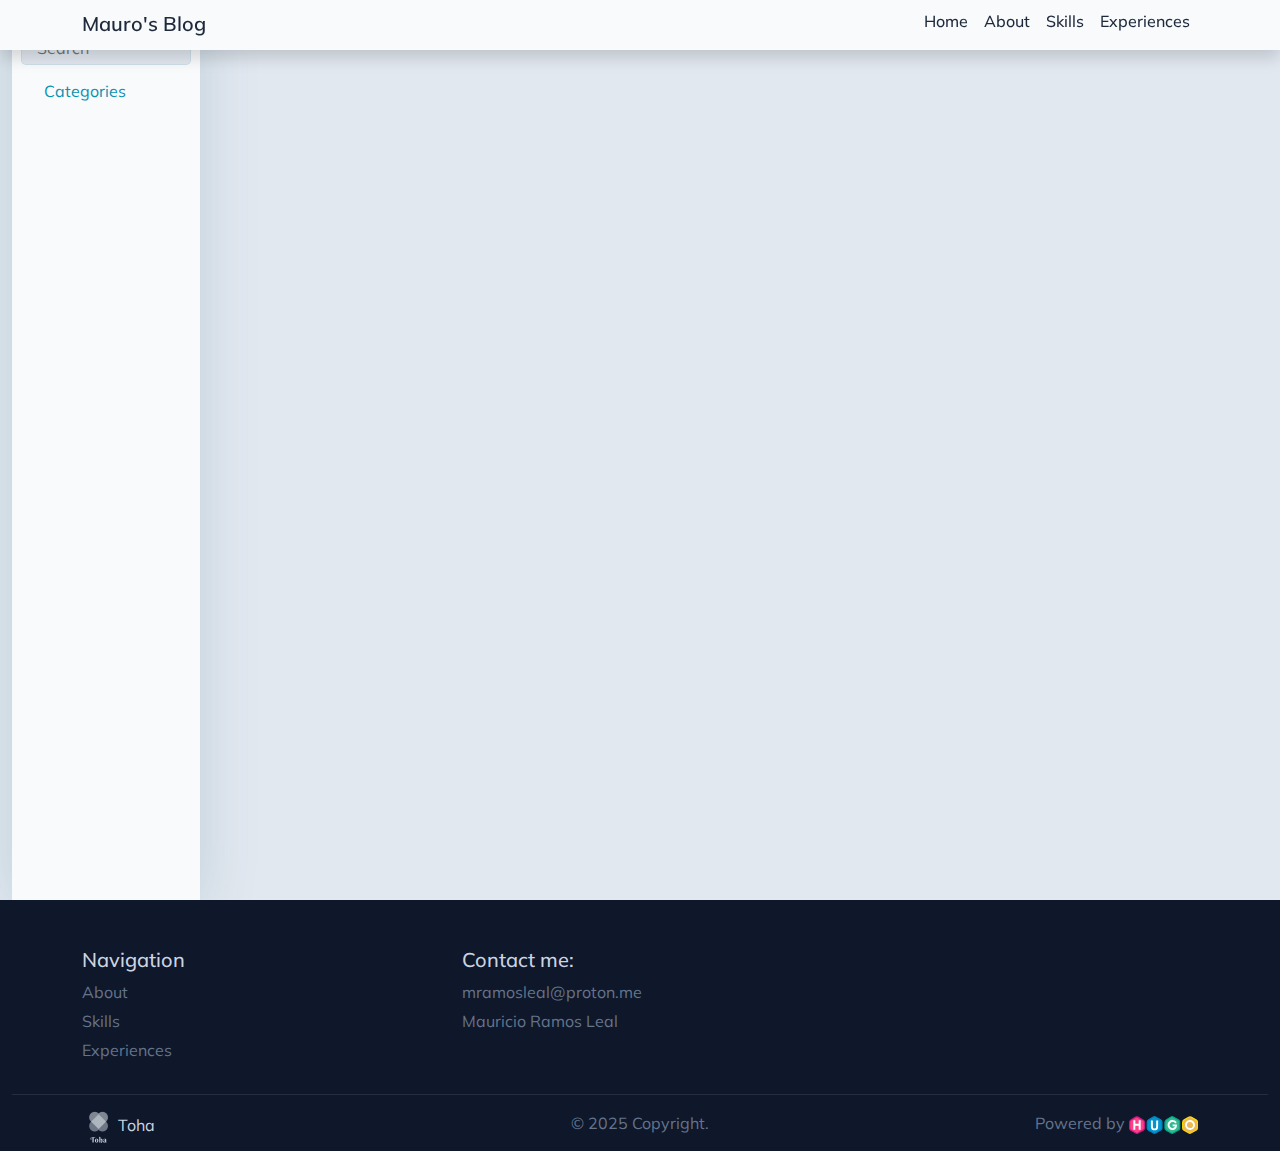
<file: categories/page/1/index.html>
<!doctype html><html lang=en><head><title>https://ramosmauricio.github.io/categories/</title>
<link rel=canonical href=https://ramosmauricio.github.io/categories/><meta name=robots content="noindex"><meta charset=utf-8><meta http-equiv=refresh content="0; url=https://ramosmauricio.github.io/categories/"></head></html>
</file>
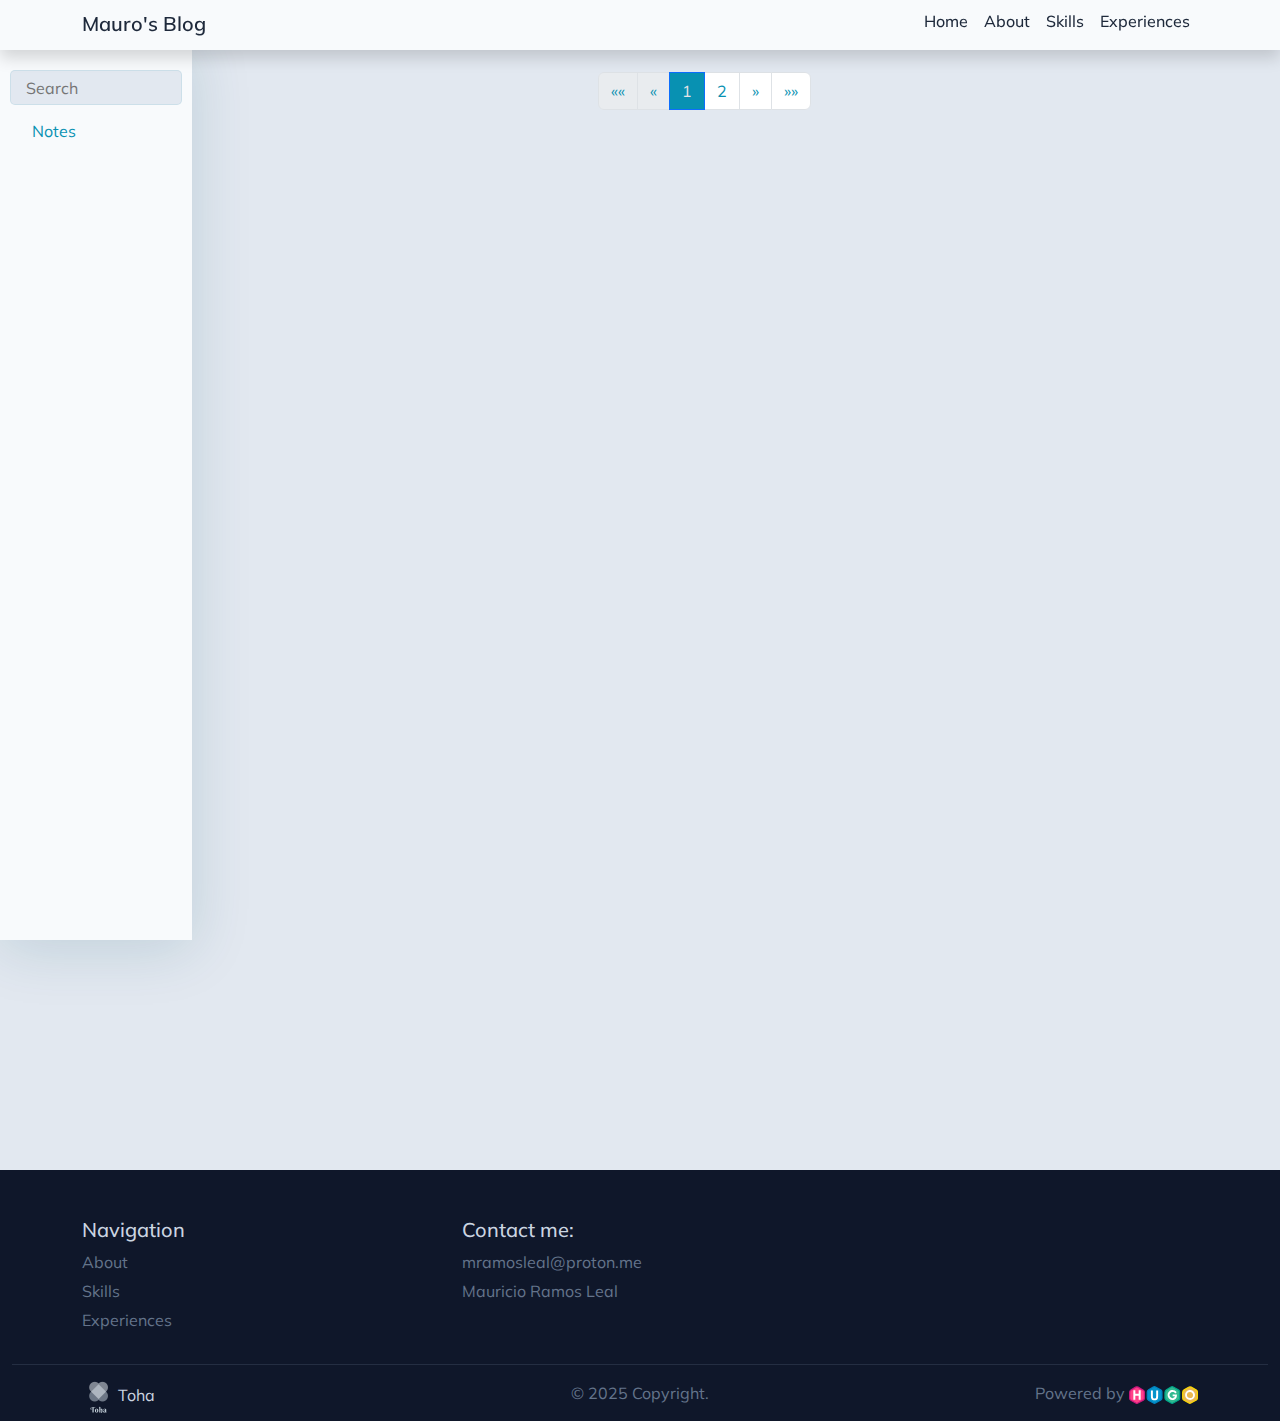
<file: notes/page/1/index.html>
<!doctype html><html lang=en><head><title>https://ramosmauricio.github.io/notes/</title><link rel=canonical href=https://ramosmauricio.github.io/notes/><meta name=robots content="noindex"><meta charset=utf-8><meta http-equiv=refresh content="0; url=https://ramosmauricio.github.io/notes/"></head></html>
</file>
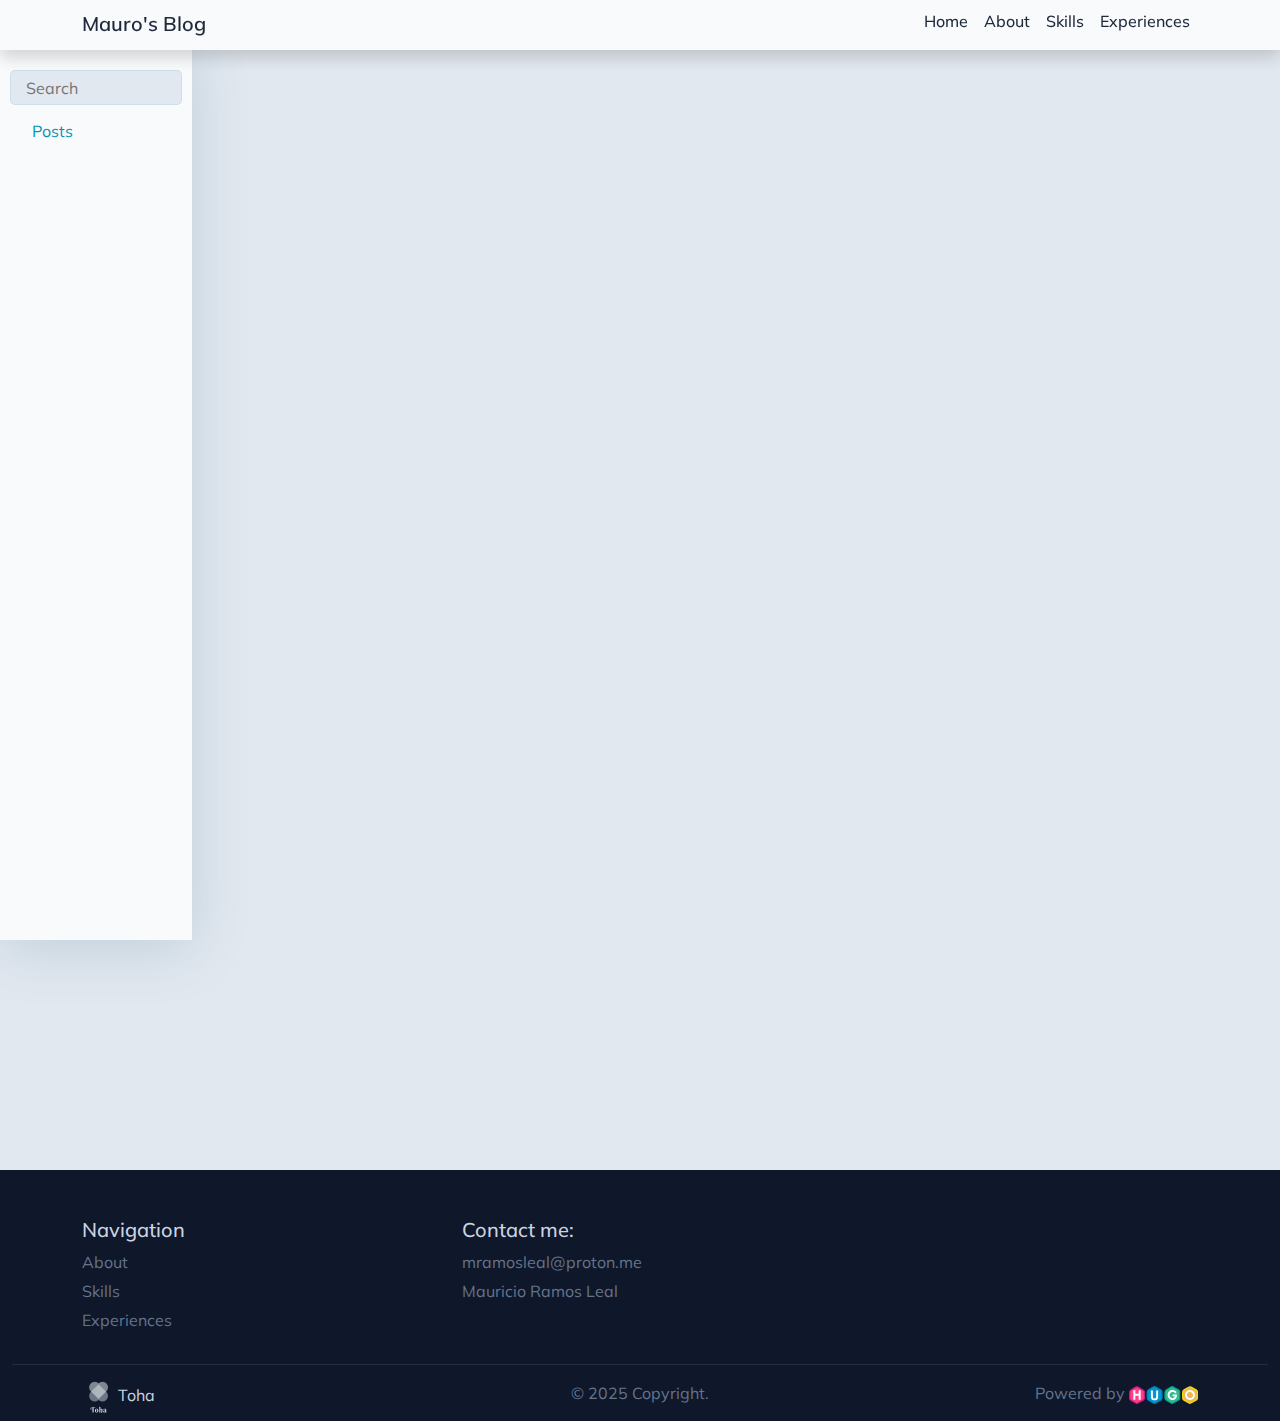
<file: posts/page/1/index.html>
<!doctype html><html><head><title>https://ramosmauricio.github.io/posts/</title><link rel=canonical href=https://ramosmauricio.github.io/posts/><meta name=robots content="noindex"><meta charset=utf-8><meta http-equiv=refresh content="0; url=https://ramosmauricio.github.io/posts/"></head></html>
</file>
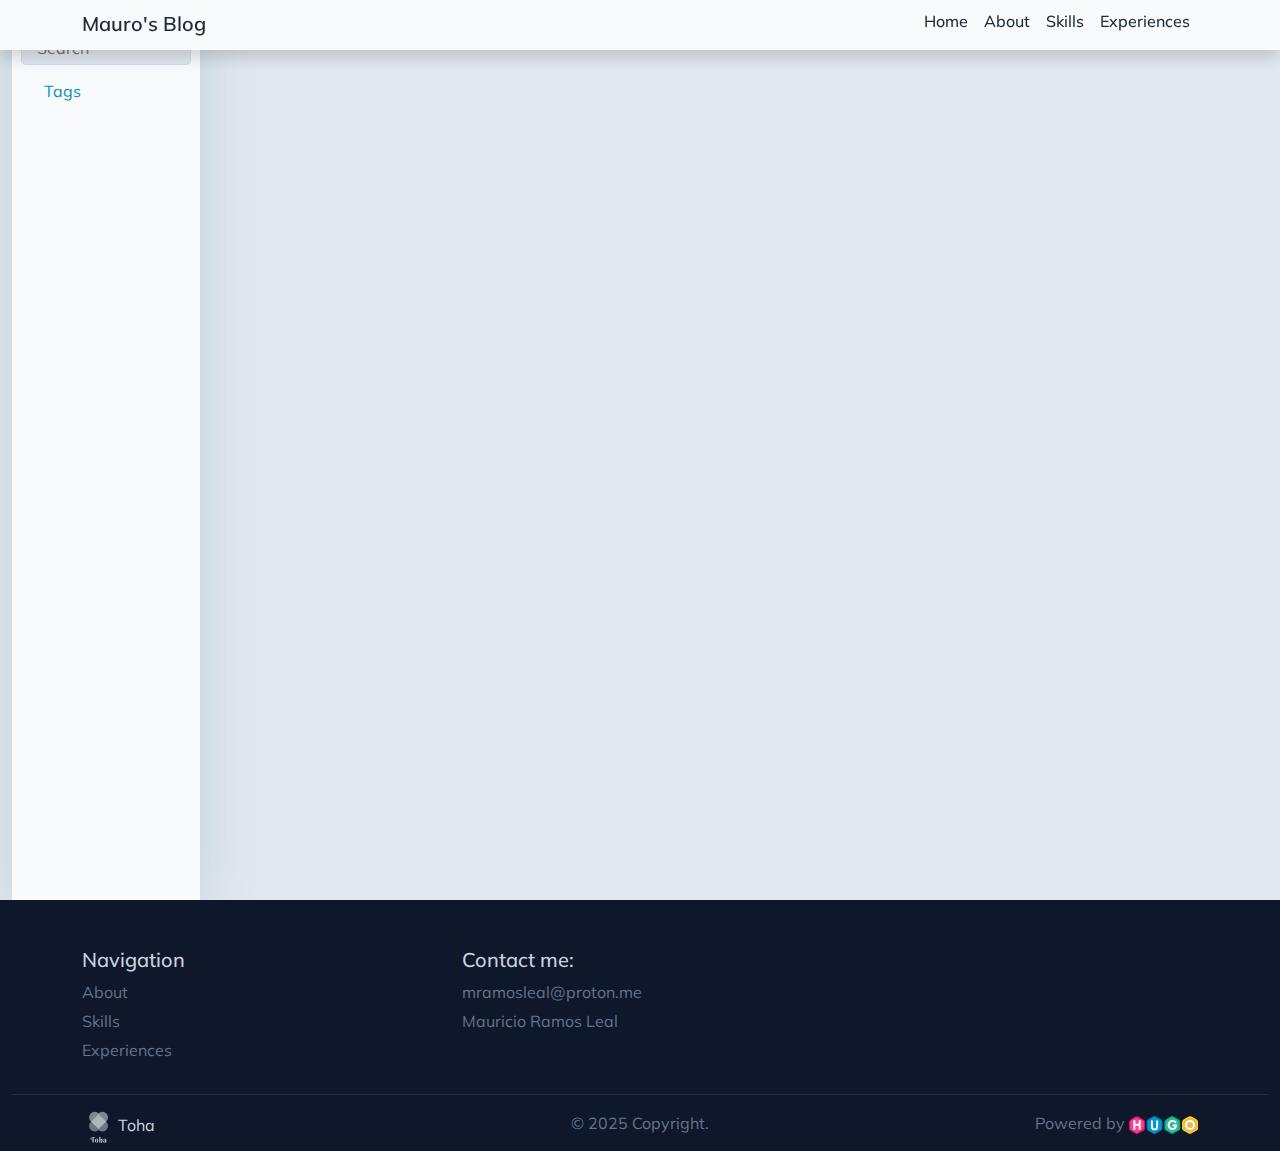
<file: tags/page/1/index.html>
<!doctype html><html lang=en><head><title>https://ramosmauricio.github.io/tags/</title>
<link rel=canonical href=https://ramosmauricio.github.io/tags/><meta name=robots content="noindex"><meta charset=utf-8><meta http-equiv=refresh content="0; url=https://ramosmauricio.github.io/tags/"></head></html>
</file>
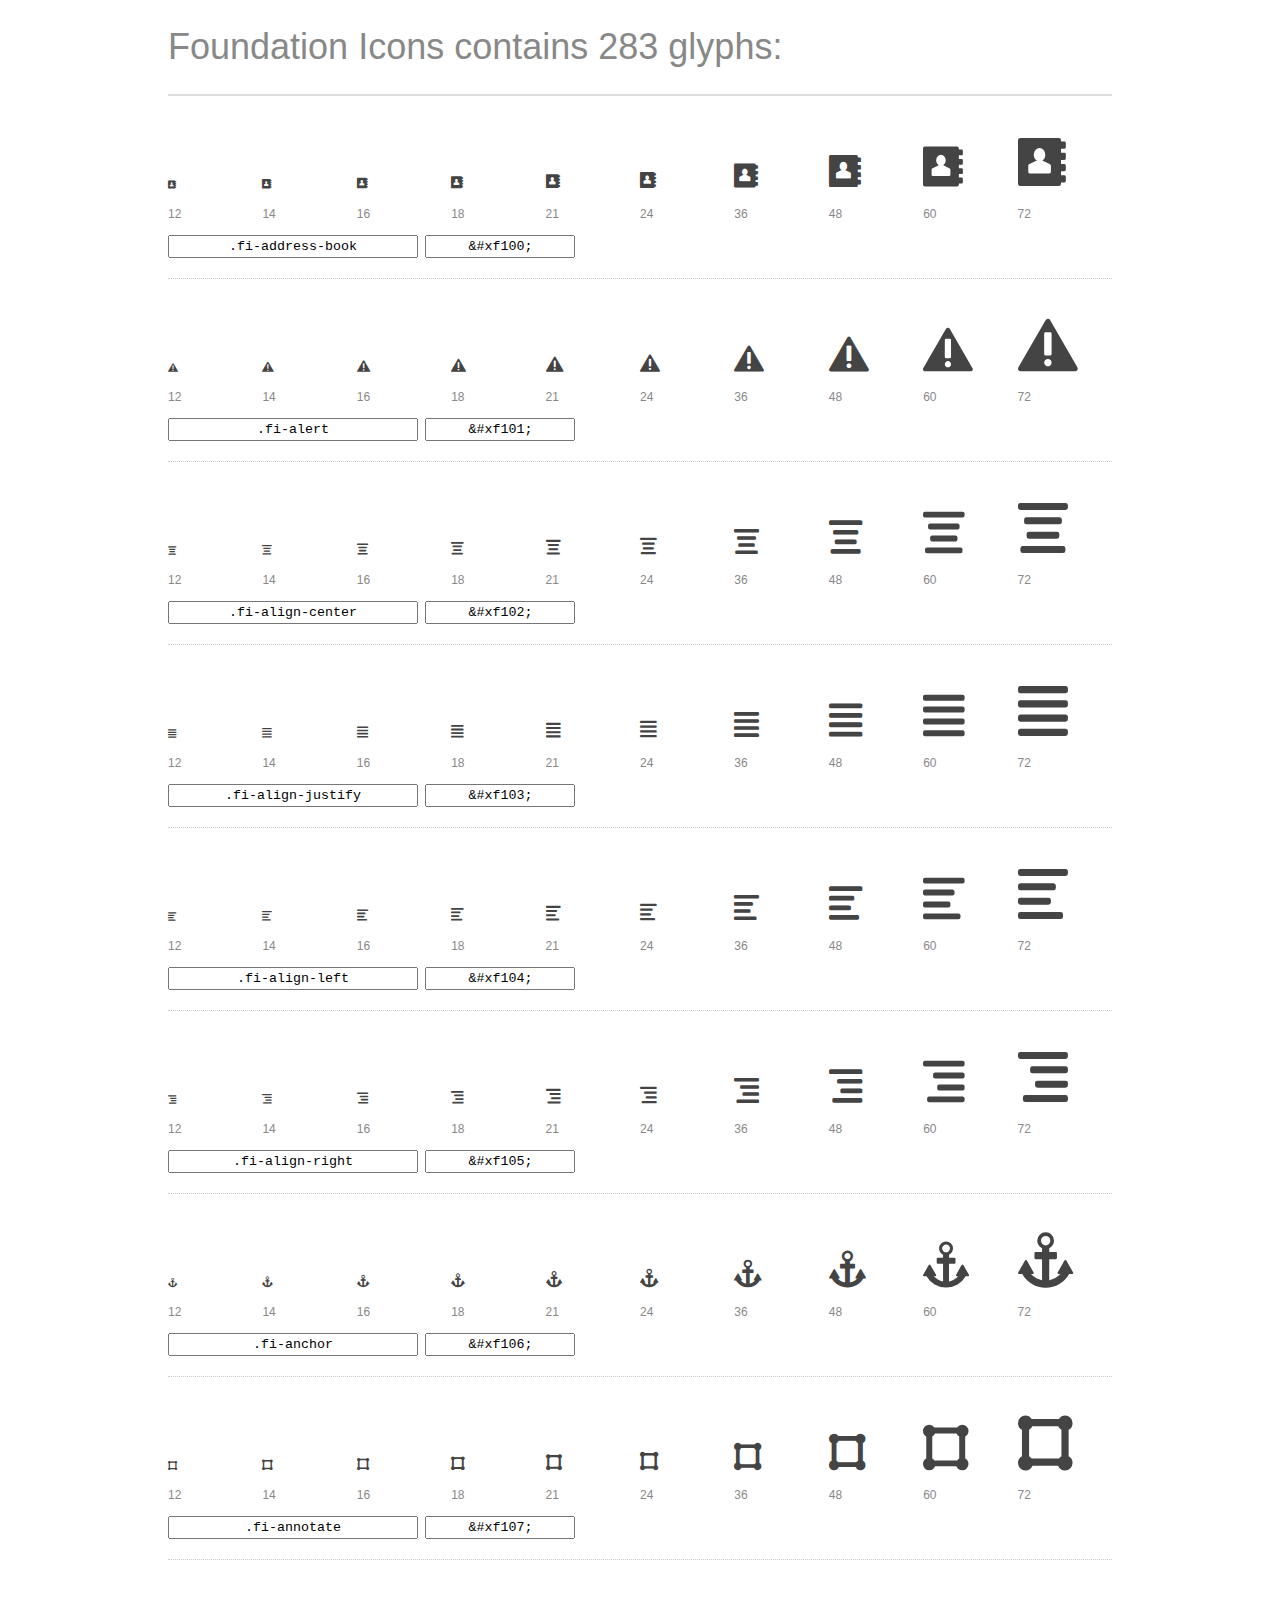
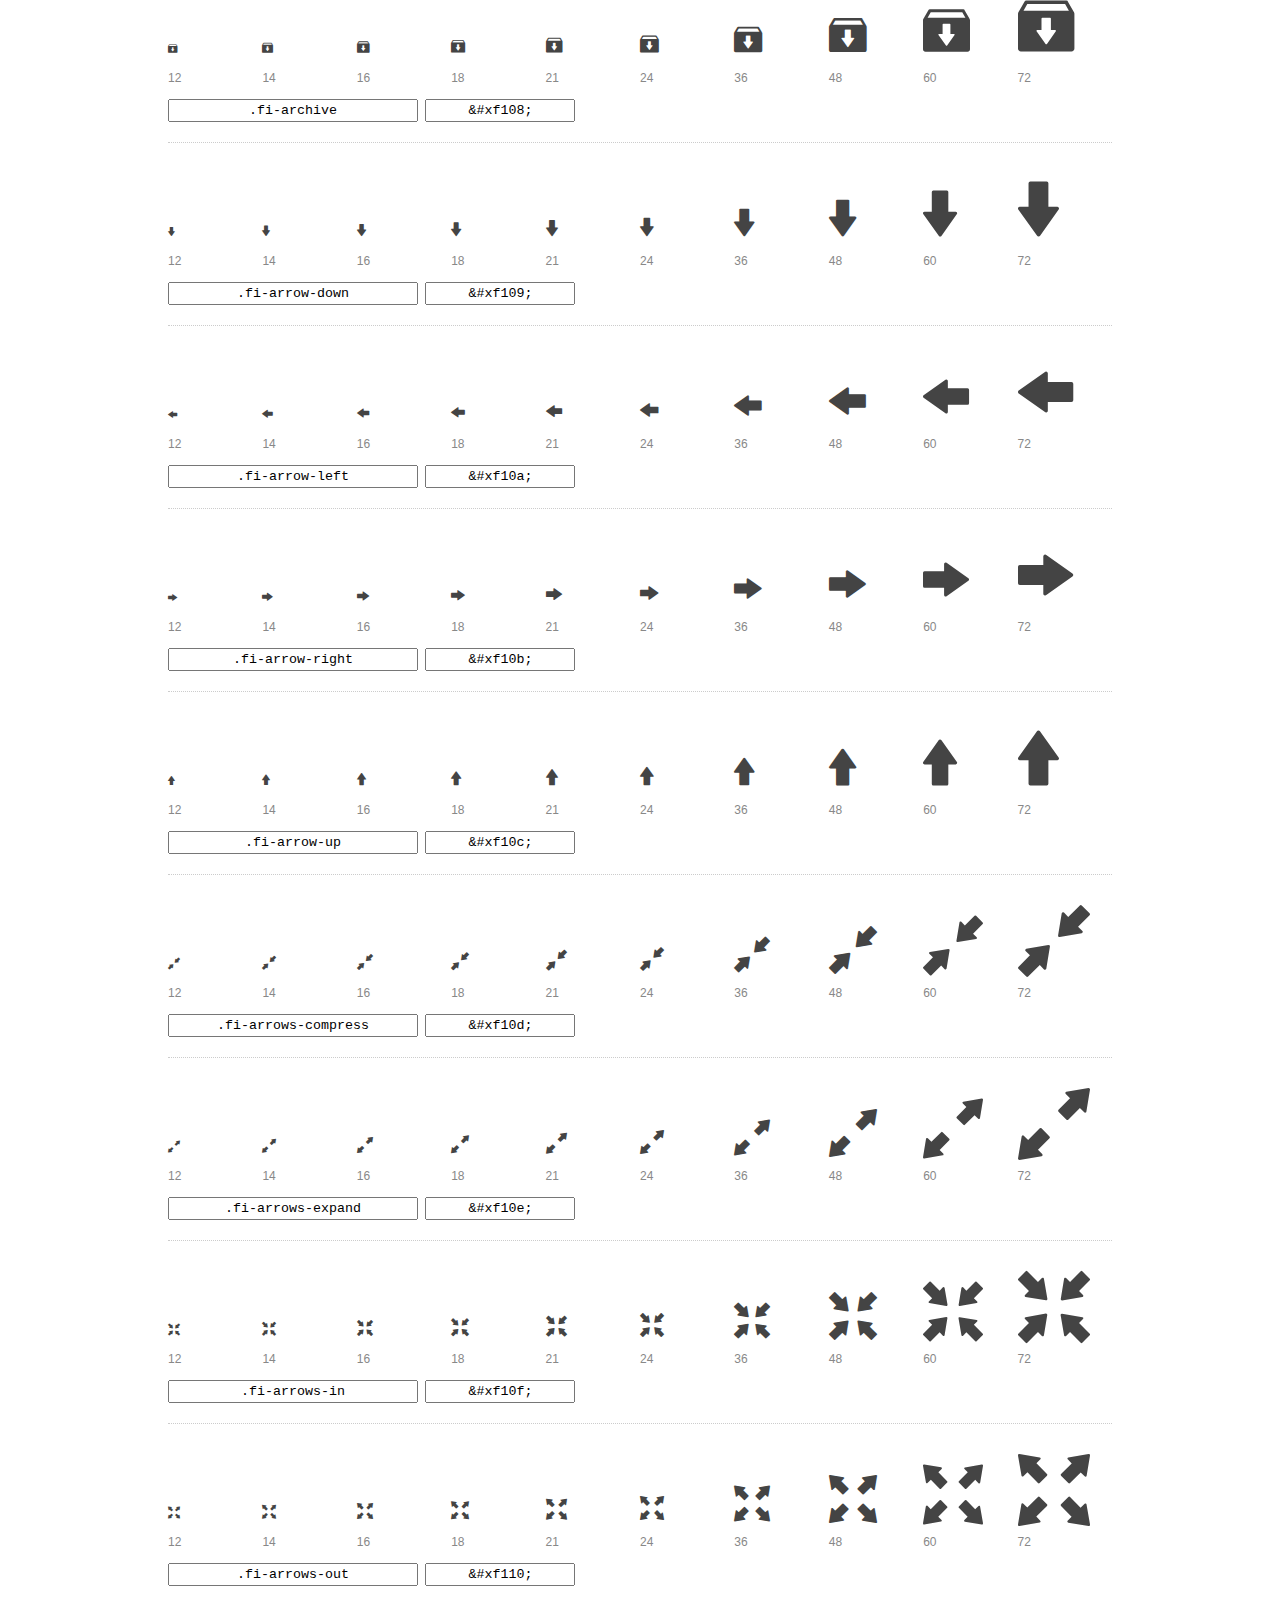
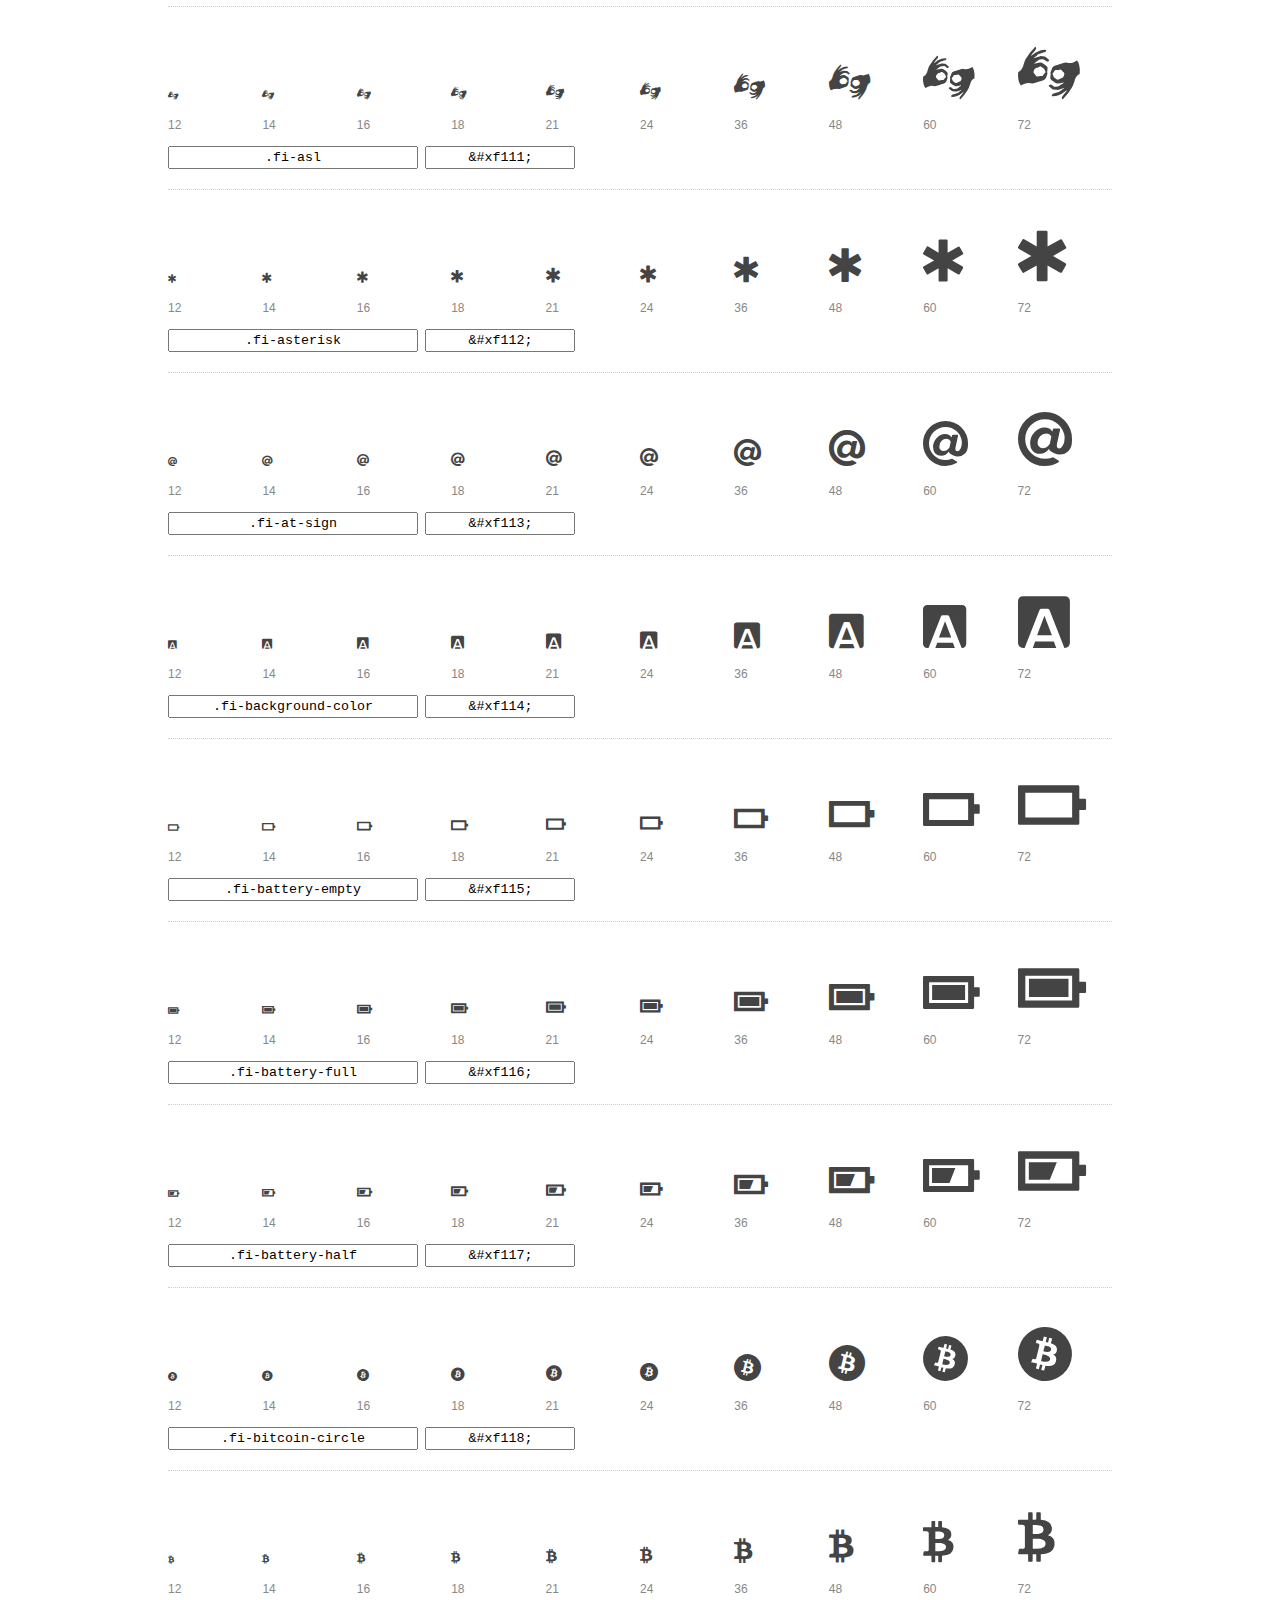
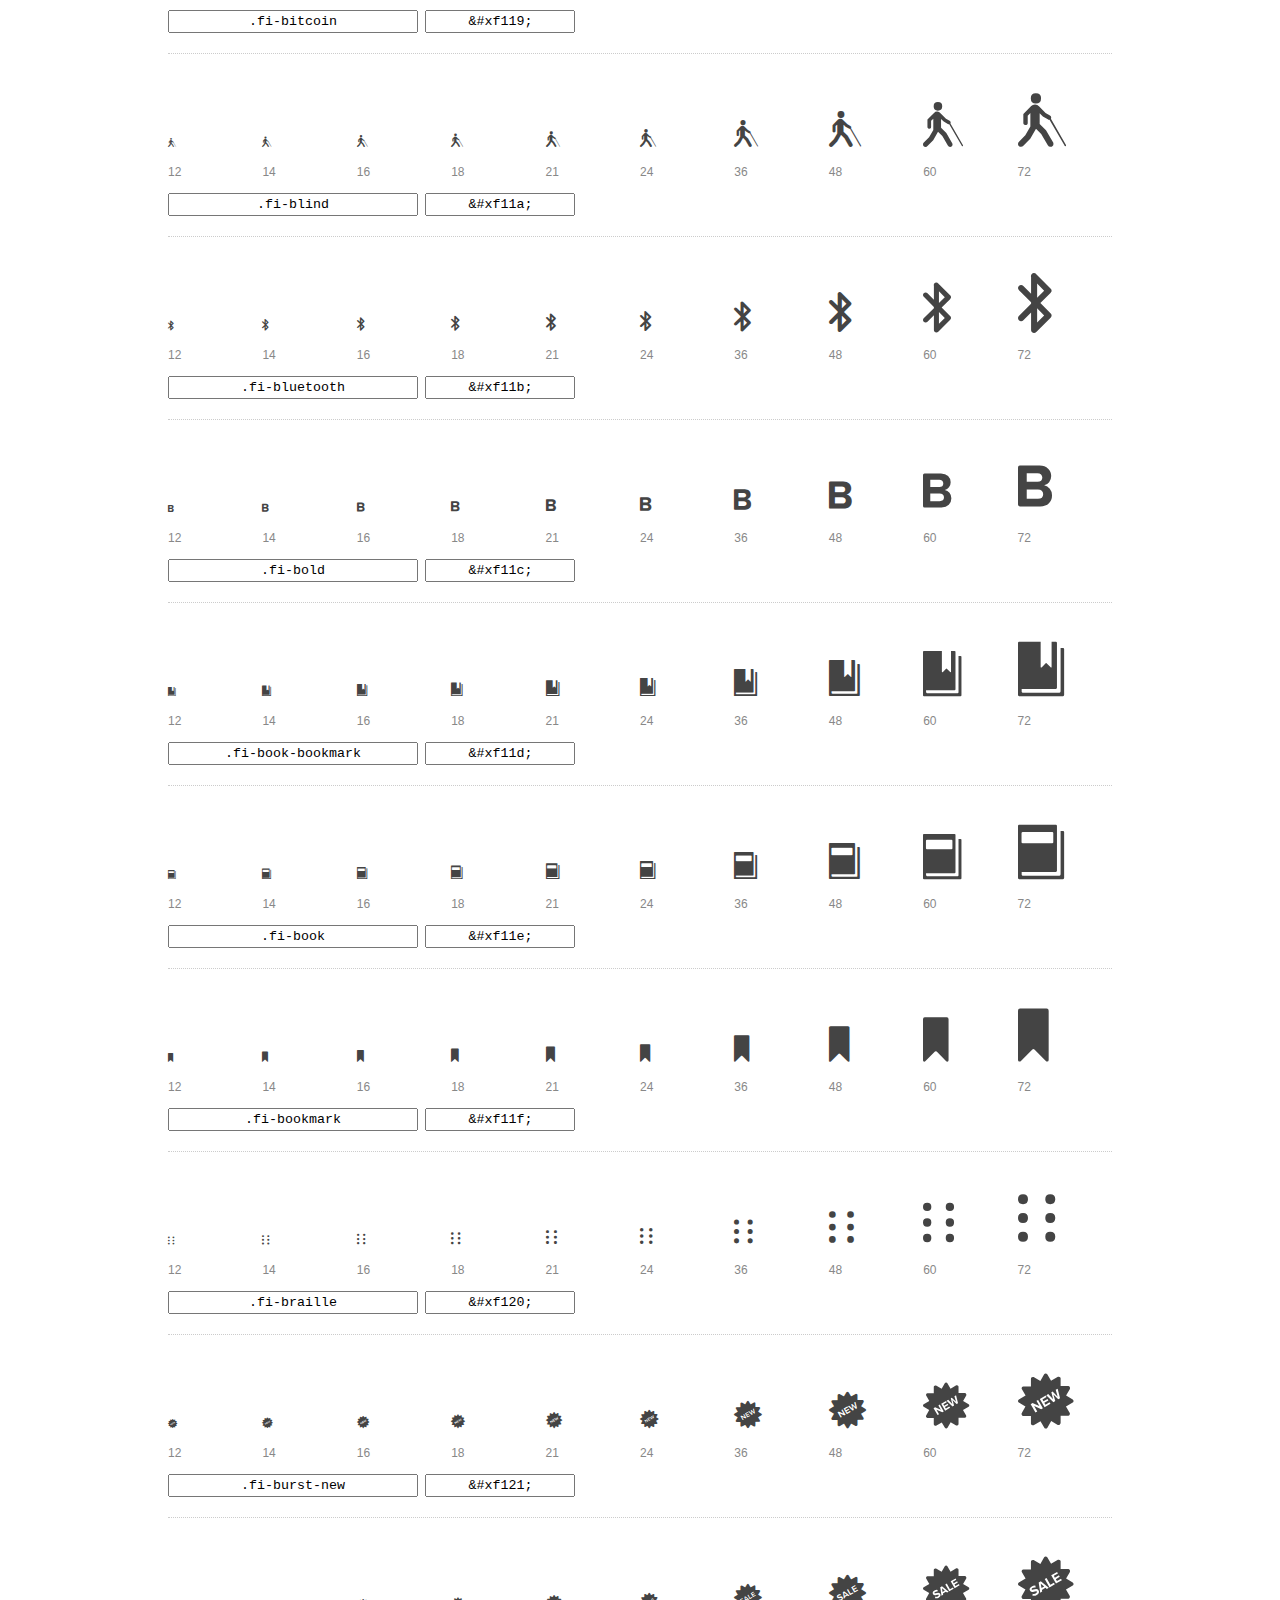
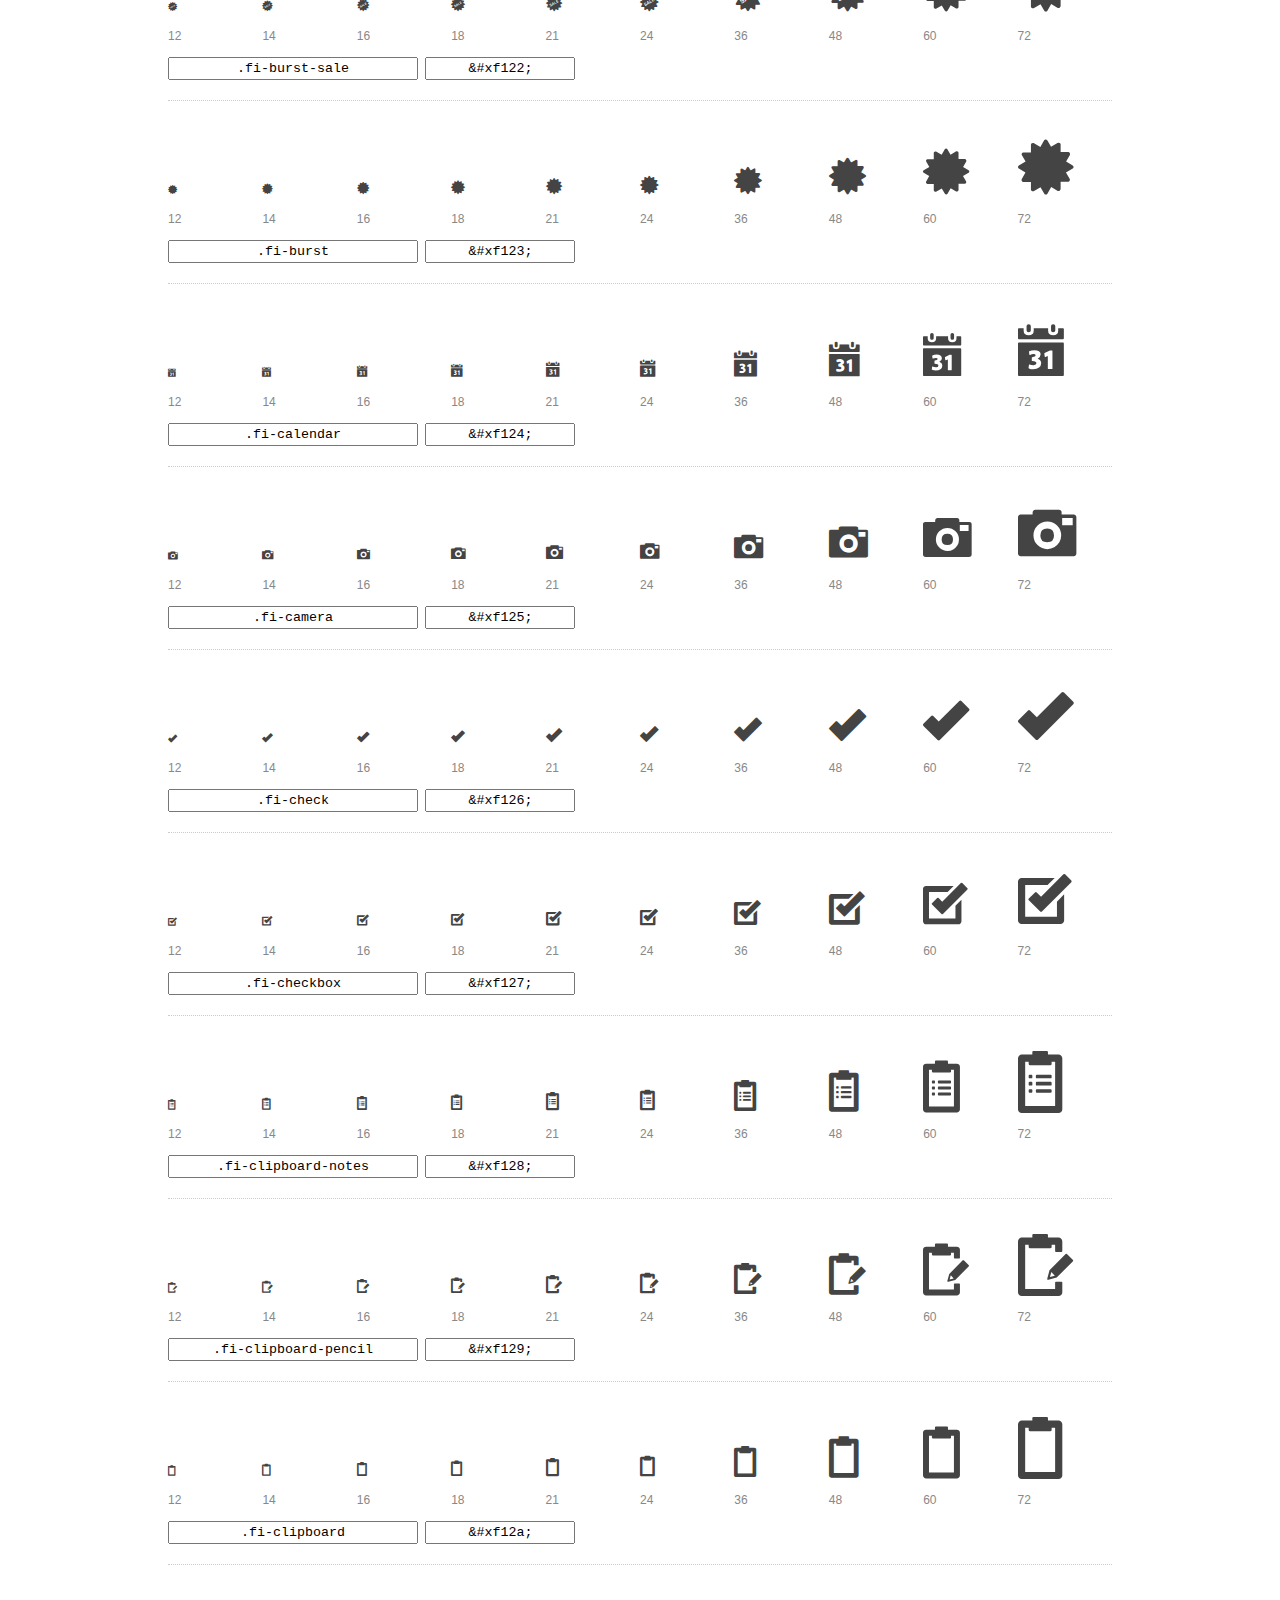
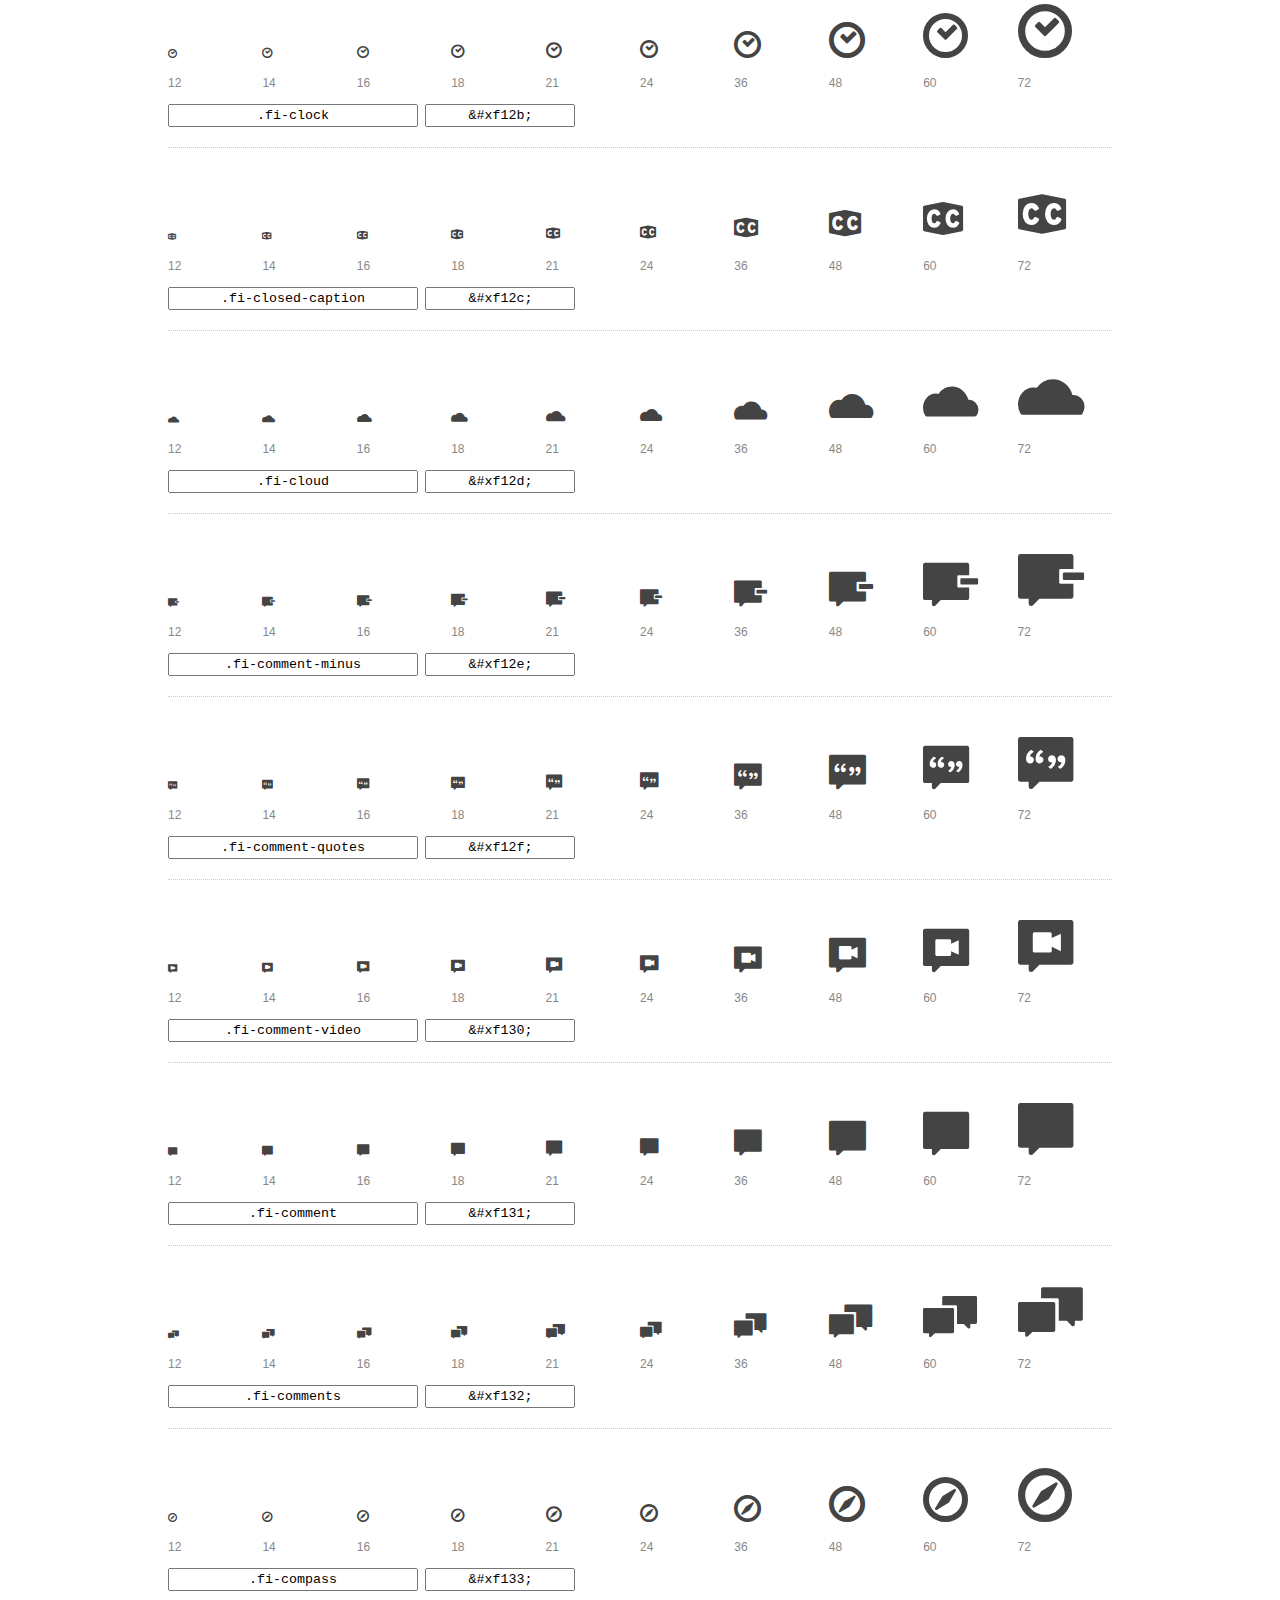
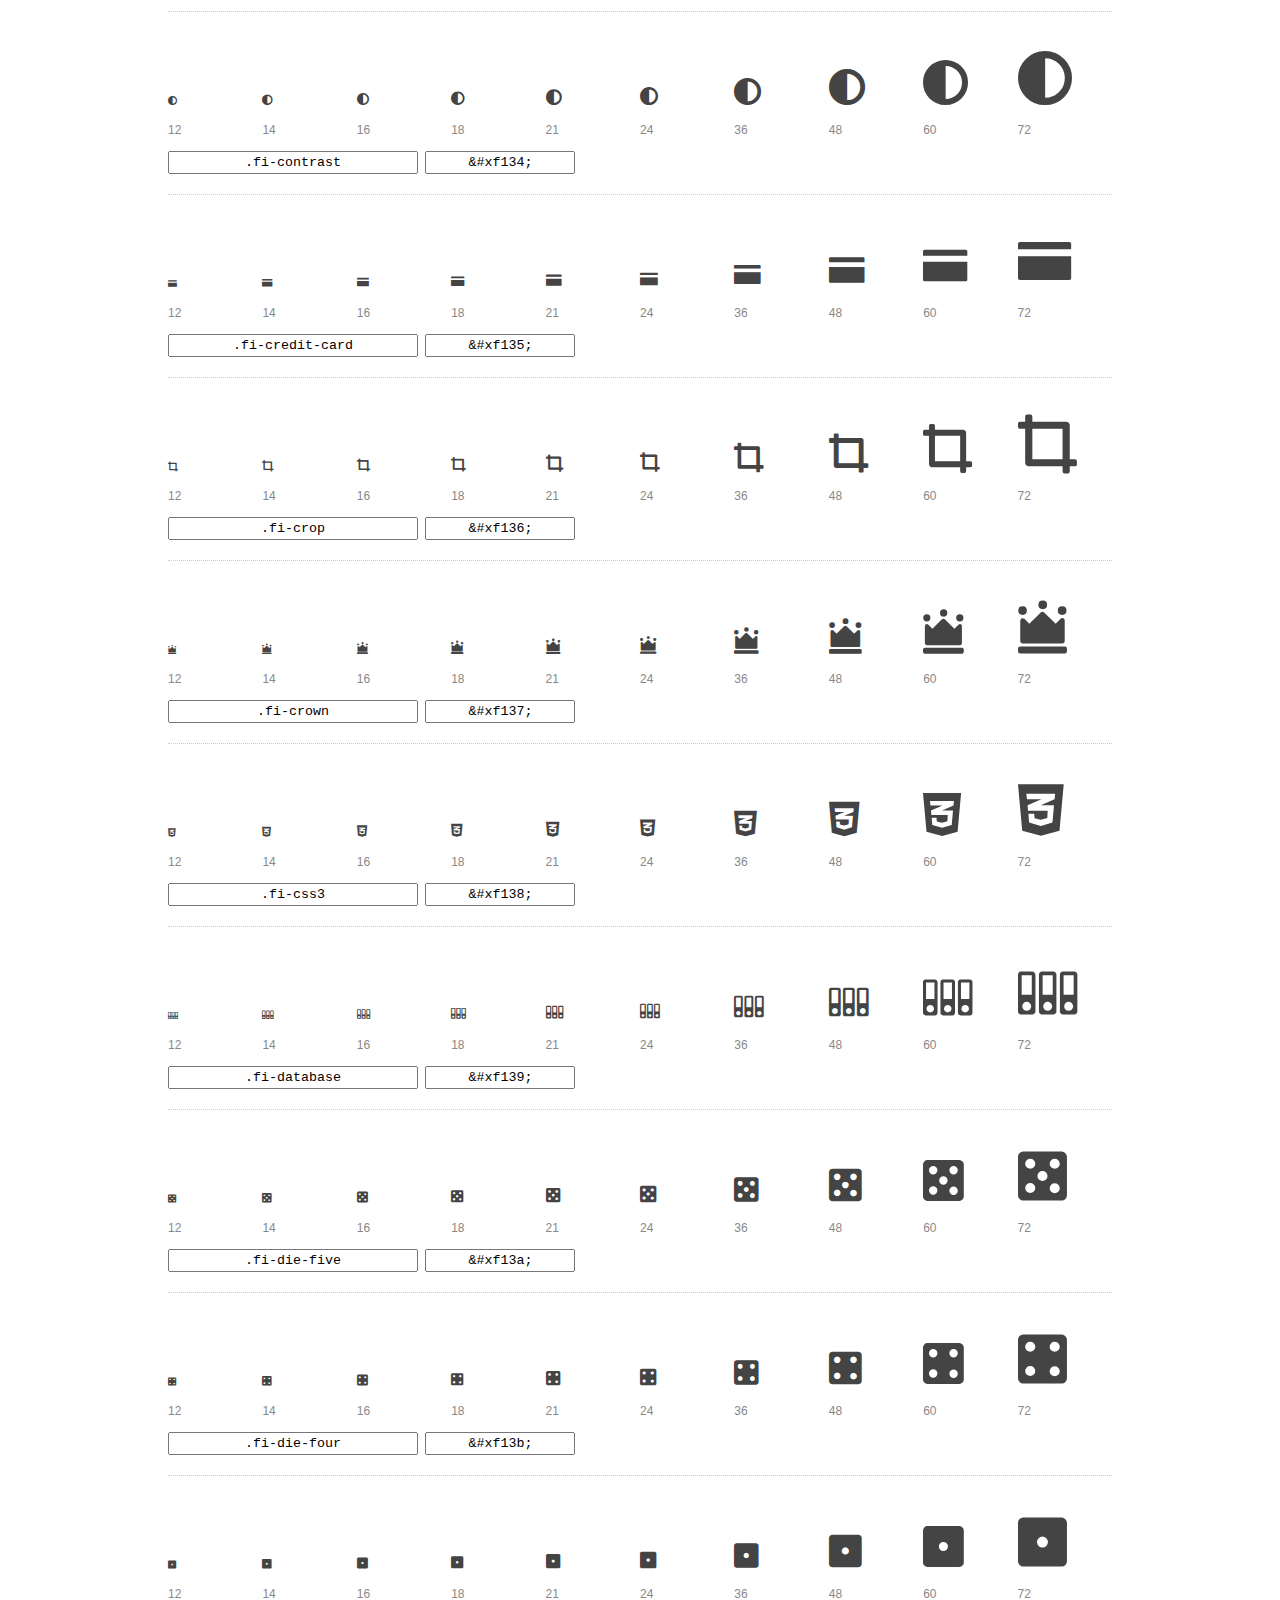
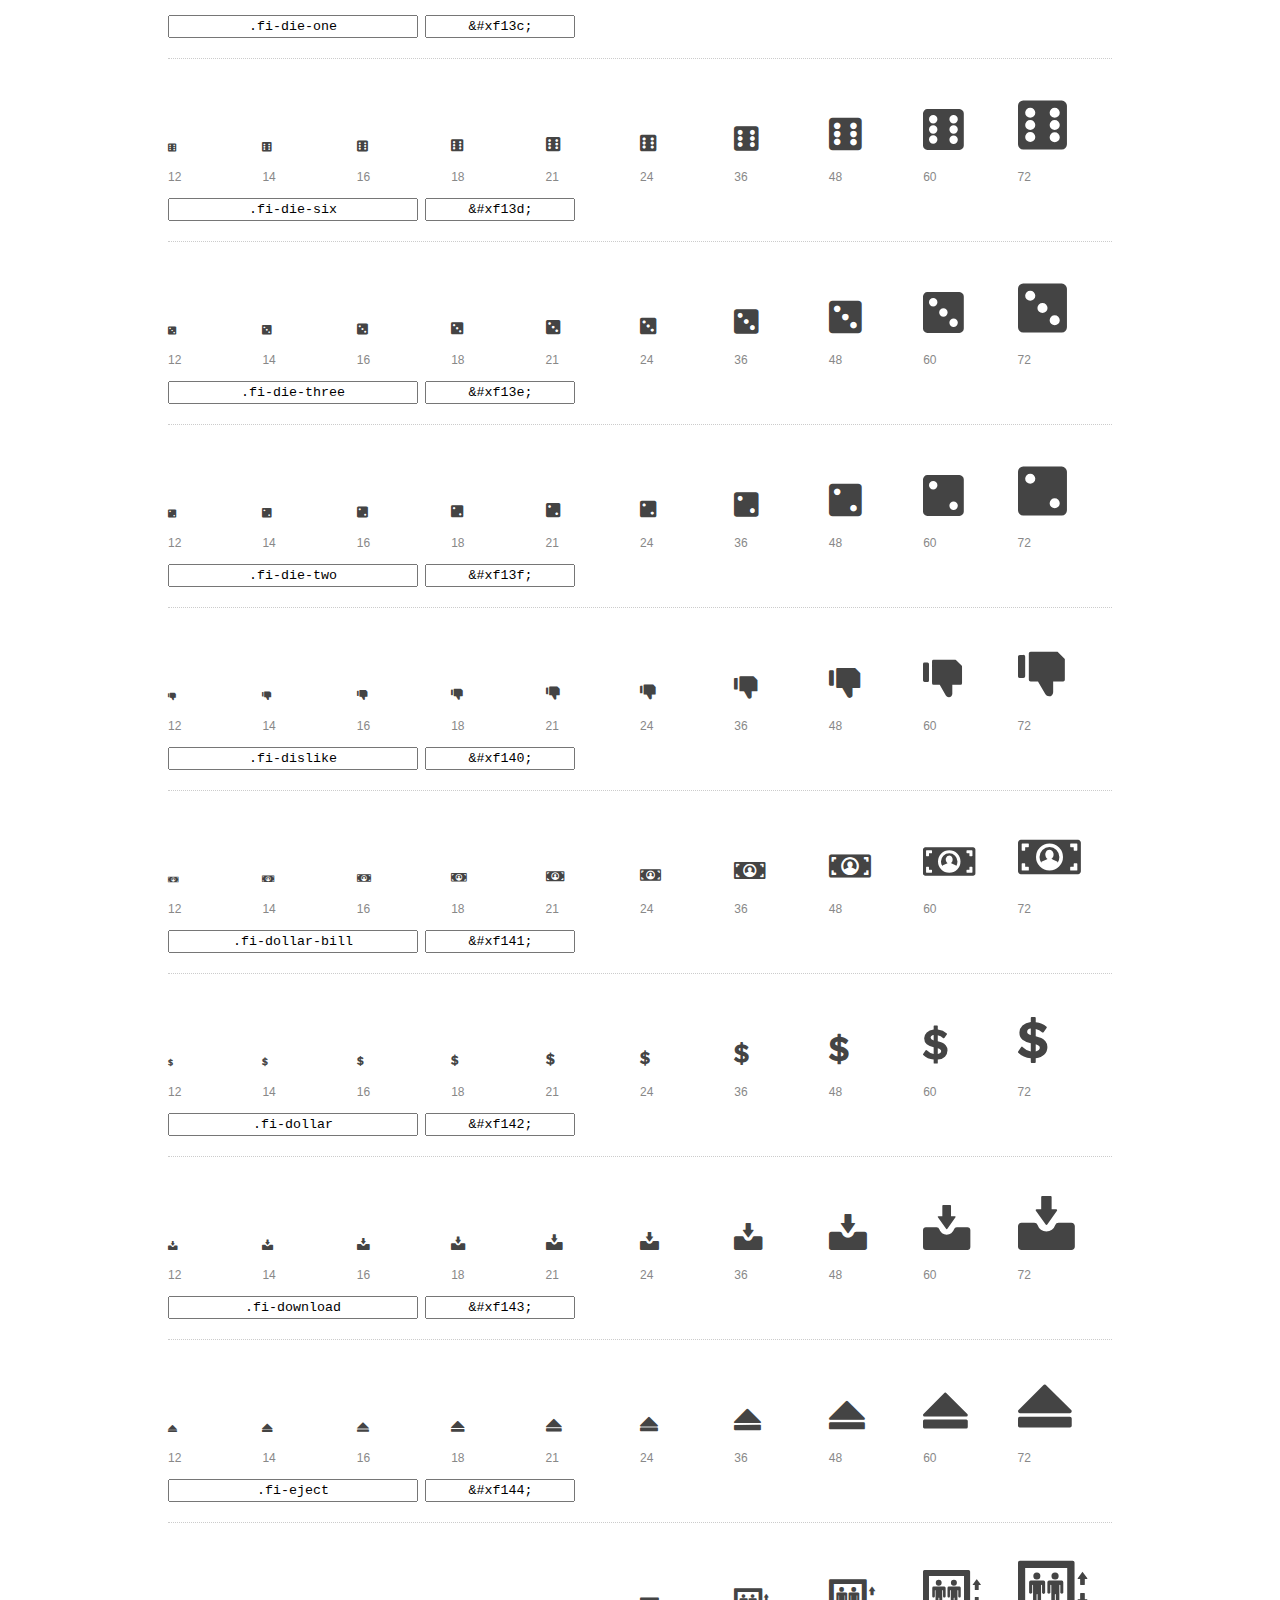
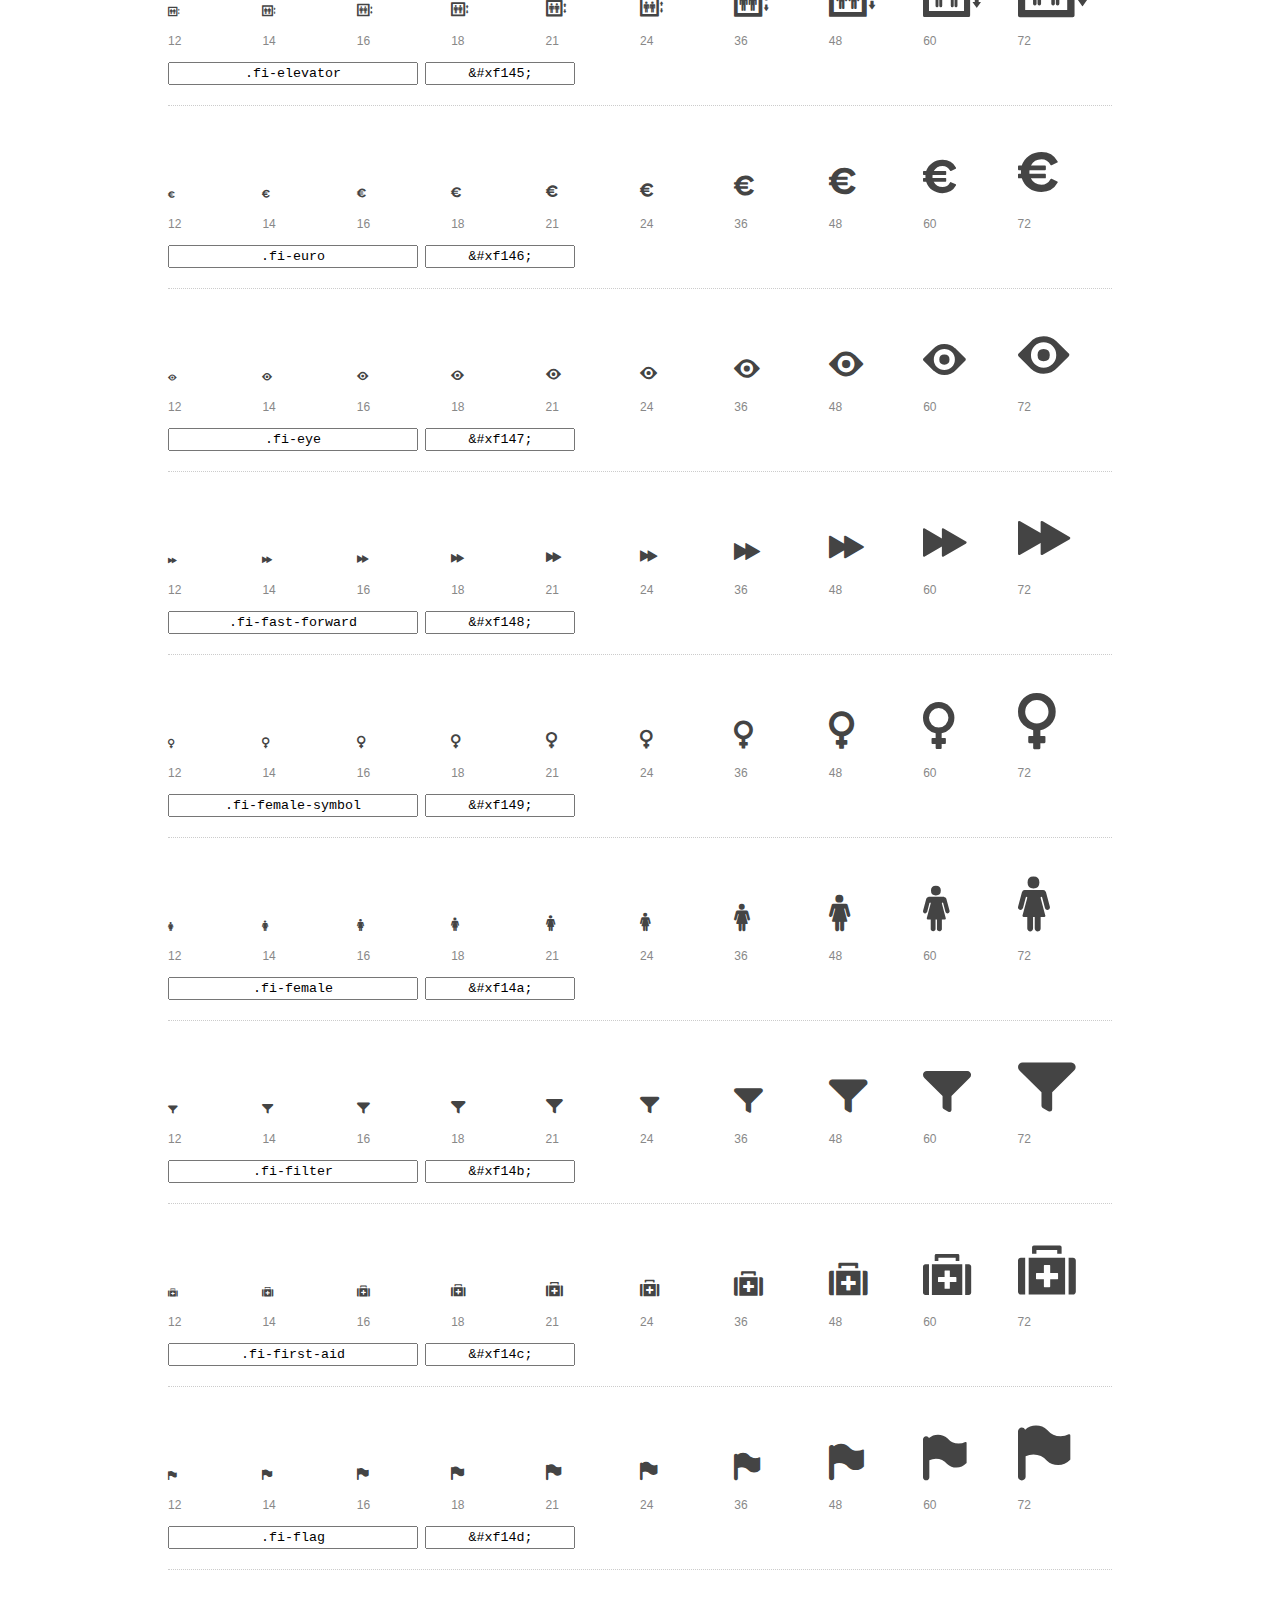
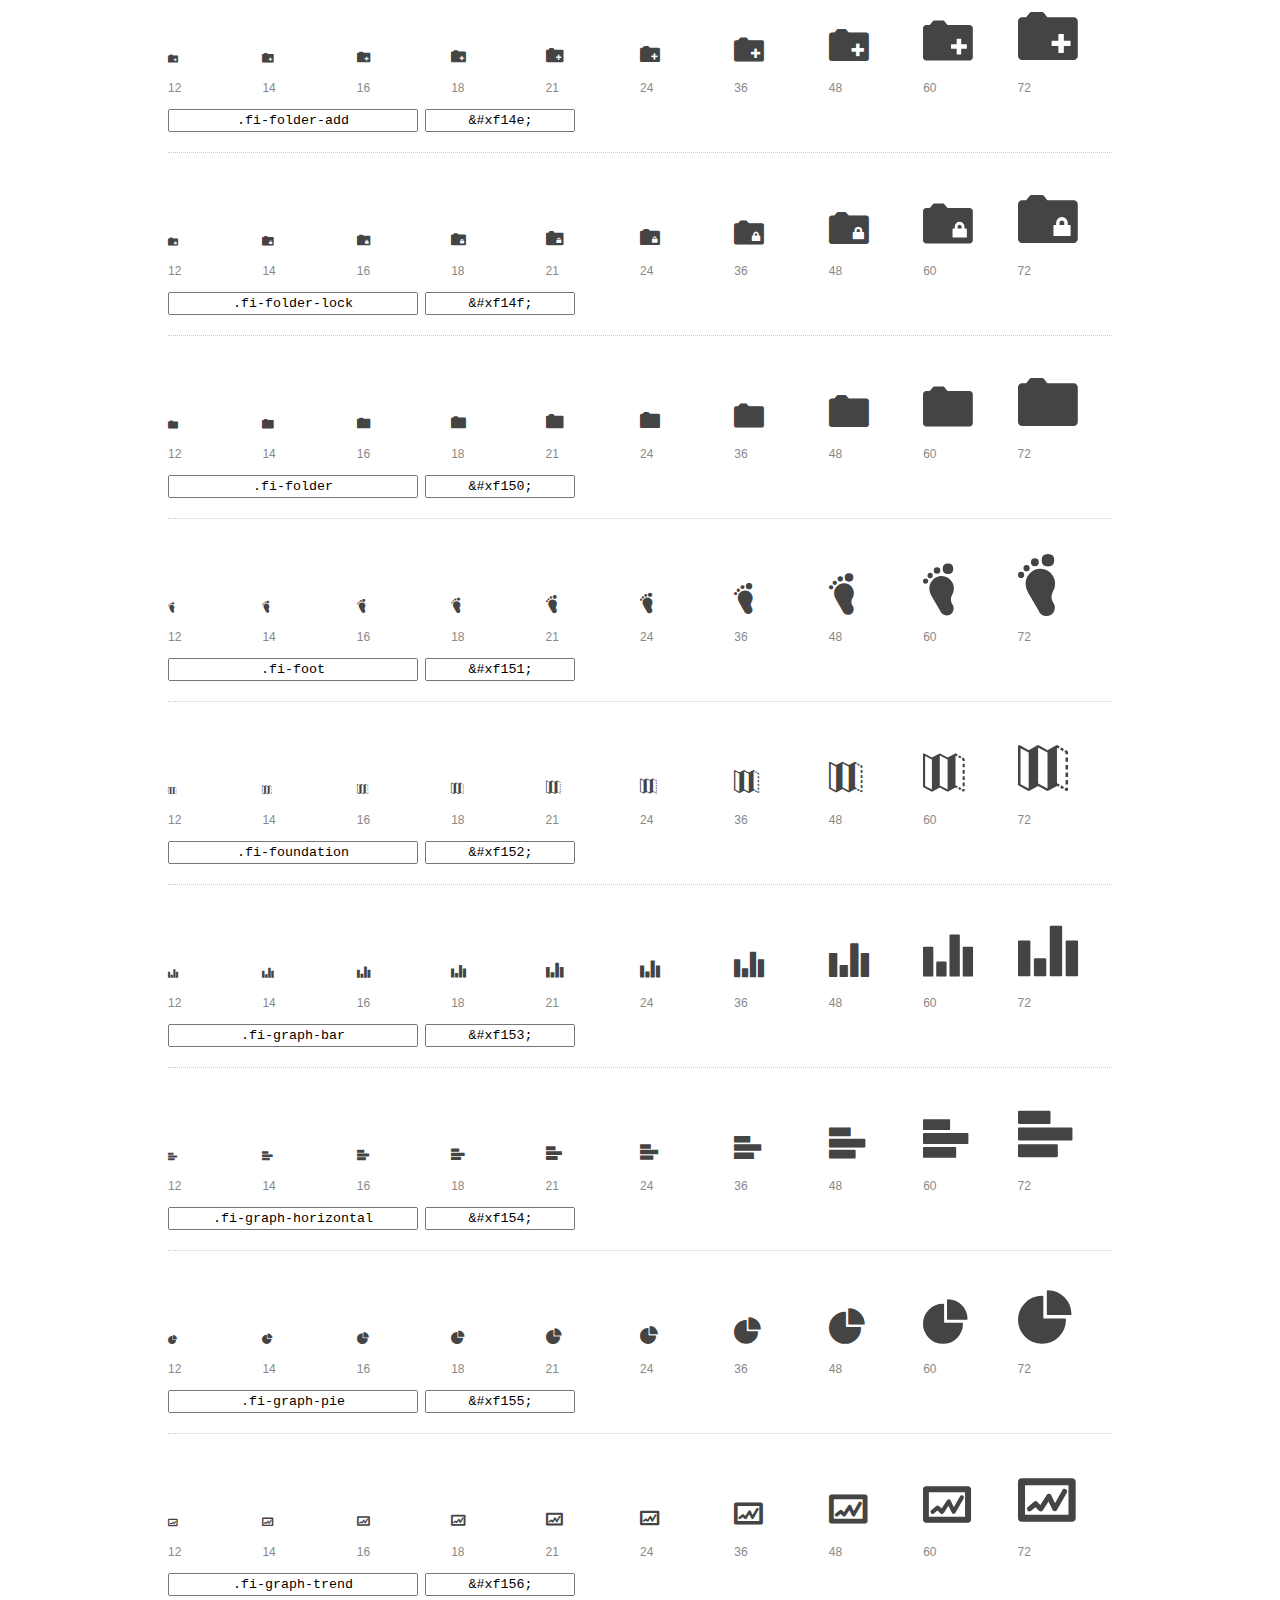
<file: foundation-icons/preview.html>
<!DOCTYPE html>
<html>
  <head>
    <title>Foundation Icons glyphs preview</title>
    <link rel="stylesheet" href="foundation-icons.css" />

    <style>
      * {
        -moz-box-sizing: border-box;
        -webkit-box-sizing: border-box;
        box-sizing: border-box;
        margin: 0;
        padding: 0;
      }

      body {
        background: #fff;
        color: #444;
        font: 16px/1.5 "Helvetica Neue", Helvetica, Arial, sans-serif;
      }

      a, 
      a:visited {
        color: #888;
        text-decoration: underline;
      }
      a:hover, 
      a:focus { color: #000; }

      h1 {
        border-bottom: 2px solid #ddd;
        color: #888;
        font-size: 36px;
        font-weight: 300;
        margin-bottom: 20px;
        padding: 20px 0;
      }

      .container {
        margin: 0 auto;
        min-width: 880px;
        padding: 0 40px;
        width: 80%;
      }

      .glyph {
        border-bottom: 1px dotted #ccc;
        padding: 10px 0 20px;
        margin-bottom: 20px;
      }

      .preview-glyphs { vertical-align: bottom; } 

      .preview-scale { 
        color: #888;
        font-size: 12px; 
        margin-top: 5px;
      }

      .step {
        display: inline-block;
        line-height: 1;
        width: 10%;
      }

      
      .size-12 { font-size: 12px; }
      
      .size-14 { font-size: 14px; }
      
      .size-16 { font-size: 16px; }
      
      .size-18 { font-size: 18px; }
      
      .size-21 { font-size: 21px; }
      
      .size-24 { font-size: 24px; }
      
      .size-36 { font-size: 36px; }
      
      .size-48 { font-size: 48px; }
      
      .size-60 { font-size: 60px; }
      
      .size-72 { font-size: 72px; }
      

      .usage { margin-top: 10px; }

      .usage input {
        font-family: monospace;
        margin-right: 3px;
        padding: 2px 5px;
        text-align: center;
      }

      .usage .point { width: 150px; }

      .usage .class { width: 250px; }

      .footer {
        color: #888;
        font-size: 12px;
        padding: 20px 0;
      }
    </style>

    <!--[if lte IE 8]><script src="http://html5shiv.googlecode.com/svn/trunk/html5.js"></script><![endif]-->
  </head>

  <body>
    <div class="container">
      <h1>Foundation Icons contains 283 glyphs:</h1> 

      
      <div class="glyph">
        <div class="preview-glyphs">
          <i class="step fi-address-book size-12"></i><i class="step fi-address-book size-14"></i><i class="step fi-address-book size-16"></i><i class="step fi-address-book size-18"></i><i class="step fi-address-book size-21"></i><i class="step fi-address-book size-24"></i><i class="step fi-address-book size-36"></i><i class="step fi-address-book size-48"></i><i class="step fi-address-book size-60"></i><i class="step fi-address-book size-72"></i>
        </div>
        <div class="preview-scale">
          <span class="step">12</span><span class="step">14</span><span class="step">16</span><span class="step">18</span><span class="step">21</span><span class="step">24</span><span class="step">36</span><span class="step">48</span><span class="step">60</span><span class="step">72</span> 
        </div>
        <div class="usage">
          <input class="class" type="text" readonly="readonly" onClick="this.select();" value=".fi-address-book" />
          <input class="point" type="text" readonly="readonly" onClick="this.select();" value="&amp;#xf100;" />
        </div>
      </div>
      
      <div class="glyph">
        <div class="preview-glyphs">
          <i class="step fi-alert size-12"></i><i class="step fi-alert size-14"></i><i class="step fi-alert size-16"></i><i class="step fi-alert size-18"></i><i class="step fi-alert size-21"></i><i class="step fi-alert size-24"></i><i class="step fi-alert size-36"></i><i class="step fi-alert size-48"></i><i class="step fi-alert size-60"></i><i class="step fi-alert size-72"></i>
        </div>
        <div class="preview-scale">
          <span class="step">12</span><span class="step">14</span><span class="step">16</span><span class="step">18</span><span class="step">21</span><span class="step">24</span><span class="step">36</span><span class="step">48</span><span class="step">60</span><span class="step">72</span> 
        </div>
        <div class="usage">
          <input class="class" type="text" readonly="readonly" onClick="this.select();" value=".fi-alert" />
          <input class="point" type="text" readonly="readonly" onClick="this.select();" value="&amp;#xf101;" />
        </div>
      </div>
      
      <div class="glyph">
        <div class="preview-glyphs">
          <i class="step fi-align-center size-12"></i><i class="step fi-align-center size-14"></i><i class="step fi-align-center size-16"></i><i class="step fi-align-center size-18"></i><i class="step fi-align-center size-21"></i><i class="step fi-align-center size-24"></i><i class="step fi-align-center size-36"></i><i class="step fi-align-center size-48"></i><i class="step fi-align-center size-60"></i><i class="step fi-align-center size-72"></i>
        </div>
        <div class="preview-scale">
          <span class="step">12</span><span class="step">14</span><span class="step">16</span><span class="step">18</span><span class="step">21</span><span class="step">24</span><span class="step">36</span><span class="step">48</span><span class="step">60</span><span class="step">72</span> 
        </div>
        <div class="usage">
          <input class="class" type="text" readonly="readonly" onClick="this.select();" value=".fi-align-center" />
          <input class="point" type="text" readonly="readonly" onClick="this.select();" value="&amp;#xf102;" />
        </div>
      </div>
      
      <div class="glyph">
        <div class="preview-glyphs">
          <i class="step fi-align-justify size-12"></i><i class="step fi-align-justify size-14"></i><i class="step fi-align-justify size-16"></i><i class="step fi-align-justify size-18"></i><i class="step fi-align-justify size-21"></i><i class="step fi-align-justify size-24"></i><i class="step fi-align-justify size-36"></i><i class="step fi-align-justify size-48"></i><i class="step fi-align-justify size-60"></i><i class="step fi-align-justify size-72"></i>
        </div>
        <div class="preview-scale">
          <span class="step">12</span><span class="step">14</span><span class="step">16</span><span class="step">18</span><span class="step">21</span><span class="step">24</span><span class="step">36</span><span class="step">48</span><span class="step">60</span><span class="step">72</span> 
        </div>
        <div class="usage">
          <input class="class" type="text" readonly="readonly" onClick="this.select();" value=".fi-align-justify" />
          <input class="point" type="text" readonly="readonly" onClick="this.select();" value="&amp;#xf103;" />
        </div>
      </div>
      
      <div class="glyph">
        <div class="preview-glyphs">
          <i class="step fi-align-left size-12"></i><i class="step fi-align-left size-14"></i><i class="step fi-align-left size-16"></i><i class="step fi-align-left size-18"></i><i class="step fi-align-left size-21"></i><i class="step fi-align-left size-24"></i><i class="step fi-align-left size-36"></i><i class="step fi-align-left size-48"></i><i class="step fi-align-left size-60"></i><i class="step fi-align-left size-72"></i>
        </div>
        <div class="preview-scale">
          <span class="step">12</span><span class="step">14</span><span class="step">16</span><span class="step">18</span><span class="step">21</span><span class="step">24</span><span class="step">36</span><span class="step">48</span><span class="step">60</span><span class="step">72</span> 
        </div>
        <div class="usage">
          <input class="class" type="text" readonly="readonly" onClick="this.select();" value=".fi-align-left" />
          <input class="point" type="text" readonly="readonly" onClick="this.select();" value="&amp;#xf104;" />
        </div>
      </div>
      
      <div class="glyph">
        <div class="preview-glyphs">
          <i class="step fi-align-right size-12"></i><i class="step fi-align-right size-14"></i><i class="step fi-align-right size-16"></i><i class="step fi-align-right size-18"></i><i class="step fi-align-right size-21"></i><i class="step fi-align-right size-24"></i><i class="step fi-align-right size-36"></i><i class="step fi-align-right size-48"></i><i class="step fi-align-right size-60"></i><i class="step fi-align-right size-72"></i>
        </div>
        <div class="preview-scale">
          <span class="step">12</span><span class="step">14</span><span class="step">16</span><span class="step">18</span><span class="step">21</span><span class="step">24</span><span class="step">36</span><span class="step">48</span><span class="step">60</span><span class="step">72</span> 
        </div>
        <div class="usage">
          <input class="class" type="text" readonly="readonly" onClick="this.select();" value=".fi-align-right" />
          <input class="point" type="text" readonly="readonly" onClick="this.select();" value="&amp;#xf105;" />
        </div>
      </div>
      
      <div class="glyph">
        <div class="preview-glyphs">
          <i class="step fi-anchor size-12"></i><i class="step fi-anchor size-14"></i><i class="step fi-anchor size-16"></i><i class="step fi-anchor size-18"></i><i class="step fi-anchor size-21"></i><i class="step fi-anchor size-24"></i><i class="step fi-anchor size-36"></i><i class="step fi-anchor size-48"></i><i class="step fi-anchor size-60"></i><i class="step fi-anchor size-72"></i>
        </div>
        <div class="preview-scale">
          <span class="step">12</span><span class="step">14</span><span class="step">16</span><span class="step">18</span><span class="step">21</span><span class="step">24</span><span class="step">36</span><span class="step">48</span><span class="step">60</span><span class="step">72</span> 
        </div>
        <div class="usage">
          <input class="class" type="text" readonly="readonly" onClick="this.select();" value=".fi-anchor" />
          <input class="point" type="text" readonly="readonly" onClick="this.select();" value="&amp;#xf106;" />
        </div>
      </div>
      
      <div class="glyph">
        <div class="preview-glyphs">
          <i class="step fi-annotate size-12"></i><i class="step fi-annotate size-14"></i><i class="step fi-annotate size-16"></i><i class="step fi-annotate size-18"></i><i class="step fi-annotate size-21"></i><i class="step fi-annotate size-24"></i><i class="step fi-annotate size-36"></i><i class="step fi-annotate size-48"></i><i class="step fi-annotate size-60"></i><i class="step fi-annotate size-72"></i>
        </div>
        <div class="preview-scale">
          <span class="step">12</span><span class="step">14</span><span class="step">16</span><span class="step">18</span><span class="step">21</span><span class="step">24</span><span class="step">36</span><span class="step">48</span><span class="step">60</span><span class="step">72</span> 
        </div>
        <div class="usage">
          <input class="class" type="text" readonly="readonly" onClick="this.select();" value=".fi-annotate" />
          <input class="point" type="text" readonly="readonly" onClick="this.select();" value="&amp;#xf107;" />
        </div>
      </div>
      
      <div class="glyph">
        <div class="preview-glyphs">
          <i class="step fi-archive size-12"></i><i class="step fi-archive size-14"></i><i class="step fi-archive size-16"></i><i class="step fi-archive size-18"></i><i class="step fi-archive size-21"></i><i class="step fi-archive size-24"></i><i class="step fi-archive size-36"></i><i class="step fi-archive size-48"></i><i class="step fi-archive size-60"></i><i class="step fi-archive size-72"></i>
        </div>
        <div class="preview-scale">
          <span class="step">12</span><span class="step">14</span><span class="step">16</span><span class="step">18</span><span class="step">21</span><span class="step">24</span><span class="step">36</span><span class="step">48</span><span class="step">60</span><span class="step">72</span> 
        </div>
        <div class="usage">
          <input class="class" type="text" readonly="readonly" onClick="this.select();" value=".fi-archive" />
          <input class="point" type="text" readonly="readonly" onClick="this.select();" value="&amp;#xf108;" />
        </div>
      </div>
      
      <div class="glyph">
        <div class="preview-glyphs">
          <i class="step fi-arrow-down size-12"></i><i class="step fi-arrow-down size-14"></i><i class="step fi-arrow-down size-16"></i><i class="step fi-arrow-down size-18"></i><i class="step fi-arrow-down size-21"></i><i class="step fi-arrow-down size-24"></i><i class="step fi-arrow-down size-36"></i><i class="step fi-arrow-down size-48"></i><i class="step fi-arrow-down size-60"></i><i class="step fi-arrow-down size-72"></i>
        </div>
        <div class="preview-scale">
          <span class="step">12</span><span class="step">14</span><span class="step">16</span><span class="step">18</span><span class="step">21</span><span class="step">24</span><span class="step">36</span><span class="step">48</span><span class="step">60</span><span class="step">72</span> 
        </div>
        <div class="usage">
          <input class="class" type="text" readonly="readonly" onClick="this.select();" value=".fi-arrow-down" />
          <input class="point" type="text" readonly="readonly" onClick="this.select();" value="&amp;#xf109;" />
        </div>
      </div>
      
      <div class="glyph">
        <div class="preview-glyphs">
          <i class="step fi-arrow-left size-12"></i><i class="step fi-arrow-left size-14"></i><i class="step fi-arrow-left size-16"></i><i class="step fi-arrow-left size-18"></i><i class="step fi-arrow-left size-21"></i><i class="step fi-arrow-left size-24"></i><i class="step fi-arrow-left size-36"></i><i class="step fi-arrow-left size-48"></i><i class="step fi-arrow-left size-60"></i><i class="step fi-arrow-left size-72"></i>
        </div>
        <div class="preview-scale">
          <span class="step">12</span><span class="step">14</span><span class="step">16</span><span class="step">18</span><span class="step">21</span><span class="step">24</span><span class="step">36</span><span class="step">48</span><span class="step">60</span><span class="step">72</span> 
        </div>
        <div class="usage">
          <input class="class" type="text" readonly="readonly" onClick="this.select();" value=".fi-arrow-left" />
          <input class="point" type="text" readonly="readonly" onClick="this.select();" value="&amp;#xf10a;" />
        </div>
      </div>
      
      <div class="glyph">
        <div class="preview-glyphs">
          <i class="step fi-arrow-right size-12"></i><i class="step fi-arrow-right size-14"></i><i class="step fi-arrow-right size-16"></i><i class="step fi-arrow-right size-18"></i><i class="step fi-arrow-right size-21"></i><i class="step fi-arrow-right size-24"></i><i class="step fi-arrow-right size-36"></i><i class="step fi-arrow-right size-48"></i><i class="step fi-arrow-right size-60"></i><i class="step fi-arrow-right size-72"></i>
        </div>
        <div class="preview-scale">
          <span class="step">12</span><span class="step">14</span><span class="step">16</span><span class="step">18</span><span class="step">21</span><span class="step">24</span><span class="step">36</span><span class="step">48</span><span class="step">60</span><span class="step">72</span> 
        </div>
        <div class="usage">
          <input class="class" type="text" readonly="readonly" onClick="this.select();" value=".fi-arrow-right" />
          <input class="point" type="text" readonly="readonly" onClick="this.select();" value="&amp;#xf10b;" />
        </div>
      </div>
      
      <div class="glyph">
        <div class="preview-glyphs">
          <i class="step fi-arrow-up size-12"></i><i class="step fi-arrow-up size-14"></i><i class="step fi-arrow-up size-16"></i><i class="step fi-arrow-up size-18"></i><i class="step fi-arrow-up size-21"></i><i class="step fi-arrow-up size-24"></i><i class="step fi-arrow-up size-36"></i><i class="step fi-arrow-up size-48"></i><i class="step fi-arrow-up size-60"></i><i class="step fi-arrow-up size-72"></i>
        </div>
        <div class="preview-scale">
          <span class="step">12</span><span class="step">14</span><span class="step">16</span><span class="step">18</span><span class="step">21</span><span class="step">24</span><span class="step">36</span><span class="step">48</span><span class="step">60</span><span class="step">72</span> 
        </div>
        <div class="usage">
          <input class="class" type="text" readonly="readonly" onClick="this.select();" value=".fi-arrow-up" />
          <input class="point" type="text" readonly="readonly" onClick="this.select();" value="&amp;#xf10c;" />
        </div>
      </div>
      
      <div class="glyph">
        <div class="preview-glyphs">
          <i class="step fi-arrows-compress size-12"></i><i class="step fi-arrows-compress size-14"></i><i class="step fi-arrows-compress size-16"></i><i class="step fi-arrows-compress size-18"></i><i class="step fi-arrows-compress size-21"></i><i class="step fi-arrows-compress size-24"></i><i class="step fi-arrows-compress size-36"></i><i class="step fi-arrows-compress size-48"></i><i class="step fi-arrows-compress size-60"></i><i class="step fi-arrows-compress size-72"></i>
        </div>
        <div class="preview-scale">
          <span class="step">12</span><span class="step">14</span><span class="step">16</span><span class="step">18</span><span class="step">21</span><span class="step">24</span><span class="step">36</span><span class="step">48</span><span class="step">60</span><span class="step">72</span> 
        </div>
        <div class="usage">
          <input class="class" type="text" readonly="readonly" onClick="this.select();" value=".fi-arrows-compress" />
          <input class="point" type="text" readonly="readonly" onClick="this.select();" value="&amp;#xf10d;" />
        </div>
      </div>
      
      <div class="glyph">
        <div class="preview-glyphs">
          <i class="step fi-arrows-expand size-12"></i><i class="step fi-arrows-expand size-14"></i><i class="step fi-arrows-expand size-16"></i><i class="step fi-arrows-expand size-18"></i><i class="step fi-arrows-expand size-21"></i><i class="step fi-arrows-expand size-24"></i><i class="step fi-arrows-expand size-36"></i><i class="step fi-arrows-expand size-48"></i><i class="step fi-arrows-expand size-60"></i><i class="step fi-arrows-expand size-72"></i>
        </div>
        <div class="preview-scale">
          <span class="step">12</span><span class="step">14</span><span class="step">16</span><span class="step">18</span><span class="step">21</span><span class="step">24</span><span class="step">36</span><span class="step">48</span><span class="step">60</span><span class="step">72</span> 
        </div>
        <div class="usage">
          <input class="class" type="text" readonly="readonly" onClick="this.select();" value=".fi-arrows-expand" />
          <input class="point" type="text" readonly="readonly" onClick="this.select();" value="&amp;#xf10e;" />
        </div>
      </div>
      
      <div class="glyph">
        <div class="preview-glyphs">
          <i class="step fi-arrows-in size-12"></i><i class="step fi-arrows-in size-14"></i><i class="step fi-arrows-in size-16"></i><i class="step fi-arrows-in size-18"></i><i class="step fi-arrows-in size-21"></i><i class="step fi-arrows-in size-24"></i><i class="step fi-arrows-in size-36"></i><i class="step fi-arrows-in size-48"></i><i class="step fi-arrows-in size-60"></i><i class="step fi-arrows-in size-72"></i>
        </div>
        <div class="preview-scale">
          <span class="step">12</span><span class="step">14</span><span class="step">16</span><span class="step">18</span><span class="step">21</span><span class="step">24</span><span class="step">36</span><span class="step">48</span><span class="step">60</span><span class="step">72</span> 
        </div>
        <div class="usage">
          <input class="class" type="text" readonly="readonly" onClick="this.select();" value=".fi-arrows-in" />
          <input class="point" type="text" readonly="readonly" onClick="this.select();" value="&amp;#xf10f;" />
        </div>
      </div>
      
      <div class="glyph">
        <div class="preview-glyphs">
          <i class="step fi-arrows-out size-12"></i><i class="step fi-arrows-out size-14"></i><i class="step fi-arrows-out size-16"></i><i class="step fi-arrows-out size-18"></i><i class="step fi-arrows-out size-21"></i><i class="step fi-arrows-out size-24"></i><i class="step fi-arrows-out size-36"></i><i class="step fi-arrows-out size-48"></i><i class="step fi-arrows-out size-60"></i><i class="step fi-arrows-out size-72"></i>
        </div>
        <div class="preview-scale">
          <span class="step">12</span><span class="step">14</span><span class="step">16</span><span class="step">18</span><span class="step">21</span><span class="step">24</span><span class="step">36</span><span class="step">48</span><span class="step">60</span><span class="step">72</span> 
        </div>
        <div class="usage">
          <input class="class" type="text" readonly="readonly" onClick="this.select();" value=".fi-arrows-out" />
          <input class="point" type="text" readonly="readonly" onClick="this.select();" value="&amp;#xf110;" />
        </div>
      </div>
      
      <div class="glyph">
        <div class="preview-glyphs">
          <i class="step fi-asl size-12"></i><i class="step fi-asl size-14"></i><i class="step fi-asl size-16"></i><i class="step fi-asl size-18"></i><i class="step fi-asl size-21"></i><i class="step fi-asl size-24"></i><i class="step fi-asl size-36"></i><i class="step fi-asl size-48"></i><i class="step fi-asl size-60"></i><i class="step fi-asl size-72"></i>
        </div>
        <div class="preview-scale">
          <span class="step">12</span><span class="step">14</span><span class="step">16</span><span class="step">18</span><span class="step">21</span><span class="step">24</span><span class="step">36</span><span class="step">48</span><span class="step">60</span><span class="step">72</span> 
        </div>
        <div class="usage">
          <input class="class" type="text" readonly="readonly" onClick="this.select();" value=".fi-asl" />
          <input class="point" type="text" readonly="readonly" onClick="this.select();" value="&amp;#xf111;" />
        </div>
      </div>
      
      <div class="glyph">
        <div class="preview-glyphs">
          <i class="step fi-asterisk size-12"></i><i class="step fi-asterisk size-14"></i><i class="step fi-asterisk size-16"></i><i class="step fi-asterisk size-18"></i><i class="step fi-asterisk size-21"></i><i class="step fi-asterisk size-24"></i><i class="step fi-asterisk size-36"></i><i class="step fi-asterisk size-48"></i><i class="step fi-asterisk size-60"></i><i class="step fi-asterisk size-72"></i>
        </div>
        <div class="preview-scale">
          <span class="step">12</span><span class="step">14</span><span class="step">16</span><span class="step">18</span><span class="step">21</span><span class="step">24</span><span class="step">36</span><span class="step">48</span><span class="step">60</span><span class="step">72</span> 
        </div>
        <div class="usage">
          <input class="class" type="text" readonly="readonly" onClick="this.select();" value=".fi-asterisk" />
          <input class="point" type="text" readonly="readonly" onClick="this.select();" value="&amp;#xf112;" />
        </div>
      </div>
      
      <div class="glyph">
        <div class="preview-glyphs">
          <i class="step fi-at-sign size-12"></i><i class="step fi-at-sign size-14"></i><i class="step fi-at-sign size-16"></i><i class="step fi-at-sign size-18"></i><i class="step fi-at-sign size-21"></i><i class="step fi-at-sign size-24"></i><i class="step fi-at-sign size-36"></i><i class="step fi-at-sign size-48"></i><i class="step fi-at-sign size-60"></i><i class="step fi-at-sign size-72"></i>
        </div>
        <div class="preview-scale">
          <span class="step">12</span><span class="step">14</span><span class="step">16</span><span class="step">18</span><span class="step">21</span><span class="step">24</span><span class="step">36</span><span class="step">48</span><span class="step">60</span><span class="step">72</span> 
        </div>
        <div class="usage">
          <input class="class" type="text" readonly="readonly" onClick="this.select();" value=".fi-at-sign" />
          <input class="point" type="text" readonly="readonly" onClick="this.select();" value="&amp;#xf113;" />
        </div>
      </div>
      
      <div class="glyph">
        <div class="preview-glyphs">
          <i class="step fi-background-color size-12"></i><i class="step fi-background-color size-14"></i><i class="step fi-background-color size-16"></i><i class="step fi-background-color size-18"></i><i class="step fi-background-color size-21"></i><i class="step fi-background-color size-24"></i><i class="step fi-background-color size-36"></i><i class="step fi-background-color size-48"></i><i class="step fi-background-color size-60"></i><i class="step fi-background-color size-72"></i>
        </div>
        <div class="preview-scale">
          <span class="step">12</span><span class="step">14</span><span class="step">16</span><span class="step">18</span><span class="step">21</span><span class="step">24</span><span class="step">36</span><span class="step">48</span><span class="step">60</span><span class="step">72</span> 
        </div>
        <div class="usage">
          <input class="class" type="text" readonly="readonly" onClick="this.select();" value=".fi-background-color" />
          <input class="point" type="text" readonly="readonly" onClick="this.select();" value="&amp;#xf114;" />
        </div>
      </div>
      
      <div class="glyph">
        <div class="preview-glyphs">
          <i class="step fi-battery-empty size-12"></i><i class="step fi-battery-empty size-14"></i><i class="step fi-battery-empty size-16"></i><i class="step fi-battery-empty size-18"></i><i class="step fi-battery-empty size-21"></i><i class="step fi-battery-empty size-24"></i><i class="step fi-battery-empty size-36"></i><i class="step fi-battery-empty size-48"></i><i class="step fi-battery-empty size-60"></i><i class="step fi-battery-empty size-72"></i>
        </div>
        <div class="preview-scale">
          <span class="step">12</span><span class="step">14</span><span class="step">16</span><span class="step">18</span><span class="step">21</span><span class="step">24</span><span class="step">36</span><span class="step">48</span><span class="step">60</span><span class="step">72</span> 
        </div>
        <div class="usage">
          <input class="class" type="text" readonly="readonly" onClick="this.select();" value=".fi-battery-empty" />
          <input class="point" type="text" readonly="readonly" onClick="this.select();" value="&amp;#xf115;" />
        </div>
      </div>
      
      <div class="glyph">
        <div class="preview-glyphs">
          <i class="step fi-battery-full size-12"></i><i class="step fi-battery-full size-14"></i><i class="step fi-battery-full size-16"></i><i class="step fi-battery-full size-18"></i><i class="step fi-battery-full size-21"></i><i class="step fi-battery-full size-24"></i><i class="step fi-battery-full size-36"></i><i class="step fi-battery-full size-48"></i><i class="step fi-battery-full size-60"></i><i class="step fi-battery-full size-72"></i>
        </div>
        <div class="preview-scale">
          <span class="step">12</span><span class="step">14</span><span class="step">16</span><span class="step">18</span><span class="step">21</span><span class="step">24</span><span class="step">36</span><span class="step">48</span><span class="step">60</span><span class="step">72</span> 
        </div>
        <div class="usage">
          <input class="class" type="text" readonly="readonly" onClick="this.select();" value=".fi-battery-full" />
          <input class="point" type="text" readonly="readonly" onClick="this.select();" value="&amp;#xf116;" />
        </div>
      </div>
      
      <div class="glyph">
        <div class="preview-glyphs">
          <i class="step fi-battery-half size-12"></i><i class="step fi-battery-half size-14"></i><i class="step fi-battery-half size-16"></i><i class="step fi-battery-half size-18"></i><i class="step fi-battery-half size-21"></i><i class="step fi-battery-half size-24"></i><i class="step fi-battery-half size-36"></i><i class="step fi-battery-half size-48"></i><i class="step fi-battery-half size-60"></i><i class="step fi-battery-half size-72"></i>
        </div>
        <div class="preview-scale">
          <span class="step">12</span><span class="step">14</span><span class="step">16</span><span class="step">18</span><span class="step">21</span><span class="step">24</span><span class="step">36</span><span class="step">48</span><span class="step">60</span><span class="step">72</span> 
        </div>
        <div class="usage">
          <input class="class" type="text" readonly="readonly" onClick="this.select();" value=".fi-battery-half" />
          <input class="point" type="text" readonly="readonly" onClick="this.select();" value="&amp;#xf117;" />
        </div>
      </div>
      
      <div class="glyph">
        <div class="preview-glyphs">
          <i class="step fi-bitcoin-circle size-12"></i><i class="step fi-bitcoin-circle size-14"></i><i class="step fi-bitcoin-circle size-16"></i><i class="step fi-bitcoin-circle size-18"></i><i class="step fi-bitcoin-circle size-21"></i><i class="step fi-bitcoin-circle size-24"></i><i class="step fi-bitcoin-circle size-36"></i><i class="step fi-bitcoin-circle size-48"></i><i class="step fi-bitcoin-circle size-60"></i><i class="step fi-bitcoin-circle size-72"></i>
        </div>
        <div class="preview-scale">
          <span class="step">12</span><span class="step">14</span><span class="step">16</span><span class="step">18</span><span class="step">21</span><span class="step">24</span><span class="step">36</span><span class="step">48</span><span class="step">60</span><span class="step">72</span> 
        </div>
        <div class="usage">
          <input class="class" type="text" readonly="readonly" onClick="this.select();" value=".fi-bitcoin-circle" />
          <input class="point" type="text" readonly="readonly" onClick="this.select();" value="&amp;#xf118;" />
        </div>
      </div>
      
      <div class="glyph">
        <div class="preview-glyphs">
          <i class="step fi-bitcoin size-12"></i><i class="step fi-bitcoin size-14"></i><i class="step fi-bitcoin size-16"></i><i class="step fi-bitcoin size-18"></i><i class="step fi-bitcoin size-21"></i><i class="step fi-bitcoin size-24"></i><i class="step fi-bitcoin size-36"></i><i class="step fi-bitcoin size-48"></i><i class="step fi-bitcoin size-60"></i><i class="step fi-bitcoin size-72"></i>
        </div>
        <div class="preview-scale">
          <span class="step">12</span><span class="step">14</span><span class="step">16</span><span class="step">18</span><span class="step">21</span><span class="step">24</span><span class="step">36</span><span class="step">48</span><span class="step">60</span><span class="step">72</span> 
        </div>
        <div class="usage">
          <input class="class" type="text" readonly="readonly" onClick="this.select();" value=".fi-bitcoin" />
          <input class="point" type="text" readonly="readonly" onClick="this.select();" value="&amp;#xf119;" />
        </div>
      </div>
      
      <div class="glyph">
        <div class="preview-glyphs">
          <i class="step fi-blind size-12"></i><i class="step fi-blind size-14"></i><i class="step fi-blind size-16"></i><i class="step fi-blind size-18"></i><i class="step fi-blind size-21"></i><i class="step fi-blind size-24"></i><i class="step fi-blind size-36"></i><i class="step fi-blind size-48"></i><i class="step fi-blind size-60"></i><i class="step fi-blind size-72"></i>
        </div>
        <div class="preview-scale">
          <span class="step">12</span><span class="step">14</span><span class="step">16</span><span class="step">18</span><span class="step">21</span><span class="step">24</span><span class="step">36</span><span class="step">48</span><span class="step">60</span><span class="step">72</span> 
        </div>
        <div class="usage">
          <input class="class" type="text" readonly="readonly" onClick="this.select();" value=".fi-blind" />
          <input class="point" type="text" readonly="readonly" onClick="this.select();" value="&amp;#xf11a;" />
        </div>
      </div>
      
      <div class="glyph">
        <div class="preview-glyphs">
          <i class="step fi-bluetooth size-12"></i><i class="step fi-bluetooth size-14"></i><i class="step fi-bluetooth size-16"></i><i class="step fi-bluetooth size-18"></i><i class="step fi-bluetooth size-21"></i><i class="step fi-bluetooth size-24"></i><i class="step fi-bluetooth size-36"></i><i class="step fi-bluetooth size-48"></i><i class="step fi-bluetooth size-60"></i><i class="step fi-bluetooth size-72"></i>
        </div>
        <div class="preview-scale">
          <span class="step">12</span><span class="step">14</span><span class="step">16</span><span class="step">18</span><span class="step">21</span><span class="step">24</span><span class="step">36</span><span class="step">48</span><span class="step">60</span><span class="step">72</span> 
        </div>
        <div class="usage">
          <input class="class" type="text" readonly="readonly" onClick="this.select();" value=".fi-bluetooth" />
          <input class="point" type="text" readonly="readonly" onClick="this.select();" value="&amp;#xf11b;" />
        </div>
      </div>
      
      <div class="glyph">
        <div class="preview-glyphs">
          <i class="step fi-bold size-12"></i><i class="step fi-bold size-14"></i><i class="step fi-bold size-16"></i><i class="step fi-bold size-18"></i><i class="step fi-bold size-21"></i><i class="step fi-bold size-24"></i><i class="step fi-bold size-36"></i><i class="step fi-bold size-48"></i><i class="step fi-bold size-60"></i><i class="step fi-bold size-72"></i>
        </div>
        <div class="preview-scale">
          <span class="step">12</span><span class="step">14</span><span class="step">16</span><span class="step">18</span><span class="step">21</span><span class="step">24</span><span class="step">36</span><span class="step">48</span><span class="step">60</span><span class="step">72</span> 
        </div>
        <div class="usage">
          <input class="class" type="text" readonly="readonly" onClick="this.select();" value=".fi-bold" />
          <input class="point" type="text" readonly="readonly" onClick="this.select();" value="&amp;#xf11c;" />
        </div>
      </div>
      
      <div class="glyph">
        <div class="preview-glyphs">
          <i class="step fi-book-bookmark size-12"></i><i class="step fi-book-bookmark size-14"></i><i class="step fi-book-bookmark size-16"></i><i class="step fi-book-bookmark size-18"></i><i class="step fi-book-bookmark size-21"></i><i class="step fi-book-bookmark size-24"></i><i class="step fi-book-bookmark size-36"></i><i class="step fi-book-bookmark size-48"></i><i class="step fi-book-bookmark size-60"></i><i class="step fi-book-bookmark size-72"></i>
        </div>
        <div class="preview-scale">
          <span class="step">12</span><span class="step">14</span><span class="step">16</span><span class="step">18</span><span class="step">21</span><span class="step">24</span><span class="step">36</span><span class="step">48</span><span class="step">60</span><span class="step">72</span> 
        </div>
        <div class="usage">
          <input class="class" type="text" readonly="readonly" onClick="this.select();" value=".fi-book-bookmark" />
          <input class="point" type="text" readonly="readonly" onClick="this.select();" value="&amp;#xf11d;" />
        </div>
      </div>
      
      <div class="glyph">
        <div class="preview-glyphs">
          <i class="step fi-book size-12"></i><i class="step fi-book size-14"></i><i class="step fi-book size-16"></i><i class="step fi-book size-18"></i><i class="step fi-book size-21"></i><i class="step fi-book size-24"></i><i class="step fi-book size-36"></i><i class="step fi-book size-48"></i><i class="step fi-book size-60"></i><i class="step fi-book size-72"></i>
        </div>
        <div class="preview-scale">
          <span class="step">12</span><span class="step">14</span><span class="step">16</span><span class="step">18</span><span class="step">21</span><span class="step">24</span><span class="step">36</span><span class="step">48</span><span class="step">60</span><span class="step">72</span> 
        </div>
        <div class="usage">
          <input class="class" type="text" readonly="readonly" onClick="this.select();" value=".fi-book" />
          <input class="point" type="text" readonly="readonly" onClick="this.select();" value="&amp;#xf11e;" />
        </div>
      </div>
      
      <div class="glyph">
        <div class="preview-glyphs">
          <i class="step fi-bookmark size-12"></i><i class="step fi-bookmark size-14"></i><i class="step fi-bookmark size-16"></i><i class="step fi-bookmark size-18"></i><i class="step fi-bookmark size-21"></i><i class="step fi-bookmark size-24"></i><i class="step fi-bookmark size-36"></i><i class="step fi-bookmark size-48"></i><i class="step fi-bookmark size-60"></i><i class="step fi-bookmark size-72"></i>
        </div>
        <div class="preview-scale">
          <span class="step">12</span><span class="step">14</span><span class="step">16</span><span class="step">18</span><span class="step">21</span><span class="step">24</span><span class="step">36</span><span class="step">48</span><span class="step">60</span><span class="step">72</span> 
        </div>
        <div class="usage">
          <input class="class" type="text" readonly="readonly" onClick="this.select();" value=".fi-bookmark" />
          <input class="point" type="text" readonly="readonly" onClick="this.select();" value="&amp;#xf11f;" />
        </div>
      </div>
      
      <div class="glyph">
        <div class="preview-glyphs">
          <i class="step fi-braille size-12"></i><i class="step fi-braille size-14"></i><i class="step fi-braille size-16"></i><i class="step fi-braille size-18"></i><i class="step fi-braille size-21"></i><i class="step fi-braille size-24"></i><i class="step fi-braille size-36"></i><i class="step fi-braille size-48"></i><i class="step fi-braille size-60"></i><i class="step fi-braille size-72"></i>
        </div>
        <div class="preview-scale">
          <span class="step">12</span><span class="step">14</span><span class="step">16</span><span class="step">18</span><span class="step">21</span><span class="step">24</span><span class="step">36</span><span class="step">48</span><span class="step">60</span><span class="step">72</span> 
        </div>
        <div class="usage">
          <input class="class" type="text" readonly="readonly" onClick="this.select();" value=".fi-braille" />
          <input class="point" type="text" readonly="readonly" onClick="this.select();" value="&amp;#xf120;" />
        </div>
      </div>
      
      <div class="glyph">
        <div class="preview-glyphs">
          <i class="step fi-burst-new size-12"></i><i class="step fi-burst-new size-14"></i><i class="step fi-burst-new size-16"></i><i class="step fi-burst-new size-18"></i><i class="step fi-burst-new size-21"></i><i class="step fi-burst-new size-24"></i><i class="step fi-burst-new size-36"></i><i class="step fi-burst-new size-48"></i><i class="step fi-burst-new size-60"></i><i class="step fi-burst-new size-72"></i>
        </div>
        <div class="preview-scale">
          <span class="step">12</span><span class="step">14</span><span class="step">16</span><span class="step">18</span><span class="step">21</span><span class="step">24</span><span class="step">36</span><span class="step">48</span><span class="step">60</span><span class="step">72</span> 
        </div>
        <div class="usage">
          <input class="class" type="text" readonly="readonly" onClick="this.select();" value=".fi-burst-new" />
          <input class="point" type="text" readonly="readonly" onClick="this.select();" value="&amp;#xf121;" />
        </div>
      </div>
      
      <div class="glyph">
        <div class="preview-glyphs">
          <i class="step fi-burst-sale size-12"></i><i class="step fi-burst-sale size-14"></i><i class="step fi-burst-sale size-16"></i><i class="step fi-burst-sale size-18"></i><i class="step fi-burst-sale size-21"></i><i class="step fi-burst-sale size-24"></i><i class="step fi-burst-sale size-36"></i><i class="step fi-burst-sale size-48"></i><i class="step fi-burst-sale size-60"></i><i class="step fi-burst-sale size-72"></i>
        </div>
        <div class="preview-scale">
          <span class="step">12</span><span class="step">14</span><span class="step">16</span><span class="step">18</span><span class="step">21</span><span class="step">24</span><span class="step">36</span><span class="step">48</span><span class="step">60</span><span class="step">72</span> 
        </div>
        <div class="usage">
          <input class="class" type="text" readonly="readonly" onClick="this.select();" value=".fi-burst-sale" />
          <input class="point" type="text" readonly="readonly" onClick="this.select();" value="&amp;#xf122;" />
        </div>
      </div>
      
      <div class="glyph">
        <div class="preview-glyphs">
          <i class="step fi-burst size-12"></i><i class="step fi-burst size-14"></i><i class="step fi-burst size-16"></i><i class="step fi-burst size-18"></i><i class="step fi-burst size-21"></i><i class="step fi-burst size-24"></i><i class="step fi-burst size-36"></i><i class="step fi-burst size-48"></i><i class="step fi-burst size-60"></i><i class="step fi-burst size-72"></i>
        </div>
        <div class="preview-scale">
          <span class="step">12</span><span class="step">14</span><span class="step">16</span><span class="step">18</span><span class="step">21</span><span class="step">24</span><span class="step">36</span><span class="step">48</span><span class="step">60</span><span class="step">72</span> 
        </div>
        <div class="usage">
          <input class="class" type="text" readonly="readonly" onClick="this.select();" value=".fi-burst" />
          <input class="point" type="text" readonly="readonly" onClick="this.select();" value="&amp;#xf123;" />
        </div>
      </div>
      
      <div class="glyph">
        <div class="preview-glyphs">
          <i class="step fi-calendar size-12"></i><i class="step fi-calendar size-14"></i><i class="step fi-calendar size-16"></i><i class="step fi-calendar size-18"></i><i class="step fi-calendar size-21"></i><i class="step fi-calendar size-24"></i><i class="step fi-calendar size-36"></i><i class="step fi-calendar size-48"></i><i class="step fi-calendar size-60"></i><i class="step fi-calendar size-72"></i>
        </div>
        <div class="preview-scale">
          <span class="step">12</span><span class="step">14</span><span class="step">16</span><span class="step">18</span><span class="step">21</span><span class="step">24</span><span class="step">36</span><span class="step">48</span><span class="step">60</span><span class="step">72</span> 
        </div>
        <div class="usage">
          <input class="class" type="text" readonly="readonly" onClick="this.select();" value=".fi-calendar" />
          <input class="point" type="text" readonly="readonly" onClick="this.select();" value="&amp;#xf124;" />
        </div>
      </div>
      
      <div class="glyph">
        <div class="preview-glyphs">
          <i class="step fi-camera size-12"></i><i class="step fi-camera size-14"></i><i class="step fi-camera size-16"></i><i class="step fi-camera size-18"></i><i class="step fi-camera size-21"></i><i class="step fi-camera size-24"></i><i class="step fi-camera size-36"></i><i class="step fi-camera size-48"></i><i class="step fi-camera size-60"></i><i class="step fi-camera size-72"></i>
        </div>
        <div class="preview-scale">
          <span class="step">12</span><span class="step">14</span><span class="step">16</span><span class="step">18</span><span class="step">21</span><span class="step">24</span><span class="step">36</span><span class="step">48</span><span class="step">60</span><span class="step">72</span> 
        </div>
        <div class="usage">
          <input class="class" type="text" readonly="readonly" onClick="this.select();" value=".fi-camera" />
          <input class="point" type="text" readonly="readonly" onClick="this.select();" value="&amp;#xf125;" />
        </div>
      </div>
      
      <div class="glyph">
        <div class="preview-glyphs">
          <i class="step fi-check size-12"></i><i class="step fi-check size-14"></i><i class="step fi-check size-16"></i><i class="step fi-check size-18"></i><i class="step fi-check size-21"></i><i class="step fi-check size-24"></i><i class="step fi-check size-36"></i><i class="step fi-check size-48"></i><i class="step fi-check size-60"></i><i class="step fi-check size-72"></i>
        </div>
        <div class="preview-scale">
          <span class="step">12</span><span class="step">14</span><span class="step">16</span><span class="step">18</span><span class="step">21</span><span class="step">24</span><span class="step">36</span><span class="step">48</span><span class="step">60</span><span class="step">72</span> 
        </div>
        <div class="usage">
          <input class="class" type="text" readonly="readonly" onClick="this.select();" value=".fi-check" />
          <input class="point" type="text" readonly="readonly" onClick="this.select();" value="&amp;#xf126;" />
        </div>
      </div>
      
      <div class="glyph">
        <div class="preview-glyphs">
          <i class="step fi-checkbox size-12"></i><i class="step fi-checkbox size-14"></i><i class="step fi-checkbox size-16"></i><i class="step fi-checkbox size-18"></i><i class="step fi-checkbox size-21"></i><i class="step fi-checkbox size-24"></i><i class="step fi-checkbox size-36"></i><i class="step fi-checkbox size-48"></i><i class="step fi-checkbox size-60"></i><i class="step fi-checkbox size-72"></i>
        </div>
        <div class="preview-scale">
          <span class="step">12</span><span class="step">14</span><span class="step">16</span><span class="step">18</span><span class="step">21</span><span class="step">24</span><span class="step">36</span><span class="step">48</span><span class="step">60</span><span class="step">72</span> 
        </div>
        <div class="usage">
          <input class="class" type="text" readonly="readonly" onClick="this.select();" value=".fi-checkbox" />
          <input class="point" type="text" readonly="readonly" onClick="this.select();" value="&amp;#xf127;" />
        </div>
      </div>
      
      <div class="glyph">
        <div class="preview-glyphs">
          <i class="step fi-clipboard-notes size-12"></i><i class="step fi-clipboard-notes size-14"></i><i class="step fi-clipboard-notes size-16"></i><i class="step fi-clipboard-notes size-18"></i><i class="step fi-clipboard-notes size-21"></i><i class="step fi-clipboard-notes size-24"></i><i class="step fi-clipboard-notes size-36"></i><i class="step fi-clipboard-notes size-48"></i><i class="step fi-clipboard-notes size-60"></i><i class="step fi-clipboard-notes size-72"></i>
        </div>
        <div class="preview-scale">
          <span class="step">12</span><span class="step">14</span><span class="step">16</span><span class="step">18</span><span class="step">21</span><span class="step">24</span><span class="step">36</span><span class="step">48</span><span class="step">60</span><span class="step">72</span> 
        </div>
        <div class="usage">
          <input class="class" type="text" readonly="readonly" onClick="this.select();" value=".fi-clipboard-notes" />
          <input class="point" type="text" readonly="readonly" onClick="this.select();" value="&amp;#xf128;" />
        </div>
      </div>
      
      <div class="glyph">
        <div class="preview-glyphs">
          <i class="step fi-clipboard-pencil size-12"></i><i class="step fi-clipboard-pencil size-14"></i><i class="step fi-clipboard-pencil size-16"></i><i class="step fi-clipboard-pencil size-18"></i><i class="step fi-clipboard-pencil size-21"></i><i class="step fi-clipboard-pencil size-24"></i><i class="step fi-clipboard-pencil size-36"></i><i class="step fi-clipboard-pencil size-48"></i><i class="step fi-clipboard-pencil size-60"></i><i class="step fi-clipboard-pencil size-72"></i>
        </div>
        <div class="preview-scale">
          <span class="step">12</span><span class="step">14</span><span class="step">16</span><span class="step">18</span><span class="step">21</span><span class="step">24</span><span class="step">36</span><span class="step">48</span><span class="step">60</span><span class="step">72</span> 
        </div>
        <div class="usage">
          <input class="class" type="text" readonly="readonly" onClick="this.select();" value=".fi-clipboard-pencil" />
          <input class="point" type="text" readonly="readonly" onClick="this.select();" value="&amp;#xf129;" />
        </div>
      </div>
      
      <div class="glyph">
        <div class="preview-glyphs">
          <i class="step fi-clipboard size-12"></i><i class="step fi-clipboard size-14"></i><i class="step fi-clipboard size-16"></i><i class="step fi-clipboard size-18"></i><i class="step fi-clipboard size-21"></i><i class="step fi-clipboard size-24"></i><i class="step fi-clipboard size-36"></i><i class="step fi-clipboard size-48"></i><i class="step fi-clipboard size-60"></i><i class="step fi-clipboard size-72"></i>
        </div>
        <div class="preview-scale">
          <span class="step">12</span><span class="step">14</span><span class="step">16</span><span class="step">18</span><span class="step">21</span><span class="step">24</span><span class="step">36</span><span class="step">48</span><span class="step">60</span><span class="step">72</span> 
        </div>
        <div class="usage">
          <input class="class" type="text" readonly="readonly" onClick="this.select();" value=".fi-clipboard" />
          <input class="point" type="text" readonly="readonly" onClick="this.select();" value="&amp;#xf12a;" />
        </div>
      </div>
      
      <div class="glyph">
        <div class="preview-glyphs">
          <i class="step fi-clock size-12"></i><i class="step fi-clock size-14"></i><i class="step fi-clock size-16"></i><i class="step fi-clock size-18"></i><i class="step fi-clock size-21"></i><i class="step fi-clock size-24"></i><i class="step fi-clock size-36"></i><i class="step fi-clock size-48"></i><i class="step fi-clock size-60"></i><i class="step fi-clock size-72"></i>
        </div>
        <div class="preview-scale">
          <span class="step">12</span><span class="step">14</span><span class="step">16</span><span class="step">18</span><span class="step">21</span><span class="step">24</span><span class="step">36</span><span class="step">48</span><span class="step">60</span><span class="step">72</span> 
        </div>
        <div class="usage">
          <input class="class" type="text" readonly="readonly" onClick="this.select();" value=".fi-clock" />
          <input class="point" type="text" readonly="readonly" onClick="this.select();" value="&amp;#xf12b;" />
        </div>
      </div>
      
      <div class="glyph">
        <div class="preview-glyphs">
          <i class="step fi-closed-caption size-12"></i><i class="step fi-closed-caption size-14"></i><i class="step fi-closed-caption size-16"></i><i class="step fi-closed-caption size-18"></i><i class="step fi-closed-caption size-21"></i><i class="step fi-closed-caption size-24"></i><i class="step fi-closed-caption size-36"></i><i class="step fi-closed-caption size-48"></i><i class="step fi-closed-caption size-60"></i><i class="step fi-closed-caption size-72"></i>
        </div>
        <div class="preview-scale">
          <span class="step">12</span><span class="step">14</span><span class="step">16</span><span class="step">18</span><span class="step">21</span><span class="step">24</span><span class="step">36</span><span class="step">48</span><span class="step">60</span><span class="step">72</span> 
        </div>
        <div class="usage">
          <input class="class" type="text" readonly="readonly" onClick="this.select();" value=".fi-closed-caption" />
          <input class="point" type="text" readonly="readonly" onClick="this.select();" value="&amp;#xf12c;" />
        </div>
      </div>
      
      <div class="glyph">
        <div class="preview-glyphs">
          <i class="step fi-cloud size-12"></i><i class="step fi-cloud size-14"></i><i class="step fi-cloud size-16"></i><i class="step fi-cloud size-18"></i><i class="step fi-cloud size-21"></i><i class="step fi-cloud size-24"></i><i class="step fi-cloud size-36"></i><i class="step fi-cloud size-48"></i><i class="step fi-cloud size-60"></i><i class="step fi-cloud size-72"></i>
        </div>
        <div class="preview-scale">
          <span class="step">12</span><span class="step">14</span><span class="step">16</span><span class="step">18</span><span class="step">21</span><span class="step">24</span><span class="step">36</span><span class="step">48</span><span class="step">60</span><span class="step">72</span> 
        </div>
        <div class="usage">
          <input class="class" type="text" readonly="readonly" onClick="this.select();" value=".fi-cloud" />
          <input class="point" type="text" readonly="readonly" onClick="this.select();" value="&amp;#xf12d;" />
        </div>
      </div>
      
      <div class="glyph">
        <div class="preview-glyphs">
          <i class="step fi-comment-minus size-12"></i><i class="step fi-comment-minus size-14"></i><i class="step fi-comment-minus size-16"></i><i class="step fi-comment-minus size-18"></i><i class="step fi-comment-minus size-21"></i><i class="step fi-comment-minus size-24"></i><i class="step fi-comment-minus size-36"></i><i class="step fi-comment-minus size-48"></i><i class="step fi-comment-minus size-60"></i><i class="step fi-comment-minus size-72"></i>
        </div>
        <div class="preview-scale">
          <span class="step">12</span><span class="step">14</span><span class="step">16</span><span class="step">18</span><span class="step">21</span><span class="step">24</span><span class="step">36</span><span class="step">48</span><span class="step">60</span><span class="step">72</span> 
        </div>
        <div class="usage">
          <input class="class" type="text" readonly="readonly" onClick="this.select();" value=".fi-comment-minus" />
          <input class="point" type="text" readonly="readonly" onClick="this.select();" value="&amp;#xf12e;" />
        </div>
      </div>
      
      <div class="glyph">
        <div class="preview-glyphs">
          <i class="step fi-comment-quotes size-12"></i><i class="step fi-comment-quotes size-14"></i><i class="step fi-comment-quotes size-16"></i><i class="step fi-comment-quotes size-18"></i><i class="step fi-comment-quotes size-21"></i><i class="step fi-comment-quotes size-24"></i><i class="step fi-comment-quotes size-36"></i><i class="step fi-comment-quotes size-48"></i><i class="step fi-comment-quotes size-60"></i><i class="step fi-comment-quotes size-72"></i>
        </div>
        <div class="preview-scale">
          <span class="step">12</span><span class="step">14</span><span class="step">16</span><span class="step">18</span><span class="step">21</span><span class="step">24</span><span class="step">36</span><span class="step">48</span><span class="step">60</span><span class="step">72</span> 
        </div>
        <div class="usage">
          <input class="class" type="text" readonly="readonly" onClick="this.select();" value=".fi-comment-quotes" />
          <input class="point" type="text" readonly="readonly" onClick="this.select();" value="&amp;#xf12f;" />
        </div>
      </div>
      
      <div class="glyph">
        <div class="preview-glyphs">
          <i class="step fi-comment-video size-12"></i><i class="step fi-comment-video size-14"></i><i class="step fi-comment-video size-16"></i><i class="step fi-comment-video size-18"></i><i class="step fi-comment-video size-21"></i><i class="step fi-comment-video size-24"></i><i class="step fi-comment-video size-36"></i><i class="step fi-comment-video size-48"></i><i class="step fi-comment-video size-60"></i><i class="step fi-comment-video size-72"></i>
        </div>
        <div class="preview-scale">
          <span class="step">12</span><span class="step">14</span><span class="step">16</span><span class="step">18</span><span class="step">21</span><span class="step">24</span><span class="step">36</span><span class="step">48</span><span class="step">60</span><span class="step">72</span> 
        </div>
        <div class="usage">
          <input class="class" type="text" readonly="readonly" onClick="this.select();" value=".fi-comment-video" />
          <input class="point" type="text" readonly="readonly" onClick="this.select();" value="&amp;#xf130;" />
        </div>
      </div>
      
      <div class="glyph">
        <div class="preview-glyphs">
          <i class="step fi-comment size-12"></i><i class="step fi-comment size-14"></i><i class="step fi-comment size-16"></i><i class="step fi-comment size-18"></i><i class="step fi-comment size-21"></i><i class="step fi-comment size-24"></i><i class="step fi-comment size-36"></i><i class="step fi-comment size-48"></i><i class="step fi-comment size-60"></i><i class="step fi-comment size-72"></i>
        </div>
        <div class="preview-scale">
          <span class="step">12</span><span class="step">14</span><span class="step">16</span><span class="step">18</span><span class="step">21</span><span class="step">24</span><span class="step">36</span><span class="step">48</span><span class="step">60</span><span class="step">72</span> 
        </div>
        <div class="usage">
          <input class="class" type="text" readonly="readonly" onClick="this.select();" value=".fi-comment" />
          <input class="point" type="text" readonly="readonly" onClick="this.select();" value="&amp;#xf131;" />
        </div>
      </div>
      
      <div class="glyph">
        <div class="preview-glyphs">
          <i class="step fi-comments size-12"></i><i class="step fi-comments size-14"></i><i class="step fi-comments size-16"></i><i class="step fi-comments size-18"></i><i class="step fi-comments size-21"></i><i class="step fi-comments size-24"></i><i class="step fi-comments size-36"></i><i class="step fi-comments size-48"></i><i class="step fi-comments size-60"></i><i class="step fi-comments size-72"></i>
        </div>
        <div class="preview-scale">
          <span class="step">12</span><span class="step">14</span><span class="step">16</span><span class="step">18</span><span class="step">21</span><span class="step">24</span><span class="step">36</span><span class="step">48</span><span class="step">60</span><span class="step">72</span> 
        </div>
        <div class="usage">
          <input class="class" type="text" readonly="readonly" onClick="this.select();" value=".fi-comments" />
          <input class="point" type="text" readonly="readonly" onClick="this.select();" value="&amp;#xf132;" />
        </div>
      </div>
      
      <div class="glyph">
        <div class="preview-glyphs">
          <i class="step fi-compass size-12"></i><i class="step fi-compass size-14"></i><i class="step fi-compass size-16"></i><i class="step fi-compass size-18"></i><i class="step fi-compass size-21"></i><i class="step fi-compass size-24"></i><i class="step fi-compass size-36"></i><i class="step fi-compass size-48"></i><i class="step fi-compass size-60"></i><i class="step fi-compass size-72"></i>
        </div>
        <div class="preview-scale">
          <span class="step">12</span><span class="step">14</span><span class="step">16</span><span class="step">18</span><span class="step">21</span><span class="step">24</span><span class="step">36</span><span class="step">48</span><span class="step">60</span><span class="step">72</span> 
        </div>
        <div class="usage">
          <input class="class" type="text" readonly="readonly" onClick="this.select();" value=".fi-compass" />
          <input class="point" type="text" readonly="readonly" onClick="this.select();" value="&amp;#xf133;" />
        </div>
      </div>
      
      <div class="glyph">
        <div class="preview-glyphs">
          <i class="step fi-contrast size-12"></i><i class="step fi-contrast size-14"></i><i class="step fi-contrast size-16"></i><i class="step fi-contrast size-18"></i><i class="step fi-contrast size-21"></i><i class="step fi-contrast size-24"></i><i class="step fi-contrast size-36"></i><i class="step fi-contrast size-48"></i><i class="step fi-contrast size-60"></i><i class="step fi-contrast size-72"></i>
        </div>
        <div class="preview-scale">
          <span class="step">12</span><span class="step">14</span><span class="step">16</span><span class="step">18</span><span class="step">21</span><span class="step">24</span><span class="step">36</span><span class="step">48</span><span class="step">60</span><span class="step">72</span> 
        </div>
        <div class="usage">
          <input class="class" type="text" readonly="readonly" onClick="this.select();" value=".fi-contrast" />
          <input class="point" type="text" readonly="readonly" onClick="this.select();" value="&amp;#xf134;" />
        </div>
      </div>
      
      <div class="glyph">
        <div class="preview-glyphs">
          <i class="step fi-credit-card size-12"></i><i class="step fi-credit-card size-14"></i><i class="step fi-credit-card size-16"></i><i class="step fi-credit-card size-18"></i><i class="step fi-credit-card size-21"></i><i class="step fi-credit-card size-24"></i><i class="step fi-credit-card size-36"></i><i class="step fi-credit-card size-48"></i><i class="step fi-credit-card size-60"></i><i class="step fi-credit-card size-72"></i>
        </div>
        <div class="preview-scale">
          <span class="step">12</span><span class="step">14</span><span class="step">16</span><span class="step">18</span><span class="step">21</span><span class="step">24</span><span class="step">36</span><span class="step">48</span><span class="step">60</span><span class="step">72</span> 
        </div>
        <div class="usage">
          <input class="class" type="text" readonly="readonly" onClick="this.select();" value=".fi-credit-card" />
          <input class="point" type="text" readonly="readonly" onClick="this.select();" value="&amp;#xf135;" />
        </div>
      </div>
      
      <div class="glyph">
        <div class="preview-glyphs">
          <i class="step fi-crop size-12"></i><i class="step fi-crop size-14"></i><i class="step fi-crop size-16"></i><i class="step fi-crop size-18"></i><i class="step fi-crop size-21"></i><i class="step fi-crop size-24"></i><i class="step fi-crop size-36"></i><i class="step fi-crop size-48"></i><i class="step fi-crop size-60"></i><i class="step fi-crop size-72"></i>
        </div>
        <div class="preview-scale">
          <span class="step">12</span><span class="step">14</span><span class="step">16</span><span class="step">18</span><span class="step">21</span><span class="step">24</span><span class="step">36</span><span class="step">48</span><span class="step">60</span><span class="step">72</span> 
        </div>
        <div class="usage">
          <input class="class" type="text" readonly="readonly" onClick="this.select();" value=".fi-crop" />
          <input class="point" type="text" readonly="readonly" onClick="this.select();" value="&amp;#xf136;" />
        </div>
      </div>
      
      <div class="glyph">
        <div class="preview-glyphs">
          <i class="step fi-crown size-12"></i><i class="step fi-crown size-14"></i><i class="step fi-crown size-16"></i><i class="step fi-crown size-18"></i><i class="step fi-crown size-21"></i><i class="step fi-crown size-24"></i><i class="step fi-crown size-36"></i><i class="step fi-crown size-48"></i><i class="step fi-crown size-60"></i><i class="step fi-crown size-72"></i>
        </div>
        <div class="preview-scale">
          <span class="step">12</span><span class="step">14</span><span class="step">16</span><span class="step">18</span><span class="step">21</span><span class="step">24</span><span class="step">36</span><span class="step">48</span><span class="step">60</span><span class="step">72</span> 
        </div>
        <div class="usage">
          <input class="class" type="text" readonly="readonly" onClick="this.select();" value=".fi-crown" />
          <input class="point" type="text" readonly="readonly" onClick="this.select();" value="&amp;#xf137;" />
        </div>
      </div>
      
      <div class="glyph">
        <div class="preview-glyphs">
          <i class="step fi-css3 size-12"></i><i class="step fi-css3 size-14"></i><i class="step fi-css3 size-16"></i><i class="step fi-css3 size-18"></i><i class="step fi-css3 size-21"></i><i class="step fi-css3 size-24"></i><i class="step fi-css3 size-36"></i><i class="step fi-css3 size-48"></i><i class="step fi-css3 size-60"></i><i class="step fi-css3 size-72"></i>
        </div>
        <div class="preview-scale">
          <span class="step">12</span><span class="step">14</span><span class="step">16</span><span class="step">18</span><span class="step">21</span><span class="step">24</span><span class="step">36</span><span class="step">48</span><span class="step">60</span><span class="step">72</span> 
        </div>
        <div class="usage">
          <input class="class" type="text" readonly="readonly" onClick="this.select();" value=".fi-css3" />
          <input class="point" type="text" readonly="readonly" onClick="this.select();" value="&amp;#xf138;" />
        </div>
      </div>
      
      <div class="glyph">
        <div class="preview-glyphs">
          <i class="step fi-database size-12"></i><i class="step fi-database size-14"></i><i class="step fi-database size-16"></i><i class="step fi-database size-18"></i><i class="step fi-database size-21"></i><i class="step fi-database size-24"></i><i class="step fi-database size-36"></i><i class="step fi-database size-48"></i><i class="step fi-database size-60"></i><i class="step fi-database size-72"></i>
        </div>
        <div class="preview-scale">
          <span class="step">12</span><span class="step">14</span><span class="step">16</span><span class="step">18</span><span class="step">21</span><span class="step">24</span><span class="step">36</span><span class="step">48</span><span class="step">60</span><span class="step">72</span> 
        </div>
        <div class="usage">
          <input class="class" type="text" readonly="readonly" onClick="this.select();" value=".fi-database" />
          <input class="point" type="text" readonly="readonly" onClick="this.select();" value="&amp;#xf139;" />
        </div>
      </div>
      
      <div class="glyph">
        <div class="preview-glyphs">
          <i class="step fi-die-five size-12"></i><i class="step fi-die-five size-14"></i><i class="step fi-die-five size-16"></i><i class="step fi-die-five size-18"></i><i class="step fi-die-five size-21"></i><i class="step fi-die-five size-24"></i><i class="step fi-die-five size-36"></i><i class="step fi-die-five size-48"></i><i class="step fi-die-five size-60"></i><i class="step fi-die-five size-72"></i>
        </div>
        <div class="preview-scale">
          <span class="step">12</span><span class="step">14</span><span class="step">16</span><span class="step">18</span><span class="step">21</span><span class="step">24</span><span class="step">36</span><span class="step">48</span><span class="step">60</span><span class="step">72</span> 
        </div>
        <div class="usage">
          <input class="class" type="text" readonly="readonly" onClick="this.select();" value=".fi-die-five" />
          <input class="point" type="text" readonly="readonly" onClick="this.select();" value="&amp;#xf13a;" />
        </div>
      </div>
      
      <div class="glyph">
        <div class="preview-glyphs">
          <i class="step fi-die-four size-12"></i><i class="step fi-die-four size-14"></i><i class="step fi-die-four size-16"></i><i class="step fi-die-four size-18"></i><i class="step fi-die-four size-21"></i><i class="step fi-die-four size-24"></i><i class="step fi-die-four size-36"></i><i class="step fi-die-four size-48"></i><i class="step fi-die-four size-60"></i><i class="step fi-die-four size-72"></i>
        </div>
        <div class="preview-scale">
          <span class="step">12</span><span class="step">14</span><span class="step">16</span><span class="step">18</span><span class="step">21</span><span class="step">24</span><span class="step">36</span><span class="step">48</span><span class="step">60</span><span class="step">72</span> 
        </div>
        <div class="usage">
          <input class="class" type="text" readonly="readonly" onClick="this.select();" value=".fi-die-four" />
          <input class="point" type="text" readonly="readonly" onClick="this.select();" value="&amp;#xf13b;" />
        </div>
      </div>
      
      <div class="glyph">
        <div class="preview-glyphs">
          <i class="step fi-die-one size-12"></i><i class="step fi-die-one size-14"></i><i class="step fi-die-one size-16"></i><i class="step fi-die-one size-18"></i><i class="step fi-die-one size-21"></i><i class="step fi-die-one size-24"></i><i class="step fi-die-one size-36"></i><i class="step fi-die-one size-48"></i><i class="step fi-die-one size-60"></i><i class="step fi-die-one size-72"></i>
        </div>
        <div class="preview-scale">
          <span class="step">12</span><span class="step">14</span><span class="step">16</span><span class="step">18</span><span class="step">21</span><span class="step">24</span><span class="step">36</span><span class="step">48</span><span class="step">60</span><span class="step">72</span> 
        </div>
        <div class="usage">
          <input class="class" type="text" readonly="readonly" onClick="this.select();" value=".fi-die-one" />
          <input class="point" type="text" readonly="readonly" onClick="this.select();" value="&amp;#xf13c;" />
        </div>
      </div>
      
      <div class="glyph">
        <div class="preview-glyphs">
          <i class="step fi-die-six size-12"></i><i class="step fi-die-six size-14"></i><i class="step fi-die-six size-16"></i><i class="step fi-die-six size-18"></i><i class="step fi-die-six size-21"></i><i class="step fi-die-six size-24"></i><i class="step fi-die-six size-36"></i><i class="step fi-die-six size-48"></i><i class="step fi-die-six size-60"></i><i class="step fi-die-six size-72"></i>
        </div>
        <div class="preview-scale">
          <span class="step">12</span><span class="step">14</span><span class="step">16</span><span class="step">18</span><span class="step">21</span><span class="step">24</span><span class="step">36</span><span class="step">48</span><span class="step">60</span><span class="step">72</span> 
        </div>
        <div class="usage">
          <input class="class" type="text" readonly="readonly" onClick="this.select();" value=".fi-die-six" />
          <input class="point" type="text" readonly="readonly" onClick="this.select();" value="&amp;#xf13d;" />
        </div>
      </div>
      
      <div class="glyph">
        <div class="preview-glyphs">
          <i class="step fi-die-three size-12"></i><i class="step fi-die-three size-14"></i><i class="step fi-die-three size-16"></i><i class="step fi-die-three size-18"></i><i class="step fi-die-three size-21"></i><i class="step fi-die-three size-24"></i><i class="step fi-die-three size-36"></i><i class="step fi-die-three size-48"></i><i class="step fi-die-three size-60"></i><i class="step fi-die-three size-72"></i>
        </div>
        <div class="preview-scale">
          <span class="step">12</span><span class="step">14</span><span class="step">16</span><span class="step">18</span><span class="step">21</span><span class="step">24</span><span class="step">36</span><span class="step">48</span><span class="step">60</span><span class="step">72</span> 
        </div>
        <div class="usage">
          <input class="class" type="text" readonly="readonly" onClick="this.select();" value=".fi-die-three" />
          <input class="point" type="text" readonly="readonly" onClick="this.select();" value="&amp;#xf13e;" />
        </div>
      </div>
      
      <div class="glyph">
        <div class="preview-glyphs">
          <i class="step fi-die-two size-12"></i><i class="step fi-die-two size-14"></i><i class="step fi-die-two size-16"></i><i class="step fi-die-two size-18"></i><i class="step fi-die-two size-21"></i><i class="step fi-die-two size-24"></i><i class="step fi-die-two size-36"></i><i class="step fi-die-two size-48"></i><i class="step fi-die-two size-60"></i><i class="step fi-die-two size-72"></i>
        </div>
        <div class="preview-scale">
          <span class="step">12</span><span class="step">14</span><span class="step">16</span><span class="step">18</span><span class="step">21</span><span class="step">24</span><span class="step">36</span><span class="step">48</span><span class="step">60</span><span class="step">72</span> 
        </div>
        <div class="usage">
          <input class="class" type="text" readonly="readonly" onClick="this.select();" value=".fi-die-two" />
          <input class="point" type="text" readonly="readonly" onClick="this.select();" value="&amp;#xf13f;" />
        </div>
      </div>
      
      <div class="glyph">
        <div class="preview-glyphs">
          <i class="step fi-dislike size-12"></i><i class="step fi-dislike size-14"></i><i class="step fi-dislike size-16"></i><i class="step fi-dislike size-18"></i><i class="step fi-dislike size-21"></i><i class="step fi-dislike size-24"></i><i class="step fi-dislike size-36"></i><i class="step fi-dislike size-48"></i><i class="step fi-dislike size-60"></i><i class="step fi-dislike size-72"></i>
        </div>
        <div class="preview-scale">
          <span class="step">12</span><span class="step">14</span><span class="step">16</span><span class="step">18</span><span class="step">21</span><span class="step">24</span><span class="step">36</span><span class="step">48</span><span class="step">60</span><span class="step">72</span> 
        </div>
        <div class="usage">
          <input class="class" type="text" readonly="readonly" onClick="this.select();" value=".fi-dislike" />
          <input class="point" type="text" readonly="readonly" onClick="this.select();" value="&amp;#xf140;" />
        </div>
      </div>
      
      <div class="glyph">
        <div class="preview-glyphs">
          <i class="step fi-dollar-bill size-12"></i><i class="step fi-dollar-bill size-14"></i><i class="step fi-dollar-bill size-16"></i><i class="step fi-dollar-bill size-18"></i><i class="step fi-dollar-bill size-21"></i><i class="step fi-dollar-bill size-24"></i><i class="step fi-dollar-bill size-36"></i><i class="step fi-dollar-bill size-48"></i><i class="step fi-dollar-bill size-60"></i><i class="step fi-dollar-bill size-72"></i>
        </div>
        <div class="preview-scale">
          <span class="step">12</span><span class="step">14</span><span class="step">16</span><span class="step">18</span><span class="step">21</span><span class="step">24</span><span class="step">36</span><span class="step">48</span><span class="step">60</span><span class="step">72</span> 
        </div>
        <div class="usage">
          <input class="class" type="text" readonly="readonly" onClick="this.select();" value=".fi-dollar-bill" />
          <input class="point" type="text" readonly="readonly" onClick="this.select();" value="&amp;#xf141;" />
        </div>
      </div>
      
      <div class="glyph">
        <div class="preview-glyphs">
          <i class="step fi-dollar size-12"></i><i class="step fi-dollar size-14"></i><i class="step fi-dollar size-16"></i><i class="step fi-dollar size-18"></i><i class="step fi-dollar size-21"></i><i class="step fi-dollar size-24"></i><i class="step fi-dollar size-36"></i><i class="step fi-dollar size-48"></i><i class="step fi-dollar size-60"></i><i class="step fi-dollar size-72"></i>
        </div>
        <div class="preview-scale">
          <span class="step">12</span><span class="step">14</span><span class="step">16</span><span class="step">18</span><span class="step">21</span><span class="step">24</span><span class="step">36</span><span class="step">48</span><span class="step">60</span><span class="step">72</span> 
        </div>
        <div class="usage">
          <input class="class" type="text" readonly="readonly" onClick="this.select();" value=".fi-dollar" />
          <input class="point" type="text" readonly="readonly" onClick="this.select();" value="&amp;#xf142;" />
        </div>
      </div>
      
      <div class="glyph">
        <div class="preview-glyphs">
          <i class="step fi-download size-12"></i><i class="step fi-download size-14"></i><i class="step fi-download size-16"></i><i class="step fi-download size-18"></i><i class="step fi-download size-21"></i><i class="step fi-download size-24"></i><i class="step fi-download size-36"></i><i class="step fi-download size-48"></i><i class="step fi-download size-60"></i><i class="step fi-download size-72"></i>
        </div>
        <div class="preview-scale">
          <span class="step">12</span><span class="step">14</span><span class="step">16</span><span class="step">18</span><span class="step">21</span><span class="step">24</span><span class="step">36</span><span class="step">48</span><span class="step">60</span><span class="step">72</span> 
        </div>
        <div class="usage">
          <input class="class" type="text" readonly="readonly" onClick="this.select();" value=".fi-download" />
          <input class="point" type="text" readonly="readonly" onClick="this.select();" value="&amp;#xf143;" />
        </div>
      </div>
      
      <div class="glyph">
        <div class="preview-glyphs">
          <i class="step fi-eject size-12"></i><i class="step fi-eject size-14"></i><i class="step fi-eject size-16"></i><i class="step fi-eject size-18"></i><i class="step fi-eject size-21"></i><i class="step fi-eject size-24"></i><i class="step fi-eject size-36"></i><i class="step fi-eject size-48"></i><i class="step fi-eject size-60"></i><i class="step fi-eject size-72"></i>
        </div>
        <div class="preview-scale">
          <span class="step">12</span><span class="step">14</span><span class="step">16</span><span class="step">18</span><span class="step">21</span><span class="step">24</span><span class="step">36</span><span class="step">48</span><span class="step">60</span><span class="step">72</span> 
        </div>
        <div class="usage">
          <input class="class" type="text" readonly="readonly" onClick="this.select();" value=".fi-eject" />
          <input class="point" type="text" readonly="readonly" onClick="this.select();" value="&amp;#xf144;" />
        </div>
      </div>
      
      <div class="glyph">
        <div class="preview-glyphs">
          <i class="step fi-elevator size-12"></i><i class="step fi-elevator size-14"></i><i class="step fi-elevator size-16"></i><i class="step fi-elevator size-18"></i><i class="step fi-elevator size-21"></i><i class="step fi-elevator size-24"></i><i class="step fi-elevator size-36"></i><i class="step fi-elevator size-48"></i><i class="step fi-elevator size-60"></i><i class="step fi-elevator size-72"></i>
        </div>
        <div class="preview-scale">
          <span class="step">12</span><span class="step">14</span><span class="step">16</span><span class="step">18</span><span class="step">21</span><span class="step">24</span><span class="step">36</span><span class="step">48</span><span class="step">60</span><span class="step">72</span> 
        </div>
        <div class="usage">
          <input class="class" type="text" readonly="readonly" onClick="this.select();" value=".fi-elevator" />
          <input class="point" type="text" readonly="readonly" onClick="this.select();" value="&amp;#xf145;" />
        </div>
      </div>
      
      <div class="glyph">
        <div class="preview-glyphs">
          <i class="step fi-euro size-12"></i><i class="step fi-euro size-14"></i><i class="step fi-euro size-16"></i><i class="step fi-euro size-18"></i><i class="step fi-euro size-21"></i><i class="step fi-euro size-24"></i><i class="step fi-euro size-36"></i><i class="step fi-euro size-48"></i><i class="step fi-euro size-60"></i><i class="step fi-euro size-72"></i>
        </div>
        <div class="preview-scale">
          <span class="step">12</span><span class="step">14</span><span class="step">16</span><span class="step">18</span><span class="step">21</span><span class="step">24</span><span class="step">36</span><span class="step">48</span><span class="step">60</span><span class="step">72</span> 
        </div>
        <div class="usage">
          <input class="class" type="text" readonly="readonly" onClick="this.select();" value=".fi-euro" />
          <input class="point" type="text" readonly="readonly" onClick="this.select();" value="&amp;#xf146;" />
        </div>
      </div>
      
      <div class="glyph">
        <div class="preview-glyphs">
          <i class="step fi-eye size-12"></i><i class="step fi-eye size-14"></i><i class="step fi-eye size-16"></i><i class="step fi-eye size-18"></i><i class="step fi-eye size-21"></i><i class="step fi-eye size-24"></i><i class="step fi-eye size-36"></i><i class="step fi-eye size-48"></i><i class="step fi-eye size-60"></i><i class="step fi-eye size-72"></i>
        </div>
        <div class="preview-scale">
          <span class="step">12</span><span class="step">14</span><span class="step">16</span><span class="step">18</span><span class="step">21</span><span class="step">24</span><span class="step">36</span><span class="step">48</span><span class="step">60</span><span class="step">72</span> 
        </div>
        <div class="usage">
          <input class="class" type="text" readonly="readonly" onClick="this.select();" value=".fi-eye" />
          <input class="point" type="text" readonly="readonly" onClick="this.select();" value="&amp;#xf147;" />
        </div>
      </div>
      
      <div class="glyph">
        <div class="preview-glyphs">
          <i class="step fi-fast-forward size-12"></i><i class="step fi-fast-forward size-14"></i><i class="step fi-fast-forward size-16"></i><i class="step fi-fast-forward size-18"></i><i class="step fi-fast-forward size-21"></i><i class="step fi-fast-forward size-24"></i><i class="step fi-fast-forward size-36"></i><i class="step fi-fast-forward size-48"></i><i class="step fi-fast-forward size-60"></i><i class="step fi-fast-forward size-72"></i>
        </div>
        <div class="preview-scale">
          <span class="step">12</span><span class="step">14</span><span class="step">16</span><span class="step">18</span><span class="step">21</span><span class="step">24</span><span class="step">36</span><span class="step">48</span><span class="step">60</span><span class="step">72</span> 
        </div>
        <div class="usage">
          <input class="class" type="text" readonly="readonly" onClick="this.select();" value=".fi-fast-forward" />
          <input class="point" type="text" readonly="readonly" onClick="this.select();" value="&amp;#xf148;" />
        </div>
      </div>
      
      <div class="glyph">
        <div class="preview-glyphs">
          <i class="step fi-female-symbol size-12"></i><i class="step fi-female-symbol size-14"></i><i class="step fi-female-symbol size-16"></i><i class="step fi-female-symbol size-18"></i><i class="step fi-female-symbol size-21"></i><i class="step fi-female-symbol size-24"></i><i class="step fi-female-symbol size-36"></i><i class="step fi-female-symbol size-48"></i><i class="step fi-female-symbol size-60"></i><i class="step fi-female-symbol size-72"></i>
        </div>
        <div class="preview-scale">
          <span class="step">12</span><span class="step">14</span><span class="step">16</span><span class="step">18</span><span class="step">21</span><span class="step">24</span><span class="step">36</span><span class="step">48</span><span class="step">60</span><span class="step">72</span> 
        </div>
        <div class="usage">
          <input class="class" type="text" readonly="readonly" onClick="this.select();" value=".fi-female-symbol" />
          <input class="point" type="text" readonly="readonly" onClick="this.select();" value="&amp;#xf149;" />
        </div>
      </div>
      
      <div class="glyph">
        <div class="preview-glyphs">
          <i class="step fi-female size-12"></i><i class="step fi-female size-14"></i><i class="step fi-female size-16"></i><i class="step fi-female size-18"></i><i class="step fi-female size-21"></i><i class="step fi-female size-24"></i><i class="step fi-female size-36"></i><i class="step fi-female size-48"></i><i class="step fi-female size-60"></i><i class="step fi-female size-72"></i>
        </div>
        <div class="preview-scale">
          <span class="step">12</span><span class="step">14</span><span class="step">16</span><span class="step">18</span><span class="step">21</span><span class="step">24</span><span class="step">36</span><span class="step">48</span><span class="step">60</span><span class="step">72</span> 
        </div>
        <div class="usage">
          <input class="class" type="text" readonly="readonly" onClick="this.select();" value=".fi-female" />
          <input class="point" type="text" readonly="readonly" onClick="this.select();" value="&amp;#xf14a;" />
        </div>
      </div>
      
      <div class="glyph">
        <div class="preview-glyphs">
          <i class="step fi-filter size-12"></i><i class="step fi-filter size-14"></i><i class="step fi-filter size-16"></i><i class="step fi-filter size-18"></i><i class="step fi-filter size-21"></i><i class="step fi-filter size-24"></i><i class="step fi-filter size-36"></i><i class="step fi-filter size-48"></i><i class="step fi-filter size-60"></i><i class="step fi-filter size-72"></i>
        </div>
        <div class="preview-scale">
          <span class="step">12</span><span class="step">14</span><span class="step">16</span><span class="step">18</span><span class="step">21</span><span class="step">24</span><span class="step">36</span><span class="step">48</span><span class="step">60</span><span class="step">72</span> 
        </div>
        <div class="usage">
          <input class="class" type="text" readonly="readonly" onClick="this.select();" value=".fi-filter" />
          <input class="point" type="text" readonly="readonly" onClick="this.select();" value="&amp;#xf14b;" />
        </div>
      </div>
      
      <div class="glyph">
        <div class="preview-glyphs">
          <i class="step fi-first-aid size-12"></i><i class="step fi-first-aid size-14"></i><i class="step fi-first-aid size-16"></i><i class="step fi-first-aid size-18"></i><i class="step fi-first-aid size-21"></i><i class="step fi-first-aid size-24"></i><i class="step fi-first-aid size-36"></i><i class="step fi-first-aid size-48"></i><i class="step fi-first-aid size-60"></i><i class="step fi-first-aid size-72"></i>
        </div>
        <div class="preview-scale">
          <span class="step">12</span><span class="step">14</span><span class="step">16</span><span class="step">18</span><span class="step">21</span><span class="step">24</span><span class="step">36</span><span class="step">48</span><span class="step">60</span><span class="step">72</span> 
        </div>
        <div class="usage">
          <input class="class" type="text" readonly="readonly" onClick="this.select();" value=".fi-first-aid" />
          <input class="point" type="text" readonly="readonly" onClick="this.select();" value="&amp;#xf14c;" />
        </div>
      </div>
      
      <div class="glyph">
        <div class="preview-glyphs">
          <i class="step fi-flag size-12"></i><i class="step fi-flag size-14"></i><i class="step fi-flag size-16"></i><i class="step fi-flag size-18"></i><i class="step fi-flag size-21"></i><i class="step fi-flag size-24"></i><i class="step fi-flag size-36"></i><i class="step fi-flag size-48"></i><i class="step fi-flag size-60"></i><i class="step fi-flag size-72"></i>
        </div>
        <div class="preview-scale">
          <span class="step">12</span><span class="step">14</span><span class="step">16</span><span class="step">18</span><span class="step">21</span><span class="step">24</span><span class="step">36</span><span class="step">48</span><span class="step">60</span><span class="step">72</span> 
        </div>
        <div class="usage">
          <input class="class" type="text" readonly="readonly" onClick="this.select();" value=".fi-flag" />
          <input class="point" type="text" readonly="readonly" onClick="this.select();" value="&amp;#xf14d;" />
        </div>
      </div>
      
      <div class="glyph">
        <div class="preview-glyphs">
          <i class="step fi-folder-add size-12"></i><i class="step fi-folder-add size-14"></i><i class="step fi-folder-add size-16"></i><i class="step fi-folder-add size-18"></i><i class="step fi-folder-add size-21"></i><i class="step fi-folder-add size-24"></i><i class="step fi-folder-add size-36"></i><i class="step fi-folder-add size-48"></i><i class="step fi-folder-add size-60"></i><i class="step fi-folder-add size-72"></i>
        </div>
        <div class="preview-scale">
          <span class="step">12</span><span class="step">14</span><span class="step">16</span><span class="step">18</span><span class="step">21</span><span class="step">24</span><span class="step">36</span><span class="step">48</span><span class="step">60</span><span class="step">72</span> 
        </div>
        <div class="usage">
          <input class="class" type="text" readonly="readonly" onClick="this.select();" value=".fi-folder-add" />
          <input class="point" type="text" readonly="readonly" onClick="this.select();" value="&amp;#xf14e;" />
        </div>
      </div>
      
      <div class="glyph">
        <div class="preview-glyphs">
          <i class="step fi-folder-lock size-12"></i><i class="step fi-folder-lock size-14"></i><i class="step fi-folder-lock size-16"></i><i class="step fi-folder-lock size-18"></i><i class="step fi-folder-lock size-21"></i><i class="step fi-folder-lock size-24"></i><i class="step fi-folder-lock size-36"></i><i class="step fi-folder-lock size-48"></i><i class="step fi-folder-lock size-60"></i><i class="step fi-folder-lock size-72"></i>
        </div>
        <div class="preview-scale">
          <span class="step">12</span><span class="step">14</span><span class="step">16</span><span class="step">18</span><span class="step">21</span><span class="step">24</span><span class="step">36</span><span class="step">48</span><span class="step">60</span><span class="step">72</span> 
        </div>
        <div class="usage">
          <input class="class" type="text" readonly="readonly" onClick="this.select();" value=".fi-folder-lock" />
          <input class="point" type="text" readonly="readonly" onClick="this.select();" value="&amp;#xf14f;" />
        </div>
      </div>
      
      <div class="glyph">
        <div class="preview-glyphs">
          <i class="step fi-folder size-12"></i><i class="step fi-folder size-14"></i><i class="step fi-folder size-16"></i><i class="step fi-folder size-18"></i><i class="step fi-folder size-21"></i><i class="step fi-folder size-24"></i><i class="step fi-folder size-36"></i><i class="step fi-folder size-48"></i><i class="step fi-folder size-60"></i><i class="step fi-folder size-72"></i>
        </div>
        <div class="preview-scale">
          <span class="step">12</span><span class="step">14</span><span class="step">16</span><span class="step">18</span><span class="step">21</span><span class="step">24</span><span class="step">36</span><span class="step">48</span><span class="step">60</span><span class="step">72</span> 
        </div>
        <div class="usage">
          <input class="class" type="text" readonly="readonly" onClick="this.select();" value=".fi-folder" />
          <input class="point" type="text" readonly="readonly" onClick="this.select();" value="&amp;#xf150;" />
        </div>
      </div>
      
      <div class="glyph">
        <div class="preview-glyphs">
          <i class="step fi-foot size-12"></i><i class="step fi-foot size-14"></i><i class="step fi-foot size-16"></i><i class="step fi-foot size-18"></i><i class="step fi-foot size-21"></i><i class="step fi-foot size-24"></i><i class="step fi-foot size-36"></i><i class="step fi-foot size-48"></i><i class="step fi-foot size-60"></i><i class="step fi-foot size-72"></i>
        </div>
        <div class="preview-scale">
          <span class="step">12</span><span class="step">14</span><span class="step">16</span><span class="step">18</span><span class="step">21</span><span class="step">24</span><span class="step">36</span><span class="step">48</span><span class="step">60</span><span class="step">72</span> 
        </div>
        <div class="usage">
          <input class="class" type="text" readonly="readonly" onClick="this.select();" value=".fi-foot" />
          <input class="point" type="text" readonly="readonly" onClick="this.select();" value="&amp;#xf151;" />
        </div>
      </div>
      
      <div class="glyph">
        <div class="preview-glyphs">
          <i class="step fi-foundation size-12"></i><i class="step fi-foundation size-14"></i><i class="step fi-foundation size-16"></i><i class="step fi-foundation size-18"></i><i class="step fi-foundation size-21"></i><i class="step fi-foundation size-24"></i><i class="step fi-foundation size-36"></i><i class="step fi-foundation size-48"></i><i class="step fi-foundation size-60"></i><i class="step fi-foundation size-72"></i>
        </div>
        <div class="preview-scale">
          <span class="step">12</span><span class="step">14</span><span class="step">16</span><span class="step">18</span><span class="step">21</span><span class="step">24</span><span class="step">36</span><span class="step">48</span><span class="step">60</span><span class="step">72</span> 
        </div>
        <div class="usage">
          <input class="class" type="text" readonly="readonly" onClick="this.select();" value=".fi-foundation" />
          <input class="point" type="text" readonly="readonly" onClick="this.select();" value="&amp;#xf152;" />
        </div>
      </div>
      
      <div class="glyph">
        <div class="preview-glyphs">
          <i class="step fi-graph-bar size-12"></i><i class="step fi-graph-bar size-14"></i><i class="step fi-graph-bar size-16"></i><i class="step fi-graph-bar size-18"></i><i class="step fi-graph-bar size-21"></i><i class="step fi-graph-bar size-24"></i><i class="step fi-graph-bar size-36"></i><i class="step fi-graph-bar size-48"></i><i class="step fi-graph-bar size-60"></i><i class="step fi-graph-bar size-72"></i>
        </div>
        <div class="preview-scale">
          <span class="step">12</span><span class="step">14</span><span class="step">16</span><span class="step">18</span><span class="step">21</span><span class="step">24</span><span class="step">36</span><span class="step">48</span><span class="step">60</span><span class="step">72</span> 
        </div>
        <div class="usage">
          <input class="class" type="text" readonly="readonly" onClick="this.select();" value=".fi-graph-bar" />
          <input class="point" type="text" readonly="readonly" onClick="this.select();" value="&amp;#xf153;" />
        </div>
      </div>
      
      <div class="glyph">
        <div class="preview-glyphs">
          <i class="step fi-graph-horizontal size-12"></i><i class="step fi-graph-horizontal size-14"></i><i class="step fi-graph-horizontal size-16"></i><i class="step fi-graph-horizontal size-18"></i><i class="step fi-graph-horizontal size-21"></i><i class="step fi-graph-horizontal size-24"></i><i class="step fi-graph-horizontal size-36"></i><i class="step fi-graph-horizontal size-48"></i><i class="step fi-graph-horizontal size-60"></i><i class="step fi-graph-horizontal size-72"></i>
        </div>
        <div class="preview-scale">
          <span class="step">12</span><span class="step">14</span><span class="step">16</span><span class="step">18</span><span class="step">21</span><span class="step">24</span><span class="step">36</span><span class="step">48</span><span class="step">60</span><span class="step">72</span> 
        </div>
        <div class="usage">
          <input class="class" type="text" readonly="readonly" onClick="this.select();" value=".fi-graph-horizontal" />
          <input class="point" type="text" readonly="readonly" onClick="this.select();" value="&amp;#xf154;" />
        </div>
      </div>
      
      <div class="glyph">
        <div class="preview-glyphs">
          <i class="step fi-graph-pie size-12"></i><i class="step fi-graph-pie size-14"></i><i class="step fi-graph-pie size-16"></i><i class="step fi-graph-pie size-18"></i><i class="step fi-graph-pie size-21"></i><i class="step fi-graph-pie size-24"></i><i class="step fi-graph-pie size-36"></i><i class="step fi-graph-pie size-48"></i><i class="step fi-graph-pie size-60"></i><i class="step fi-graph-pie size-72"></i>
        </div>
        <div class="preview-scale">
          <span class="step">12</span><span class="step">14</span><span class="step">16</span><span class="step">18</span><span class="step">21</span><span class="step">24</span><span class="step">36</span><span class="step">48</span><span class="step">60</span><span class="step">72</span> 
        </div>
        <div class="usage">
          <input class="class" type="text" readonly="readonly" onClick="this.select();" value=".fi-graph-pie" />
          <input class="point" type="text" readonly="readonly" onClick="this.select();" value="&amp;#xf155;" />
        </div>
      </div>
      
      <div class="glyph">
        <div class="preview-glyphs">
          <i class="step fi-graph-trend size-12"></i><i class="step fi-graph-trend size-14"></i><i class="step fi-graph-trend size-16"></i><i class="step fi-graph-trend size-18"></i><i class="step fi-graph-trend size-21"></i><i class="step fi-graph-trend size-24"></i><i class="step fi-graph-trend size-36"></i><i class="step fi-graph-trend size-48"></i><i class="step fi-graph-trend size-60"></i><i class="step fi-graph-trend size-72"></i>
        </div>
        <div class="preview-scale">
          <span class="step">12</span><span class="step">14</span><span class="step">16</span><span class="step">18</span><span class="step">21</span><span class="step">24</span><span class="step">36</span><span class="step">48</span><span class="step">60</span><span class="step">72</span> 
        </div>
        <div class="usage">
          <input class="class" type="text" readonly="readonly" onClick="this.select();" value=".fi-graph-trend" />
          <input class="point" type="text" readonly="readonly" onClick="this.select();" value="&amp;#xf156;" />
        </div>
      </div>
      
      <div class="glyph">
        <div class="preview-glyphs">
          <i class="step fi-guide-dog size-12"></i><i class="step fi-guide-dog size-14"></i><i class="step fi-guide-dog size-16"></i><i class="step fi-guide-dog size-18"></i><i class="step fi-guide-dog size-21"></i><i class="step fi-guide-dog size-24"></i><i class="step fi-guide-dog size-36"></i><i class="step fi-guide-dog size-48"></i><i class="step fi-guide-dog size-60"></i><i class="step fi-guide-dog size-72"></i>
        </div>
        <div class="preview-scale">
          <span class="step">12</span><span class="step">14</span><span class="step">16</span><span class="step">18</span><span class="step">21</span><span class="step">24</span><span class="step">36</span><span class="step">48</span><span class="step">60</span><span class="step">72</span> 
        </div>
        <div class="usage">
          <input class="class" type="text" readonly="readonly" onClick="this.select();" value=".fi-guide-dog" />
          <input class="point" type="text" readonly="readonly" onClick="this.select();" value="&amp;#xf157;" />
        </div>
      </div>
      
      <div class="glyph">
        <div class="preview-glyphs">
          <i class="step fi-hearing-aid size-12"></i><i class="step fi-hearing-aid size-14"></i><i class="step fi-hearing-aid size-16"></i><i class="step fi-hearing-aid size-18"></i><i class="step fi-hearing-aid size-21"></i><i class="step fi-hearing-aid size-24"></i><i class="step fi-hearing-aid size-36"></i><i class="step fi-hearing-aid size-48"></i><i class="step fi-hearing-aid size-60"></i><i class="step fi-hearing-aid size-72"></i>
        </div>
        <div class="preview-scale">
          <span class="step">12</span><span class="step">14</span><span class="step">16</span><span class="step">18</span><span class="step">21</span><span class="step">24</span><span class="step">36</span><span class="step">48</span><span class="step">60</span><span class="step">72</span> 
        </div>
        <div class="usage">
          <input class="class" type="text" readonly="readonly" onClick="this.select();" value=".fi-hearing-aid" />
          <input class="point" type="text" readonly="readonly" onClick="this.select();" value="&amp;#xf158;" />
        </div>
      </div>
      
      <div class="glyph">
        <div class="preview-glyphs">
          <i class="step fi-heart size-12"></i><i class="step fi-heart size-14"></i><i class="step fi-heart size-16"></i><i class="step fi-heart size-18"></i><i class="step fi-heart size-21"></i><i class="step fi-heart size-24"></i><i class="step fi-heart size-36"></i><i class="step fi-heart size-48"></i><i class="step fi-heart size-60"></i><i class="step fi-heart size-72"></i>
        </div>
        <div class="preview-scale">
          <span class="step">12</span><span class="step">14</span><span class="step">16</span><span class="step">18</span><span class="step">21</span><span class="step">24</span><span class="step">36</span><span class="step">48</span><span class="step">60</span><span class="step">72</span> 
        </div>
        <div class="usage">
          <input class="class" type="text" readonly="readonly" onClick="this.select();" value=".fi-heart" />
          <input class="point" type="text" readonly="readonly" onClick="this.select();" value="&amp;#xf159;" />
        </div>
      </div>
      
      <div class="glyph">
        <div class="preview-glyphs">
          <i class="step fi-home size-12"></i><i class="step fi-home size-14"></i><i class="step fi-home size-16"></i><i class="step fi-home size-18"></i><i class="step fi-home size-21"></i><i class="step fi-home size-24"></i><i class="step fi-home size-36"></i><i class="step fi-home size-48"></i><i class="step fi-home size-60"></i><i class="step fi-home size-72"></i>
        </div>
        <div class="preview-scale">
          <span class="step">12</span><span class="step">14</span><span class="step">16</span><span class="step">18</span><span class="step">21</span><span class="step">24</span><span class="step">36</span><span class="step">48</span><span class="step">60</span><span class="step">72</span> 
        </div>
        <div class="usage">
          <input class="class" type="text" readonly="readonly" onClick="this.select();" value=".fi-home" />
          <input class="point" type="text" readonly="readonly" onClick="this.select();" value="&amp;#xf15a;" />
        </div>
      </div>
      
      <div class="glyph">
        <div class="preview-glyphs">
          <i class="step fi-html5 size-12"></i><i class="step fi-html5 size-14"></i><i class="step fi-html5 size-16"></i><i class="step fi-html5 size-18"></i><i class="step fi-html5 size-21"></i><i class="step fi-html5 size-24"></i><i class="step fi-html5 size-36"></i><i class="step fi-html5 size-48"></i><i class="step fi-html5 size-60"></i><i class="step fi-html5 size-72"></i>
        </div>
        <div class="preview-scale">
          <span class="step">12</span><span class="step">14</span><span class="step">16</span><span class="step">18</span><span class="step">21</span><span class="step">24</span><span class="step">36</span><span class="step">48</span><span class="step">60</span><span class="step">72</span> 
        </div>
        <div class="usage">
          <input class="class" type="text" readonly="readonly" onClick="this.select();" value=".fi-html5" />
          <input class="point" type="text" readonly="readonly" onClick="this.select();" value="&amp;#xf15b;" />
        </div>
      </div>
      
      <div class="glyph">
        <div class="preview-glyphs">
          <i class="step fi-indent-less size-12"></i><i class="step fi-indent-less size-14"></i><i class="step fi-indent-less size-16"></i><i class="step fi-indent-less size-18"></i><i class="step fi-indent-less size-21"></i><i class="step fi-indent-less size-24"></i><i class="step fi-indent-less size-36"></i><i class="step fi-indent-less size-48"></i><i class="step fi-indent-less size-60"></i><i class="step fi-indent-less size-72"></i>
        </div>
        <div class="preview-scale">
          <span class="step">12</span><span class="step">14</span><span class="step">16</span><span class="step">18</span><span class="step">21</span><span class="step">24</span><span class="step">36</span><span class="step">48</span><span class="step">60</span><span class="step">72</span> 
        </div>
        <div class="usage">
          <input class="class" type="text" readonly="readonly" onClick="this.select();" value=".fi-indent-less" />
          <input class="point" type="text" readonly="readonly" onClick="this.select();" value="&amp;#xf15c;" />
        </div>
      </div>
      
      <div class="glyph">
        <div class="preview-glyphs">
          <i class="step fi-indent-more size-12"></i><i class="step fi-indent-more size-14"></i><i class="step fi-indent-more size-16"></i><i class="step fi-indent-more size-18"></i><i class="step fi-indent-more size-21"></i><i class="step fi-indent-more size-24"></i><i class="step fi-indent-more size-36"></i><i class="step fi-indent-more size-48"></i><i class="step fi-indent-more size-60"></i><i class="step fi-indent-more size-72"></i>
        </div>
        <div class="preview-scale">
          <span class="step">12</span><span class="step">14</span><span class="step">16</span><span class="step">18</span><span class="step">21</span><span class="step">24</span><span class="step">36</span><span class="step">48</span><span class="step">60</span><span class="step">72</span> 
        </div>
        <div class="usage">
          <input class="class" type="text" readonly="readonly" onClick="this.select();" value=".fi-indent-more" />
          <input class="point" type="text" readonly="readonly" onClick="this.select();" value="&amp;#xf15d;" />
        </div>
      </div>
      
      <div class="glyph">
        <div class="preview-glyphs">
          <i class="step fi-info size-12"></i><i class="step fi-info size-14"></i><i class="step fi-info size-16"></i><i class="step fi-info size-18"></i><i class="step fi-info size-21"></i><i class="step fi-info size-24"></i><i class="step fi-info size-36"></i><i class="step fi-info size-48"></i><i class="step fi-info size-60"></i><i class="step fi-info size-72"></i>
        </div>
        <div class="preview-scale">
          <span class="step">12</span><span class="step">14</span><span class="step">16</span><span class="step">18</span><span class="step">21</span><span class="step">24</span><span class="step">36</span><span class="step">48</span><span class="step">60</span><span class="step">72</span> 
        </div>
        <div class="usage">
          <input class="class" type="text" readonly="readonly" onClick="this.select();" value=".fi-info" />
          <input class="point" type="text" readonly="readonly" onClick="this.select();" value="&amp;#xf15e;" />
        </div>
      </div>
      
      <div class="glyph">
        <div class="preview-glyphs">
          <i class="step fi-italic size-12"></i><i class="step fi-italic size-14"></i><i class="step fi-italic size-16"></i><i class="step fi-italic size-18"></i><i class="step fi-italic size-21"></i><i class="step fi-italic size-24"></i><i class="step fi-italic size-36"></i><i class="step fi-italic size-48"></i><i class="step fi-italic size-60"></i><i class="step fi-italic size-72"></i>
        </div>
        <div class="preview-scale">
          <span class="step">12</span><span class="step">14</span><span class="step">16</span><span class="step">18</span><span class="step">21</span><span class="step">24</span><span class="step">36</span><span class="step">48</span><span class="step">60</span><span class="step">72</span> 
        </div>
        <div class="usage">
          <input class="class" type="text" readonly="readonly" onClick="this.select();" value=".fi-italic" />
          <input class="point" type="text" readonly="readonly" onClick="this.select();" value="&amp;#xf15f;" />
        </div>
      </div>
      
      <div class="glyph">
        <div class="preview-glyphs">
          <i class="step fi-key size-12"></i><i class="step fi-key size-14"></i><i class="step fi-key size-16"></i><i class="step fi-key size-18"></i><i class="step fi-key size-21"></i><i class="step fi-key size-24"></i><i class="step fi-key size-36"></i><i class="step fi-key size-48"></i><i class="step fi-key size-60"></i><i class="step fi-key size-72"></i>
        </div>
        <div class="preview-scale">
          <span class="step">12</span><span class="step">14</span><span class="step">16</span><span class="step">18</span><span class="step">21</span><span class="step">24</span><span class="step">36</span><span class="step">48</span><span class="step">60</span><span class="step">72</span> 
        </div>
        <div class="usage">
          <input class="class" type="text" readonly="readonly" onClick="this.select();" value=".fi-key" />
          <input class="point" type="text" readonly="readonly" onClick="this.select();" value="&amp;#xf160;" />
        </div>
      </div>
      
      <div class="glyph">
        <div class="preview-glyphs">
          <i class="step fi-laptop size-12"></i><i class="step fi-laptop size-14"></i><i class="step fi-laptop size-16"></i><i class="step fi-laptop size-18"></i><i class="step fi-laptop size-21"></i><i class="step fi-laptop size-24"></i><i class="step fi-laptop size-36"></i><i class="step fi-laptop size-48"></i><i class="step fi-laptop size-60"></i><i class="step fi-laptop size-72"></i>
        </div>
        <div class="preview-scale">
          <span class="step">12</span><span class="step">14</span><span class="step">16</span><span class="step">18</span><span class="step">21</span><span class="step">24</span><span class="step">36</span><span class="step">48</span><span class="step">60</span><span class="step">72</span> 
        </div>
        <div class="usage">
          <input class="class" type="text" readonly="readonly" onClick="this.select();" value=".fi-laptop" />
          <input class="point" type="text" readonly="readonly" onClick="this.select();" value="&amp;#xf161;" />
        </div>
      </div>
      
      <div class="glyph">
        <div class="preview-glyphs">
          <i class="step fi-layout size-12"></i><i class="step fi-layout size-14"></i><i class="step fi-layout size-16"></i><i class="step fi-layout size-18"></i><i class="step fi-layout size-21"></i><i class="step fi-layout size-24"></i><i class="step fi-layout size-36"></i><i class="step fi-layout size-48"></i><i class="step fi-layout size-60"></i><i class="step fi-layout size-72"></i>
        </div>
        <div class="preview-scale">
          <span class="step">12</span><span class="step">14</span><span class="step">16</span><span class="step">18</span><span class="step">21</span><span class="step">24</span><span class="step">36</span><span class="step">48</span><span class="step">60</span><span class="step">72</span> 
        </div>
        <div class="usage">
          <input class="class" type="text" readonly="readonly" onClick="this.select();" value=".fi-layout" />
          <input class="point" type="text" readonly="readonly" onClick="this.select();" value="&amp;#xf162;" />
        </div>
      </div>
      
      <div class="glyph">
        <div class="preview-glyphs">
          <i class="step fi-lightbulb size-12"></i><i class="step fi-lightbulb size-14"></i><i class="step fi-lightbulb size-16"></i><i class="step fi-lightbulb size-18"></i><i class="step fi-lightbulb size-21"></i><i class="step fi-lightbulb size-24"></i><i class="step fi-lightbulb size-36"></i><i class="step fi-lightbulb size-48"></i><i class="step fi-lightbulb size-60"></i><i class="step fi-lightbulb size-72"></i>
        </div>
        <div class="preview-scale">
          <span class="step">12</span><span class="step">14</span><span class="step">16</span><span class="step">18</span><span class="step">21</span><span class="step">24</span><span class="step">36</span><span class="step">48</span><span class="step">60</span><span class="step">72</span> 
        </div>
        <div class="usage">
          <input class="class" type="text" readonly="readonly" onClick="this.select();" value=".fi-lightbulb" />
          <input class="point" type="text" readonly="readonly" onClick="this.select();" value="&amp;#xf163;" />
        </div>
      </div>
      
      <div class="glyph">
        <div class="preview-glyphs">
          <i class="step fi-like size-12"></i><i class="step fi-like size-14"></i><i class="step fi-like size-16"></i><i class="step fi-like size-18"></i><i class="step fi-like size-21"></i><i class="step fi-like size-24"></i><i class="step fi-like size-36"></i><i class="step fi-like size-48"></i><i class="step fi-like size-60"></i><i class="step fi-like size-72"></i>
        </div>
        <div class="preview-scale">
          <span class="step">12</span><span class="step">14</span><span class="step">16</span><span class="step">18</span><span class="step">21</span><span class="step">24</span><span class="step">36</span><span class="step">48</span><span class="step">60</span><span class="step">72</span> 
        </div>
        <div class="usage">
          <input class="class" type="text" readonly="readonly" onClick="this.select();" value=".fi-like" />
          <input class="point" type="text" readonly="readonly" onClick="this.select();" value="&amp;#xf164;" />
        </div>
      </div>
      
      <div class="glyph">
        <div class="preview-glyphs">
          <i class="step fi-link size-12"></i><i class="step fi-link size-14"></i><i class="step fi-link size-16"></i><i class="step fi-link size-18"></i><i class="step fi-link size-21"></i><i class="step fi-link size-24"></i><i class="step fi-link size-36"></i><i class="step fi-link size-48"></i><i class="step fi-link size-60"></i><i class="step fi-link size-72"></i>
        </div>
        <div class="preview-scale">
          <span class="step">12</span><span class="step">14</span><span class="step">16</span><span class="step">18</span><span class="step">21</span><span class="step">24</span><span class="step">36</span><span class="step">48</span><span class="step">60</span><span class="step">72</span> 
        </div>
        <div class="usage">
          <input class="class" type="text" readonly="readonly" onClick="this.select();" value=".fi-link" />
          <input class="point" type="text" readonly="readonly" onClick="this.select();" value="&amp;#xf165;" />
        </div>
      </div>
      
      <div class="glyph">
        <div class="preview-glyphs">
          <i class="step fi-list-bullet size-12"></i><i class="step fi-list-bullet size-14"></i><i class="step fi-list-bullet size-16"></i><i class="step fi-list-bullet size-18"></i><i class="step fi-list-bullet size-21"></i><i class="step fi-list-bullet size-24"></i><i class="step fi-list-bullet size-36"></i><i class="step fi-list-bullet size-48"></i><i class="step fi-list-bullet size-60"></i><i class="step fi-list-bullet size-72"></i>
        </div>
        <div class="preview-scale">
          <span class="step">12</span><span class="step">14</span><span class="step">16</span><span class="step">18</span><span class="step">21</span><span class="step">24</span><span class="step">36</span><span class="step">48</span><span class="step">60</span><span class="step">72</span> 
        </div>
        <div class="usage">
          <input class="class" type="text" readonly="readonly" onClick="this.select();" value=".fi-list-bullet" />
          <input class="point" type="text" readonly="readonly" onClick="this.select();" value="&amp;#xf166;" />
        </div>
      </div>
      
      <div class="glyph">
        <div class="preview-glyphs">
          <i class="step fi-list-number size-12"></i><i class="step fi-list-number size-14"></i><i class="step fi-list-number size-16"></i><i class="step fi-list-number size-18"></i><i class="step fi-list-number size-21"></i><i class="step fi-list-number size-24"></i><i class="step fi-list-number size-36"></i><i class="step fi-list-number size-48"></i><i class="step fi-list-number size-60"></i><i class="step fi-list-number size-72"></i>
        </div>
        <div class="preview-scale">
          <span class="step">12</span><span class="step">14</span><span class="step">16</span><span class="step">18</span><span class="step">21</span><span class="step">24</span><span class="step">36</span><span class="step">48</span><span class="step">60</span><span class="step">72</span> 
        </div>
        <div class="usage">
          <input class="class" type="text" readonly="readonly" onClick="this.select();" value=".fi-list-number" />
          <input class="point" type="text" readonly="readonly" onClick="this.select();" value="&amp;#xf167;" />
        </div>
      </div>
      
      <div class="glyph">
        <div class="preview-glyphs">
          <i class="step fi-list-thumbnails size-12"></i><i class="step fi-list-thumbnails size-14"></i><i class="step fi-list-thumbnails size-16"></i><i class="step fi-list-thumbnails size-18"></i><i class="step fi-list-thumbnails size-21"></i><i class="step fi-list-thumbnails size-24"></i><i class="step fi-list-thumbnails size-36"></i><i class="step fi-list-thumbnails size-48"></i><i class="step fi-list-thumbnails size-60"></i><i class="step fi-list-thumbnails size-72"></i>
        </div>
        <div class="preview-scale">
          <span class="step">12</span><span class="step">14</span><span class="step">16</span><span class="step">18</span><span class="step">21</span><span class="step">24</span><span class="step">36</span><span class="step">48</span><span class="step">60</span><span class="step">72</span> 
        </div>
        <div class="usage">
          <input class="class" type="text" readonly="readonly" onClick="this.select();" value=".fi-list-thumbnails" />
          <input class="point" type="text" readonly="readonly" onClick="this.select();" value="&amp;#xf168;" />
        </div>
      </div>
      
      <div class="glyph">
        <div class="preview-glyphs">
          <i class="step fi-list size-12"></i><i class="step fi-list size-14"></i><i class="step fi-list size-16"></i><i class="step fi-list size-18"></i><i class="step fi-list size-21"></i><i class="step fi-list size-24"></i><i class="step fi-list size-36"></i><i class="step fi-list size-48"></i><i class="step fi-list size-60"></i><i class="step fi-list size-72"></i>
        </div>
        <div class="preview-scale">
          <span class="step">12</span><span class="step">14</span><span class="step">16</span><span class="step">18</span><span class="step">21</span><span class="step">24</span><span class="step">36</span><span class="step">48</span><span class="step">60</span><span class="step">72</span> 
        </div>
        <div class="usage">
          <input class="class" type="text" readonly="readonly" onClick="this.select();" value=".fi-list" />
          <input class="point" type="text" readonly="readonly" onClick="this.select();" value="&amp;#xf169;" />
        </div>
      </div>
      
      <div class="glyph">
        <div class="preview-glyphs">
          <i class="step fi-lock size-12"></i><i class="step fi-lock size-14"></i><i class="step fi-lock size-16"></i><i class="step fi-lock size-18"></i><i class="step fi-lock size-21"></i><i class="step fi-lock size-24"></i><i class="step fi-lock size-36"></i><i class="step fi-lock size-48"></i><i class="step fi-lock size-60"></i><i class="step fi-lock size-72"></i>
        </div>
        <div class="preview-scale">
          <span class="step">12</span><span class="step">14</span><span class="step">16</span><span class="step">18</span><span class="step">21</span><span class="step">24</span><span class="step">36</span><span class="step">48</span><span class="step">60</span><span class="step">72</span> 
        </div>
        <div class="usage">
          <input class="class" type="text" readonly="readonly" onClick="this.select();" value=".fi-lock" />
          <input class="point" type="text" readonly="readonly" onClick="this.select();" value="&amp;#xf16a;" />
        </div>
      </div>
      
      <div class="glyph">
        <div class="preview-glyphs">
          <i class="step fi-loop size-12"></i><i class="step fi-loop size-14"></i><i class="step fi-loop size-16"></i><i class="step fi-loop size-18"></i><i class="step fi-loop size-21"></i><i class="step fi-loop size-24"></i><i class="step fi-loop size-36"></i><i class="step fi-loop size-48"></i><i class="step fi-loop size-60"></i><i class="step fi-loop size-72"></i>
        </div>
        <div class="preview-scale">
          <span class="step">12</span><span class="step">14</span><span class="step">16</span><span class="step">18</span><span class="step">21</span><span class="step">24</span><span class="step">36</span><span class="step">48</span><span class="step">60</span><span class="step">72</span> 
        </div>
        <div class="usage">
          <input class="class" type="text" readonly="readonly" onClick="this.select();" value=".fi-loop" />
          <input class="point" type="text" readonly="readonly" onClick="this.select();" value="&amp;#xf16b;" />
        </div>
      </div>
      
      <div class="glyph">
        <div class="preview-glyphs">
          <i class="step fi-magnifying-glass size-12"></i><i class="step fi-magnifying-glass size-14"></i><i class="step fi-magnifying-glass size-16"></i><i class="step fi-magnifying-glass size-18"></i><i class="step fi-magnifying-glass size-21"></i><i class="step fi-magnifying-glass size-24"></i><i class="step fi-magnifying-glass size-36"></i><i class="step fi-magnifying-glass size-48"></i><i class="step fi-magnifying-glass size-60"></i><i class="step fi-magnifying-glass size-72"></i>
        </div>
        <div class="preview-scale">
          <span class="step">12</span><span class="step">14</span><span class="step">16</span><span class="step">18</span><span class="step">21</span><span class="step">24</span><span class="step">36</span><span class="step">48</span><span class="step">60</span><span class="step">72</span> 
        </div>
        <div class="usage">
          <input class="class" type="text" readonly="readonly" onClick="this.select();" value=".fi-magnifying-glass" />
          <input class="point" type="text" readonly="readonly" onClick="this.select();" value="&amp;#xf16c;" />
        </div>
      </div>
      
      <div class="glyph">
        <div class="preview-glyphs">
          <i class="step fi-mail size-12"></i><i class="step fi-mail size-14"></i><i class="step fi-mail size-16"></i><i class="step fi-mail size-18"></i><i class="step fi-mail size-21"></i><i class="step fi-mail size-24"></i><i class="step fi-mail size-36"></i><i class="step fi-mail size-48"></i><i class="step fi-mail size-60"></i><i class="step fi-mail size-72"></i>
        </div>
        <div class="preview-scale">
          <span class="step">12</span><span class="step">14</span><span class="step">16</span><span class="step">18</span><span class="step">21</span><span class="step">24</span><span class="step">36</span><span class="step">48</span><span class="step">60</span><span class="step">72</span> 
        </div>
        <div class="usage">
          <input class="class" type="text" readonly="readonly" onClick="this.select();" value=".fi-mail" />
          <input class="point" type="text" readonly="readonly" onClick="this.select();" value="&amp;#xf16d;" />
        </div>
      </div>
      
      <div class="glyph">
        <div class="preview-glyphs">
          <i class="step fi-male-female size-12"></i><i class="step fi-male-female size-14"></i><i class="step fi-male-female size-16"></i><i class="step fi-male-female size-18"></i><i class="step fi-male-female size-21"></i><i class="step fi-male-female size-24"></i><i class="step fi-male-female size-36"></i><i class="step fi-male-female size-48"></i><i class="step fi-male-female size-60"></i><i class="step fi-male-female size-72"></i>
        </div>
        <div class="preview-scale">
          <span class="step">12</span><span class="step">14</span><span class="step">16</span><span class="step">18</span><span class="step">21</span><span class="step">24</span><span class="step">36</span><span class="step">48</span><span class="step">60</span><span class="step">72</span> 
        </div>
        <div class="usage">
          <input class="class" type="text" readonly="readonly" onClick="this.select();" value=".fi-male-female" />
          <input class="point" type="text" readonly="readonly" onClick="this.select();" value="&amp;#xf16e;" />
        </div>
      </div>
      
      <div class="glyph">
        <div class="preview-glyphs">
          <i class="step fi-male-symbol size-12"></i><i class="step fi-male-symbol size-14"></i><i class="step fi-male-symbol size-16"></i><i class="step fi-male-symbol size-18"></i><i class="step fi-male-symbol size-21"></i><i class="step fi-male-symbol size-24"></i><i class="step fi-male-symbol size-36"></i><i class="step fi-male-symbol size-48"></i><i class="step fi-male-symbol size-60"></i><i class="step fi-male-symbol size-72"></i>
        </div>
        <div class="preview-scale">
          <span class="step">12</span><span class="step">14</span><span class="step">16</span><span class="step">18</span><span class="step">21</span><span class="step">24</span><span class="step">36</span><span class="step">48</span><span class="step">60</span><span class="step">72</span> 
        </div>
        <div class="usage">
          <input class="class" type="text" readonly="readonly" onClick="this.select();" value=".fi-male-symbol" />
          <input class="point" type="text" readonly="readonly" onClick="this.select();" value="&amp;#xf16f;" />
        </div>
      </div>
      
      <div class="glyph">
        <div class="preview-glyphs">
          <i class="step fi-male size-12"></i><i class="step fi-male size-14"></i><i class="step fi-male size-16"></i><i class="step fi-male size-18"></i><i class="step fi-male size-21"></i><i class="step fi-male size-24"></i><i class="step fi-male size-36"></i><i class="step fi-male size-48"></i><i class="step fi-male size-60"></i><i class="step fi-male size-72"></i>
        </div>
        <div class="preview-scale">
          <span class="step">12</span><span class="step">14</span><span class="step">16</span><span class="step">18</span><span class="step">21</span><span class="step">24</span><span class="step">36</span><span class="step">48</span><span class="step">60</span><span class="step">72</span> 
        </div>
        <div class="usage">
          <input class="class" type="text" readonly="readonly" onClick="this.select();" value=".fi-male" />
          <input class="point" type="text" readonly="readonly" onClick="this.select();" value="&amp;#xf170;" />
        </div>
      </div>
      
      <div class="glyph">
        <div class="preview-glyphs">
          <i class="step fi-map size-12"></i><i class="step fi-map size-14"></i><i class="step fi-map size-16"></i><i class="step fi-map size-18"></i><i class="step fi-map size-21"></i><i class="step fi-map size-24"></i><i class="step fi-map size-36"></i><i class="step fi-map size-48"></i><i class="step fi-map size-60"></i><i class="step fi-map size-72"></i>
        </div>
        <div class="preview-scale">
          <span class="step">12</span><span class="step">14</span><span class="step">16</span><span class="step">18</span><span class="step">21</span><span class="step">24</span><span class="step">36</span><span class="step">48</span><span class="step">60</span><span class="step">72</span> 
        </div>
        <div class="usage">
          <input class="class" type="text" readonly="readonly" onClick="this.select();" value=".fi-map" />
          <input class="point" type="text" readonly="readonly" onClick="this.select();" value="&amp;#xf171;" />
        </div>
      </div>
      
      <div class="glyph">
        <div class="preview-glyphs">
          <i class="step fi-marker size-12"></i><i class="step fi-marker size-14"></i><i class="step fi-marker size-16"></i><i class="step fi-marker size-18"></i><i class="step fi-marker size-21"></i><i class="step fi-marker size-24"></i><i class="step fi-marker size-36"></i><i class="step fi-marker size-48"></i><i class="step fi-marker size-60"></i><i class="step fi-marker size-72"></i>
        </div>
        <div class="preview-scale">
          <span class="step">12</span><span class="step">14</span><span class="step">16</span><span class="step">18</span><span class="step">21</span><span class="step">24</span><span class="step">36</span><span class="step">48</span><span class="step">60</span><span class="step">72</span> 
        </div>
        <div class="usage">
          <input class="class" type="text" readonly="readonly" onClick="this.select();" value=".fi-marker" />
          <input class="point" type="text" readonly="readonly" onClick="this.select();" value="&amp;#xf172;" />
        </div>
      </div>
      
      <div class="glyph">
        <div class="preview-glyphs">
          <i class="step fi-megaphone size-12"></i><i class="step fi-megaphone size-14"></i><i class="step fi-megaphone size-16"></i><i class="step fi-megaphone size-18"></i><i class="step fi-megaphone size-21"></i><i class="step fi-megaphone size-24"></i><i class="step fi-megaphone size-36"></i><i class="step fi-megaphone size-48"></i><i class="step fi-megaphone size-60"></i><i class="step fi-megaphone size-72"></i>
        </div>
        <div class="preview-scale">
          <span class="step">12</span><span class="step">14</span><span class="step">16</span><span class="step">18</span><span class="step">21</span><span class="step">24</span><span class="step">36</span><span class="step">48</span><span class="step">60</span><span class="step">72</span> 
        </div>
        <div class="usage">
          <input class="class" type="text" readonly="readonly" onClick="this.select();" value=".fi-megaphone" />
          <input class="point" type="text" readonly="readonly" onClick="this.select();" value="&amp;#xf173;" />
        </div>
      </div>
      
      <div class="glyph">
        <div class="preview-glyphs">
          <i class="step fi-microphone size-12"></i><i class="step fi-microphone size-14"></i><i class="step fi-microphone size-16"></i><i class="step fi-microphone size-18"></i><i class="step fi-microphone size-21"></i><i class="step fi-microphone size-24"></i><i class="step fi-microphone size-36"></i><i class="step fi-microphone size-48"></i><i class="step fi-microphone size-60"></i><i class="step fi-microphone size-72"></i>
        </div>
        <div class="preview-scale">
          <span class="step">12</span><span class="step">14</span><span class="step">16</span><span class="step">18</span><span class="step">21</span><span class="step">24</span><span class="step">36</span><span class="step">48</span><span class="step">60</span><span class="step">72</span> 
        </div>
        <div class="usage">
          <input class="class" type="text" readonly="readonly" onClick="this.select();" value=".fi-microphone" />
          <input class="point" type="text" readonly="readonly" onClick="this.select();" value="&amp;#xf174;" />
        </div>
      </div>
      
      <div class="glyph">
        <div class="preview-glyphs">
          <i class="step fi-minus-circle size-12"></i><i class="step fi-minus-circle size-14"></i><i class="step fi-minus-circle size-16"></i><i class="step fi-minus-circle size-18"></i><i class="step fi-minus-circle size-21"></i><i class="step fi-minus-circle size-24"></i><i class="step fi-minus-circle size-36"></i><i class="step fi-minus-circle size-48"></i><i class="step fi-minus-circle size-60"></i><i class="step fi-minus-circle size-72"></i>
        </div>
        <div class="preview-scale">
          <span class="step">12</span><span class="step">14</span><span class="step">16</span><span class="step">18</span><span class="step">21</span><span class="step">24</span><span class="step">36</span><span class="step">48</span><span class="step">60</span><span class="step">72</span> 
        </div>
        <div class="usage">
          <input class="class" type="text" readonly="readonly" onClick="this.select();" value=".fi-minus-circle" />
          <input class="point" type="text" readonly="readonly" onClick="this.select();" value="&amp;#xf175;" />
        </div>
      </div>
      
      <div class="glyph">
        <div class="preview-glyphs">
          <i class="step fi-minus size-12"></i><i class="step fi-minus size-14"></i><i class="step fi-minus size-16"></i><i class="step fi-minus size-18"></i><i class="step fi-minus size-21"></i><i class="step fi-minus size-24"></i><i class="step fi-minus size-36"></i><i class="step fi-minus size-48"></i><i class="step fi-minus size-60"></i><i class="step fi-minus size-72"></i>
        </div>
        <div class="preview-scale">
          <span class="step">12</span><span class="step">14</span><span class="step">16</span><span class="step">18</span><span class="step">21</span><span class="step">24</span><span class="step">36</span><span class="step">48</span><span class="step">60</span><span class="step">72</span> 
        </div>
        <div class="usage">
          <input class="class" type="text" readonly="readonly" onClick="this.select();" value=".fi-minus" />
          <input class="point" type="text" readonly="readonly" onClick="this.select();" value="&amp;#xf176;" />
        </div>
      </div>
      
      <div class="glyph">
        <div class="preview-glyphs">
          <i class="step fi-mobile-signal size-12"></i><i class="step fi-mobile-signal size-14"></i><i class="step fi-mobile-signal size-16"></i><i class="step fi-mobile-signal size-18"></i><i class="step fi-mobile-signal size-21"></i><i class="step fi-mobile-signal size-24"></i><i class="step fi-mobile-signal size-36"></i><i class="step fi-mobile-signal size-48"></i><i class="step fi-mobile-signal size-60"></i><i class="step fi-mobile-signal size-72"></i>
        </div>
        <div class="preview-scale">
          <span class="step">12</span><span class="step">14</span><span class="step">16</span><span class="step">18</span><span class="step">21</span><span class="step">24</span><span class="step">36</span><span class="step">48</span><span class="step">60</span><span class="step">72</span> 
        </div>
        <div class="usage">
          <input class="class" type="text" readonly="readonly" onClick="this.select();" value=".fi-mobile-signal" />
          <input class="point" type="text" readonly="readonly" onClick="this.select();" value="&amp;#xf177;" />
        </div>
      </div>
      
      <div class="glyph">
        <div class="preview-glyphs">
          <i class="step fi-mobile size-12"></i><i class="step fi-mobile size-14"></i><i class="step fi-mobile size-16"></i><i class="step fi-mobile size-18"></i><i class="step fi-mobile size-21"></i><i class="step fi-mobile size-24"></i><i class="step fi-mobile size-36"></i><i class="step fi-mobile size-48"></i><i class="step fi-mobile size-60"></i><i class="step fi-mobile size-72"></i>
        </div>
        <div class="preview-scale">
          <span class="step">12</span><span class="step">14</span><span class="step">16</span><span class="step">18</span><span class="step">21</span><span class="step">24</span><span class="step">36</span><span class="step">48</span><span class="step">60</span><span class="step">72</span> 
        </div>
        <div class="usage">
          <input class="class" type="text" readonly="readonly" onClick="this.select();" value=".fi-mobile" />
          <input class="point" type="text" readonly="readonly" onClick="this.select();" value="&amp;#xf178;" />
        </div>
      </div>
      
      <div class="glyph">
        <div class="preview-glyphs">
          <i class="step fi-monitor size-12"></i><i class="step fi-monitor size-14"></i><i class="step fi-monitor size-16"></i><i class="step fi-monitor size-18"></i><i class="step fi-monitor size-21"></i><i class="step fi-monitor size-24"></i><i class="step fi-monitor size-36"></i><i class="step fi-monitor size-48"></i><i class="step fi-monitor size-60"></i><i class="step fi-monitor size-72"></i>
        </div>
        <div class="preview-scale">
          <span class="step">12</span><span class="step">14</span><span class="step">16</span><span class="step">18</span><span class="step">21</span><span class="step">24</span><span class="step">36</span><span class="step">48</span><span class="step">60</span><span class="step">72</span> 
        </div>
        <div class="usage">
          <input class="class" type="text" readonly="readonly" onClick="this.select();" value=".fi-monitor" />
          <input class="point" type="text" readonly="readonly" onClick="this.select();" value="&amp;#xf179;" />
        </div>
      </div>
      
      <div class="glyph">
        <div class="preview-glyphs">
          <i class="step fi-mountains size-12"></i><i class="step fi-mountains size-14"></i><i class="step fi-mountains size-16"></i><i class="step fi-mountains size-18"></i><i class="step fi-mountains size-21"></i><i class="step fi-mountains size-24"></i><i class="step fi-mountains size-36"></i><i class="step fi-mountains size-48"></i><i class="step fi-mountains size-60"></i><i class="step fi-mountains size-72"></i>
        </div>
        <div class="preview-scale">
          <span class="step">12</span><span class="step">14</span><span class="step">16</span><span class="step">18</span><span class="step">21</span><span class="step">24</span><span class="step">36</span><span class="step">48</span><span class="step">60</span><span class="step">72</span> 
        </div>
        <div class="usage">
          <input class="class" type="text" readonly="readonly" onClick="this.select();" value=".fi-mountains" />
          <input class="point" type="text" readonly="readonly" onClick="this.select();" value="&amp;#xf17a;" />
        </div>
      </div>
      
      <div class="glyph">
        <div class="preview-glyphs">
          <i class="step fi-music size-12"></i><i class="step fi-music size-14"></i><i class="step fi-music size-16"></i><i class="step fi-music size-18"></i><i class="step fi-music size-21"></i><i class="step fi-music size-24"></i><i class="step fi-music size-36"></i><i class="step fi-music size-48"></i><i class="step fi-music size-60"></i><i class="step fi-music size-72"></i>
        </div>
        <div class="preview-scale">
          <span class="step">12</span><span class="step">14</span><span class="step">16</span><span class="step">18</span><span class="step">21</span><span class="step">24</span><span class="step">36</span><span class="step">48</span><span class="step">60</span><span class="step">72</span> 
        </div>
        <div class="usage">
          <input class="class" type="text" readonly="readonly" onClick="this.select();" value=".fi-music" />
          <input class="point" type="text" readonly="readonly" onClick="this.select();" value="&amp;#xf17b;" />
        </div>
      </div>
      
      <div class="glyph">
        <div class="preview-glyphs">
          <i class="step fi-next size-12"></i><i class="step fi-next size-14"></i><i class="step fi-next size-16"></i><i class="step fi-next size-18"></i><i class="step fi-next size-21"></i><i class="step fi-next size-24"></i><i class="step fi-next size-36"></i><i class="step fi-next size-48"></i><i class="step fi-next size-60"></i><i class="step fi-next size-72"></i>
        </div>
        <div class="preview-scale">
          <span class="step">12</span><span class="step">14</span><span class="step">16</span><span class="step">18</span><span class="step">21</span><span class="step">24</span><span class="step">36</span><span class="step">48</span><span class="step">60</span><span class="step">72</span> 
        </div>
        <div class="usage">
          <input class="class" type="text" readonly="readonly" onClick="this.select();" value=".fi-next" />
          <input class="point" type="text" readonly="readonly" onClick="this.select();" value="&amp;#xf17c;" />
        </div>
      </div>
      
      <div class="glyph">
        <div class="preview-glyphs">
          <i class="step fi-no-dogs size-12"></i><i class="step fi-no-dogs size-14"></i><i class="step fi-no-dogs size-16"></i><i class="step fi-no-dogs size-18"></i><i class="step fi-no-dogs size-21"></i><i class="step fi-no-dogs size-24"></i><i class="step fi-no-dogs size-36"></i><i class="step fi-no-dogs size-48"></i><i class="step fi-no-dogs size-60"></i><i class="step fi-no-dogs size-72"></i>
        </div>
        <div class="preview-scale">
          <span class="step">12</span><span class="step">14</span><span class="step">16</span><span class="step">18</span><span class="step">21</span><span class="step">24</span><span class="step">36</span><span class="step">48</span><span class="step">60</span><span class="step">72</span> 
        </div>
        <div class="usage">
          <input class="class" type="text" readonly="readonly" onClick="this.select();" value=".fi-no-dogs" />
          <input class="point" type="text" readonly="readonly" onClick="this.select();" value="&amp;#xf17d;" />
        </div>
      </div>
      
      <div class="glyph">
        <div class="preview-glyphs">
          <i class="step fi-no-smoking size-12"></i><i class="step fi-no-smoking size-14"></i><i class="step fi-no-smoking size-16"></i><i class="step fi-no-smoking size-18"></i><i class="step fi-no-smoking size-21"></i><i class="step fi-no-smoking size-24"></i><i class="step fi-no-smoking size-36"></i><i class="step fi-no-smoking size-48"></i><i class="step fi-no-smoking size-60"></i><i class="step fi-no-smoking size-72"></i>
        </div>
        <div class="preview-scale">
          <span class="step">12</span><span class="step">14</span><span class="step">16</span><span class="step">18</span><span class="step">21</span><span class="step">24</span><span class="step">36</span><span class="step">48</span><span class="step">60</span><span class="step">72</span> 
        </div>
        <div class="usage">
          <input class="class" type="text" readonly="readonly" onClick="this.select();" value=".fi-no-smoking" />
          <input class="point" type="text" readonly="readonly" onClick="this.select();" value="&amp;#xf17e;" />
        </div>
      </div>
      
      <div class="glyph">
        <div class="preview-glyphs">
          <i class="step fi-page-add size-12"></i><i class="step fi-page-add size-14"></i><i class="step fi-page-add size-16"></i><i class="step fi-page-add size-18"></i><i class="step fi-page-add size-21"></i><i class="step fi-page-add size-24"></i><i class="step fi-page-add size-36"></i><i class="step fi-page-add size-48"></i><i class="step fi-page-add size-60"></i><i class="step fi-page-add size-72"></i>
        </div>
        <div class="preview-scale">
          <span class="step">12</span><span class="step">14</span><span class="step">16</span><span class="step">18</span><span class="step">21</span><span class="step">24</span><span class="step">36</span><span class="step">48</span><span class="step">60</span><span class="step">72</span> 
        </div>
        <div class="usage">
          <input class="class" type="text" readonly="readonly" onClick="this.select();" value=".fi-page-add" />
          <input class="point" type="text" readonly="readonly" onClick="this.select();" value="&amp;#xf17f;" />
        </div>
      </div>
      
      <div class="glyph">
        <div class="preview-glyphs">
          <i class="step fi-page-copy size-12"></i><i class="step fi-page-copy size-14"></i><i class="step fi-page-copy size-16"></i><i class="step fi-page-copy size-18"></i><i class="step fi-page-copy size-21"></i><i class="step fi-page-copy size-24"></i><i class="step fi-page-copy size-36"></i><i class="step fi-page-copy size-48"></i><i class="step fi-page-copy size-60"></i><i class="step fi-page-copy size-72"></i>
        </div>
        <div class="preview-scale">
          <span class="step">12</span><span class="step">14</span><span class="step">16</span><span class="step">18</span><span class="step">21</span><span class="step">24</span><span class="step">36</span><span class="step">48</span><span class="step">60</span><span class="step">72</span> 
        </div>
        <div class="usage">
          <input class="class" type="text" readonly="readonly" onClick="this.select();" value=".fi-page-copy" />
          <input class="point" type="text" readonly="readonly" onClick="this.select();" value="&amp;#xf180;" />
        </div>
      </div>
      
      <div class="glyph">
        <div class="preview-glyphs">
          <i class="step fi-page-csv size-12"></i><i class="step fi-page-csv size-14"></i><i class="step fi-page-csv size-16"></i><i class="step fi-page-csv size-18"></i><i class="step fi-page-csv size-21"></i><i class="step fi-page-csv size-24"></i><i class="step fi-page-csv size-36"></i><i class="step fi-page-csv size-48"></i><i class="step fi-page-csv size-60"></i><i class="step fi-page-csv size-72"></i>
        </div>
        <div class="preview-scale">
          <span class="step">12</span><span class="step">14</span><span class="step">16</span><span class="step">18</span><span class="step">21</span><span class="step">24</span><span class="step">36</span><span class="step">48</span><span class="step">60</span><span class="step">72</span> 
        </div>
        <div class="usage">
          <input class="class" type="text" readonly="readonly" onClick="this.select();" value=".fi-page-csv" />
          <input class="point" type="text" readonly="readonly" onClick="this.select();" value="&amp;#xf181;" />
        </div>
      </div>
      
      <div class="glyph">
        <div class="preview-glyphs">
          <i class="step fi-page-delete size-12"></i><i class="step fi-page-delete size-14"></i><i class="step fi-page-delete size-16"></i><i class="step fi-page-delete size-18"></i><i class="step fi-page-delete size-21"></i><i class="step fi-page-delete size-24"></i><i class="step fi-page-delete size-36"></i><i class="step fi-page-delete size-48"></i><i class="step fi-page-delete size-60"></i><i class="step fi-page-delete size-72"></i>
        </div>
        <div class="preview-scale">
          <span class="step">12</span><span class="step">14</span><span class="step">16</span><span class="step">18</span><span class="step">21</span><span class="step">24</span><span class="step">36</span><span class="step">48</span><span class="step">60</span><span class="step">72</span> 
        </div>
        <div class="usage">
          <input class="class" type="text" readonly="readonly" onClick="this.select();" value=".fi-page-delete" />
          <input class="point" type="text" readonly="readonly" onClick="this.select();" value="&amp;#xf182;" />
        </div>
      </div>
      
      <div class="glyph">
        <div class="preview-glyphs">
          <i class="step fi-page-doc size-12"></i><i class="step fi-page-doc size-14"></i><i class="step fi-page-doc size-16"></i><i class="step fi-page-doc size-18"></i><i class="step fi-page-doc size-21"></i><i class="step fi-page-doc size-24"></i><i class="step fi-page-doc size-36"></i><i class="step fi-page-doc size-48"></i><i class="step fi-page-doc size-60"></i><i class="step fi-page-doc size-72"></i>
        </div>
        <div class="preview-scale">
          <span class="step">12</span><span class="step">14</span><span class="step">16</span><span class="step">18</span><span class="step">21</span><span class="step">24</span><span class="step">36</span><span class="step">48</span><span class="step">60</span><span class="step">72</span> 
        </div>
        <div class="usage">
          <input class="class" type="text" readonly="readonly" onClick="this.select();" value=".fi-page-doc" />
          <input class="point" type="text" readonly="readonly" onClick="this.select();" value="&amp;#xf183;" />
        </div>
      </div>
      
      <div class="glyph">
        <div class="preview-glyphs">
          <i class="step fi-page-edit size-12"></i><i class="step fi-page-edit size-14"></i><i class="step fi-page-edit size-16"></i><i class="step fi-page-edit size-18"></i><i class="step fi-page-edit size-21"></i><i class="step fi-page-edit size-24"></i><i class="step fi-page-edit size-36"></i><i class="step fi-page-edit size-48"></i><i class="step fi-page-edit size-60"></i><i class="step fi-page-edit size-72"></i>
        </div>
        <div class="preview-scale">
          <span class="step">12</span><span class="step">14</span><span class="step">16</span><span class="step">18</span><span class="step">21</span><span class="step">24</span><span class="step">36</span><span class="step">48</span><span class="step">60</span><span class="step">72</span> 
        </div>
        <div class="usage">
          <input class="class" type="text" readonly="readonly" onClick="this.select();" value=".fi-page-edit" />
          <input class="point" type="text" readonly="readonly" onClick="this.select();" value="&amp;#xf184;" />
        </div>
      </div>
      
      <div class="glyph">
        <div class="preview-glyphs">
          <i class="step fi-page-export-csv size-12"></i><i class="step fi-page-export-csv size-14"></i><i class="step fi-page-export-csv size-16"></i><i class="step fi-page-export-csv size-18"></i><i class="step fi-page-export-csv size-21"></i><i class="step fi-page-export-csv size-24"></i><i class="step fi-page-export-csv size-36"></i><i class="step fi-page-export-csv size-48"></i><i class="step fi-page-export-csv size-60"></i><i class="step fi-page-export-csv size-72"></i>
        </div>
        <div class="preview-scale">
          <span class="step">12</span><span class="step">14</span><span class="step">16</span><span class="step">18</span><span class="step">21</span><span class="step">24</span><span class="step">36</span><span class="step">48</span><span class="step">60</span><span class="step">72</span> 
        </div>
        <div class="usage">
          <input class="class" type="text" readonly="readonly" onClick="this.select();" value=".fi-page-export-csv" />
          <input class="point" type="text" readonly="readonly" onClick="this.select();" value="&amp;#xf185;" />
        </div>
      </div>
      
      <div class="glyph">
        <div class="preview-glyphs">
          <i class="step fi-page-export-doc size-12"></i><i class="step fi-page-export-doc size-14"></i><i class="step fi-page-export-doc size-16"></i><i class="step fi-page-export-doc size-18"></i><i class="step fi-page-export-doc size-21"></i><i class="step fi-page-export-doc size-24"></i><i class="step fi-page-export-doc size-36"></i><i class="step fi-page-export-doc size-48"></i><i class="step fi-page-export-doc size-60"></i><i class="step fi-page-export-doc size-72"></i>
        </div>
        <div class="preview-scale">
          <span class="step">12</span><span class="step">14</span><span class="step">16</span><span class="step">18</span><span class="step">21</span><span class="step">24</span><span class="step">36</span><span class="step">48</span><span class="step">60</span><span class="step">72</span> 
        </div>
        <div class="usage">
          <input class="class" type="text" readonly="readonly" onClick="this.select();" value=".fi-page-export-doc" />
          <input class="point" type="text" readonly="readonly" onClick="this.select();" value="&amp;#xf186;" />
        </div>
      </div>
      
      <div class="glyph">
        <div class="preview-glyphs">
          <i class="step fi-page-export-pdf size-12"></i><i class="step fi-page-export-pdf size-14"></i><i class="step fi-page-export-pdf size-16"></i><i class="step fi-page-export-pdf size-18"></i><i class="step fi-page-export-pdf size-21"></i><i class="step fi-page-export-pdf size-24"></i><i class="step fi-page-export-pdf size-36"></i><i class="step fi-page-export-pdf size-48"></i><i class="step fi-page-export-pdf size-60"></i><i class="step fi-page-export-pdf size-72"></i>
        </div>
        <div class="preview-scale">
          <span class="step">12</span><span class="step">14</span><span class="step">16</span><span class="step">18</span><span class="step">21</span><span class="step">24</span><span class="step">36</span><span class="step">48</span><span class="step">60</span><span class="step">72</span> 
        </div>
        <div class="usage">
          <input class="class" type="text" readonly="readonly" onClick="this.select();" value=".fi-page-export-pdf" />
          <input class="point" type="text" readonly="readonly" onClick="this.select();" value="&amp;#xf187;" />
        </div>
      </div>
      
      <div class="glyph">
        <div class="preview-glyphs">
          <i class="step fi-page-export size-12"></i><i class="step fi-page-export size-14"></i><i class="step fi-page-export size-16"></i><i class="step fi-page-export size-18"></i><i class="step fi-page-export size-21"></i><i class="step fi-page-export size-24"></i><i class="step fi-page-export size-36"></i><i class="step fi-page-export size-48"></i><i class="step fi-page-export size-60"></i><i class="step fi-page-export size-72"></i>
        </div>
        <div class="preview-scale">
          <span class="step">12</span><span class="step">14</span><span class="step">16</span><span class="step">18</span><span class="step">21</span><span class="step">24</span><span class="step">36</span><span class="step">48</span><span class="step">60</span><span class="step">72</span> 
        </div>
        <div class="usage">
          <input class="class" type="text" readonly="readonly" onClick="this.select();" value=".fi-page-export" />
          <input class="point" type="text" readonly="readonly" onClick="this.select();" value="&amp;#xf188;" />
        </div>
      </div>
      
      <div class="glyph">
        <div class="preview-glyphs">
          <i class="step fi-page-filled size-12"></i><i class="step fi-page-filled size-14"></i><i class="step fi-page-filled size-16"></i><i class="step fi-page-filled size-18"></i><i class="step fi-page-filled size-21"></i><i class="step fi-page-filled size-24"></i><i class="step fi-page-filled size-36"></i><i class="step fi-page-filled size-48"></i><i class="step fi-page-filled size-60"></i><i class="step fi-page-filled size-72"></i>
        </div>
        <div class="preview-scale">
          <span class="step">12</span><span class="step">14</span><span class="step">16</span><span class="step">18</span><span class="step">21</span><span class="step">24</span><span class="step">36</span><span class="step">48</span><span class="step">60</span><span class="step">72</span> 
        </div>
        <div class="usage">
          <input class="class" type="text" readonly="readonly" onClick="this.select();" value=".fi-page-filled" />
          <input class="point" type="text" readonly="readonly" onClick="this.select();" value="&amp;#xf189;" />
        </div>
      </div>
      
      <div class="glyph">
        <div class="preview-glyphs">
          <i class="step fi-page-multiple size-12"></i><i class="step fi-page-multiple size-14"></i><i class="step fi-page-multiple size-16"></i><i class="step fi-page-multiple size-18"></i><i class="step fi-page-multiple size-21"></i><i class="step fi-page-multiple size-24"></i><i class="step fi-page-multiple size-36"></i><i class="step fi-page-multiple size-48"></i><i class="step fi-page-multiple size-60"></i><i class="step fi-page-multiple size-72"></i>
        </div>
        <div class="preview-scale">
          <span class="step">12</span><span class="step">14</span><span class="step">16</span><span class="step">18</span><span class="step">21</span><span class="step">24</span><span class="step">36</span><span class="step">48</span><span class="step">60</span><span class="step">72</span> 
        </div>
        <div class="usage">
          <input class="class" type="text" readonly="readonly" onClick="this.select();" value=".fi-page-multiple" />
          <input class="point" type="text" readonly="readonly" onClick="this.select();" value="&amp;#xf18a;" />
        </div>
      </div>
      
      <div class="glyph">
        <div class="preview-glyphs">
          <i class="step fi-page-pdf size-12"></i><i class="step fi-page-pdf size-14"></i><i class="step fi-page-pdf size-16"></i><i class="step fi-page-pdf size-18"></i><i class="step fi-page-pdf size-21"></i><i class="step fi-page-pdf size-24"></i><i class="step fi-page-pdf size-36"></i><i class="step fi-page-pdf size-48"></i><i class="step fi-page-pdf size-60"></i><i class="step fi-page-pdf size-72"></i>
        </div>
        <div class="preview-scale">
          <span class="step">12</span><span class="step">14</span><span class="step">16</span><span class="step">18</span><span class="step">21</span><span class="step">24</span><span class="step">36</span><span class="step">48</span><span class="step">60</span><span class="step">72</span> 
        </div>
        <div class="usage">
          <input class="class" type="text" readonly="readonly" onClick="this.select();" value=".fi-page-pdf" />
          <input class="point" type="text" readonly="readonly" onClick="this.select();" value="&amp;#xf18b;" />
        </div>
      </div>
      
      <div class="glyph">
        <div class="preview-glyphs">
          <i class="step fi-page-remove size-12"></i><i class="step fi-page-remove size-14"></i><i class="step fi-page-remove size-16"></i><i class="step fi-page-remove size-18"></i><i class="step fi-page-remove size-21"></i><i class="step fi-page-remove size-24"></i><i class="step fi-page-remove size-36"></i><i class="step fi-page-remove size-48"></i><i class="step fi-page-remove size-60"></i><i class="step fi-page-remove size-72"></i>
        </div>
        <div class="preview-scale">
          <span class="step">12</span><span class="step">14</span><span class="step">16</span><span class="step">18</span><span class="step">21</span><span class="step">24</span><span class="step">36</span><span class="step">48</span><span class="step">60</span><span class="step">72</span> 
        </div>
        <div class="usage">
          <input class="class" type="text" readonly="readonly" onClick="this.select();" value=".fi-page-remove" />
          <input class="point" type="text" readonly="readonly" onClick="this.select();" value="&amp;#xf18c;" />
        </div>
      </div>
      
      <div class="glyph">
        <div class="preview-glyphs">
          <i class="step fi-page-search size-12"></i><i class="step fi-page-search size-14"></i><i class="step fi-page-search size-16"></i><i class="step fi-page-search size-18"></i><i class="step fi-page-search size-21"></i><i class="step fi-page-search size-24"></i><i class="step fi-page-search size-36"></i><i class="step fi-page-search size-48"></i><i class="step fi-page-search size-60"></i><i class="step fi-page-search size-72"></i>
        </div>
        <div class="preview-scale">
          <span class="step">12</span><span class="step">14</span><span class="step">16</span><span class="step">18</span><span class="step">21</span><span class="step">24</span><span class="step">36</span><span class="step">48</span><span class="step">60</span><span class="step">72</span> 
        </div>
        <div class="usage">
          <input class="class" type="text" readonly="readonly" onClick="this.select();" value=".fi-page-search" />
          <input class="point" type="text" readonly="readonly" onClick="this.select();" value="&amp;#xf18d;" />
        </div>
      </div>
      
      <div class="glyph">
        <div class="preview-glyphs">
          <i class="step fi-page size-12"></i><i class="step fi-page size-14"></i><i class="step fi-page size-16"></i><i class="step fi-page size-18"></i><i class="step fi-page size-21"></i><i class="step fi-page size-24"></i><i class="step fi-page size-36"></i><i class="step fi-page size-48"></i><i class="step fi-page size-60"></i><i class="step fi-page size-72"></i>
        </div>
        <div class="preview-scale">
          <span class="step">12</span><span class="step">14</span><span class="step">16</span><span class="step">18</span><span class="step">21</span><span class="step">24</span><span class="step">36</span><span class="step">48</span><span class="step">60</span><span class="step">72</span> 
        </div>
        <div class="usage">
          <input class="class" type="text" readonly="readonly" onClick="this.select();" value=".fi-page" />
          <input class="point" type="text" readonly="readonly" onClick="this.select();" value="&amp;#xf18e;" />
        </div>
      </div>
      
      <div class="glyph">
        <div class="preview-glyphs">
          <i class="step fi-paint-bucket size-12"></i><i class="step fi-paint-bucket size-14"></i><i class="step fi-paint-bucket size-16"></i><i class="step fi-paint-bucket size-18"></i><i class="step fi-paint-bucket size-21"></i><i class="step fi-paint-bucket size-24"></i><i class="step fi-paint-bucket size-36"></i><i class="step fi-paint-bucket size-48"></i><i class="step fi-paint-bucket size-60"></i><i class="step fi-paint-bucket size-72"></i>
        </div>
        <div class="preview-scale">
          <span class="step">12</span><span class="step">14</span><span class="step">16</span><span class="step">18</span><span class="step">21</span><span class="step">24</span><span class="step">36</span><span class="step">48</span><span class="step">60</span><span class="step">72</span> 
        </div>
        <div class="usage">
          <input class="class" type="text" readonly="readonly" onClick="this.select();" value=".fi-paint-bucket" />
          <input class="point" type="text" readonly="readonly" onClick="this.select();" value="&amp;#xf18f;" />
        </div>
      </div>
      
      <div class="glyph">
        <div class="preview-glyphs">
          <i class="step fi-paperclip size-12"></i><i class="step fi-paperclip size-14"></i><i class="step fi-paperclip size-16"></i><i class="step fi-paperclip size-18"></i><i class="step fi-paperclip size-21"></i><i class="step fi-paperclip size-24"></i><i class="step fi-paperclip size-36"></i><i class="step fi-paperclip size-48"></i><i class="step fi-paperclip size-60"></i><i class="step fi-paperclip size-72"></i>
        </div>
        <div class="preview-scale">
          <span class="step">12</span><span class="step">14</span><span class="step">16</span><span class="step">18</span><span class="step">21</span><span class="step">24</span><span class="step">36</span><span class="step">48</span><span class="step">60</span><span class="step">72</span> 
        </div>
        <div class="usage">
          <input class="class" type="text" readonly="readonly" onClick="this.select();" value=".fi-paperclip" />
          <input class="point" type="text" readonly="readonly" onClick="this.select();" value="&amp;#xf190;" />
        </div>
      </div>
      
      <div class="glyph">
        <div class="preview-glyphs">
          <i class="step fi-pause size-12"></i><i class="step fi-pause size-14"></i><i class="step fi-pause size-16"></i><i class="step fi-pause size-18"></i><i class="step fi-pause size-21"></i><i class="step fi-pause size-24"></i><i class="step fi-pause size-36"></i><i class="step fi-pause size-48"></i><i class="step fi-pause size-60"></i><i class="step fi-pause size-72"></i>
        </div>
        <div class="preview-scale">
          <span class="step">12</span><span class="step">14</span><span class="step">16</span><span class="step">18</span><span class="step">21</span><span class="step">24</span><span class="step">36</span><span class="step">48</span><span class="step">60</span><span class="step">72</span> 
        </div>
        <div class="usage">
          <input class="class" type="text" readonly="readonly" onClick="this.select();" value=".fi-pause" />
          <input class="point" type="text" readonly="readonly" onClick="this.select();" value="&amp;#xf191;" />
        </div>
      </div>
      
      <div class="glyph">
        <div class="preview-glyphs">
          <i class="step fi-paw size-12"></i><i class="step fi-paw size-14"></i><i class="step fi-paw size-16"></i><i class="step fi-paw size-18"></i><i class="step fi-paw size-21"></i><i class="step fi-paw size-24"></i><i class="step fi-paw size-36"></i><i class="step fi-paw size-48"></i><i class="step fi-paw size-60"></i><i class="step fi-paw size-72"></i>
        </div>
        <div class="preview-scale">
          <span class="step">12</span><span class="step">14</span><span class="step">16</span><span class="step">18</span><span class="step">21</span><span class="step">24</span><span class="step">36</span><span class="step">48</span><span class="step">60</span><span class="step">72</span> 
        </div>
        <div class="usage">
          <input class="class" type="text" readonly="readonly" onClick="this.select();" value=".fi-paw" />
          <input class="point" type="text" readonly="readonly" onClick="this.select();" value="&amp;#xf192;" />
        </div>
      </div>
      
      <div class="glyph">
        <div class="preview-glyphs">
          <i class="step fi-paypal size-12"></i><i class="step fi-paypal size-14"></i><i class="step fi-paypal size-16"></i><i class="step fi-paypal size-18"></i><i class="step fi-paypal size-21"></i><i class="step fi-paypal size-24"></i><i class="step fi-paypal size-36"></i><i class="step fi-paypal size-48"></i><i class="step fi-paypal size-60"></i><i class="step fi-paypal size-72"></i>
        </div>
        <div class="preview-scale">
          <span class="step">12</span><span class="step">14</span><span class="step">16</span><span class="step">18</span><span class="step">21</span><span class="step">24</span><span class="step">36</span><span class="step">48</span><span class="step">60</span><span class="step">72</span> 
        </div>
        <div class="usage">
          <input class="class" type="text" readonly="readonly" onClick="this.select();" value=".fi-paypal" />
          <input class="point" type="text" readonly="readonly" onClick="this.select();" value="&amp;#xf193;" />
        </div>
      </div>
      
      <div class="glyph">
        <div class="preview-glyphs">
          <i class="step fi-pencil size-12"></i><i class="step fi-pencil size-14"></i><i class="step fi-pencil size-16"></i><i class="step fi-pencil size-18"></i><i class="step fi-pencil size-21"></i><i class="step fi-pencil size-24"></i><i class="step fi-pencil size-36"></i><i class="step fi-pencil size-48"></i><i class="step fi-pencil size-60"></i><i class="step fi-pencil size-72"></i>
        </div>
        <div class="preview-scale">
          <span class="step">12</span><span class="step">14</span><span class="step">16</span><span class="step">18</span><span class="step">21</span><span class="step">24</span><span class="step">36</span><span class="step">48</span><span class="step">60</span><span class="step">72</span> 
        </div>
        <div class="usage">
          <input class="class" type="text" readonly="readonly" onClick="this.select();" value=".fi-pencil" />
          <input class="point" type="text" readonly="readonly" onClick="this.select();" value="&amp;#xf194;" />
        </div>
      </div>
      
      <div class="glyph">
        <div class="preview-glyphs">
          <i class="step fi-photo size-12"></i><i class="step fi-photo size-14"></i><i class="step fi-photo size-16"></i><i class="step fi-photo size-18"></i><i class="step fi-photo size-21"></i><i class="step fi-photo size-24"></i><i class="step fi-photo size-36"></i><i class="step fi-photo size-48"></i><i class="step fi-photo size-60"></i><i class="step fi-photo size-72"></i>
        </div>
        <div class="preview-scale">
          <span class="step">12</span><span class="step">14</span><span class="step">16</span><span class="step">18</span><span class="step">21</span><span class="step">24</span><span class="step">36</span><span class="step">48</span><span class="step">60</span><span class="step">72</span> 
        </div>
        <div class="usage">
          <input class="class" type="text" readonly="readonly" onClick="this.select();" value=".fi-photo" />
          <input class="point" type="text" readonly="readonly" onClick="this.select();" value="&amp;#xf195;" />
        </div>
      </div>
      
      <div class="glyph">
        <div class="preview-glyphs">
          <i class="step fi-play-circle size-12"></i><i class="step fi-play-circle size-14"></i><i class="step fi-play-circle size-16"></i><i class="step fi-play-circle size-18"></i><i class="step fi-play-circle size-21"></i><i class="step fi-play-circle size-24"></i><i class="step fi-play-circle size-36"></i><i class="step fi-play-circle size-48"></i><i class="step fi-play-circle size-60"></i><i class="step fi-play-circle size-72"></i>
        </div>
        <div class="preview-scale">
          <span class="step">12</span><span class="step">14</span><span class="step">16</span><span class="step">18</span><span class="step">21</span><span class="step">24</span><span class="step">36</span><span class="step">48</span><span class="step">60</span><span class="step">72</span> 
        </div>
        <div class="usage">
          <input class="class" type="text" readonly="readonly" onClick="this.select();" value=".fi-play-circle" />
          <input class="point" type="text" readonly="readonly" onClick="this.select();" value="&amp;#xf196;" />
        </div>
      </div>
      
      <div class="glyph">
        <div class="preview-glyphs">
          <i class="step fi-play-video size-12"></i><i class="step fi-play-video size-14"></i><i class="step fi-play-video size-16"></i><i class="step fi-play-video size-18"></i><i class="step fi-play-video size-21"></i><i class="step fi-play-video size-24"></i><i class="step fi-play-video size-36"></i><i class="step fi-play-video size-48"></i><i class="step fi-play-video size-60"></i><i class="step fi-play-video size-72"></i>
        </div>
        <div class="preview-scale">
          <span class="step">12</span><span class="step">14</span><span class="step">16</span><span class="step">18</span><span class="step">21</span><span class="step">24</span><span class="step">36</span><span class="step">48</span><span class="step">60</span><span class="step">72</span> 
        </div>
        <div class="usage">
          <input class="class" type="text" readonly="readonly" onClick="this.select();" value=".fi-play-video" />
          <input class="point" type="text" readonly="readonly" onClick="this.select();" value="&amp;#xf197;" />
        </div>
      </div>
      
      <div class="glyph">
        <div class="preview-glyphs">
          <i class="step fi-play size-12"></i><i class="step fi-play size-14"></i><i class="step fi-play size-16"></i><i class="step fi-play size-18"></i><i class="step fi-play size-21"></i><i class="step fi-play size-24"></i><i class="step fi-play size-36"></i><i class="step fi-play size-48"></i><i class="step fi-play size-60"></i><i class="step fi-play size-72"></i>
        </div>
        <div class="preview-scale">
          <span class="step">12</span><span class="step">14</span><span class="step">16</span><span class="step">18</span><span class="step">21</span><span class="step">24</span><span class="step">36</span><span class="step">48</span><span class="step">60</span><span class="step">72</span> 
        </div>
        <div class="usage">
          <input class="class" type="text" readonly="readonly" onClick="this.select();" value=".fi-play" />
          <input class="point" type="text" readonly="readonly" onClick="this.select();" value="&amp;#xf198;" />
        </div>
      </div>
      
      <div class="glyph">
        <div class="preview-glyphs">
          <i class="step fi-plus size-12"></i><i class="step fi-plus size-14"></i><i class="step fi-plus size-16"></i><i class="step fi-plus size-18"></i><i class="step fi-plus size-21"></i><i class="step fi-plus size-24"></i><i class="step fi-plus size-36"></i><i class="step fi-plus size-48"></i><i class="step fi-plus size-60"></i><i class="step fi-plus size-72"></i>
        </div>
        <div class="preview-scale">
          <span class="step">12</span><span class="step">14</span><span class="step">16</span><span class="step">18</span><span class="step">21</span><span class="step">24</span><span class="step">36</span><span class="step">48</span><span class="step">60</span><span class="step">72</span> 
        </div>
        <div class="usage">
          <input class="class" type="text" readonly="readonly" onClick="this.select();" value=".fi-plus" />
          <input class="point" type="text" readonly="readonly" onClick="this.select();" value="&amp;#xf199;" />
        </div>
      </div>
      
      <div class="glyph">
        <div class="preview-glyphs">
          <i class="step fi-pound size-12"></i><i class="step fi-pound size-14"></i><i class="step fi-pound size-16"></i><i class="step fi-pound size-18"></i><i class="step fi-pound size-21"></i><i class="step fi-pound size-24"></i><i class="step fi-pound size-36"></i><i class="step fi-pound size-48"></i><i class="step fi-pound size-60"></i><i class="step fi-pound size-72"></i>
        </div>
        <div class="preview-scale">
          <span class="step">12</span><span class="step">14</span><span class="step">16</span><span class="step">18</span><span class="step">21</span><span class="step">24</span><span class="step">36</span><span class="step">48</span><span class="step">60</span><span class="step">72</span> 
        </div>
        <div class="usage">
          <input class="class" type="text" readonly="readonly" onClick="this.select();" value=".fi-pound" />
          <input class="point" type="text" readonly="readonly" onClick="this.select();" value="&amp;#xf19a;" />
        </div>
      </div>
      
      <div class="glyph">
        <div class="preview-glyphs">
          <i class="step fi-power size-12"></i><i class="step fi-power size-14"></i><i class="step fi-power size-16"></i><i class="step fi-power size-18"></i><i class="step fi-power size-21"></i><i class="step fi-power size-24"></i><i class="step fi-power size-36"></i><i class="step fi-power size-48"></i><i class="step fi-power size-60"></i><i class="step fi-power size-72"></i>
        </div>
        <div class="preview-scale">
          <span class="step">12</span><span class="step">14</span><span class="step">16</span><span class="step">18</span><span class="step">21</span><span class="step">24</span><span class="step">36</span><span class="step">48</span><span class="step">60</span><span class="step">72</span> 
        </div>
        <div class="usage">
          <input class="class" type="text" readonly="readonly" onClick="this.select();" value=".fi-power" />
          <input class="point" type="text" readonly="readonly" onClick="this.select();" value="&amp;#xf19b;" />
        </div>
      </div>
      
      <div class="glyph">
        <div class="preview-glyphs">
          <i class="step fi-previous size-12"></i><i class="step fi-previous size-14"></i><i class="step fi-previous size-16"></i><i class="step fi-previous size-18"></i><i class="step fi-previous size-21"></i><i class="step fi-previous size-24"></i><i class="step fi-previous size-36"></i><i class="step fi-previous size-48"></i><i class="step fi-previous size-60"></i><i class="step fi-previous size-72"></i>
        </div>
        <div class="preview-scale">
          <span class="step">12</span><span class="step">14</span><span class="step">16</span><span class="step">18</span><span class="step">21</span><span class="step">24</span><span class="step">36</span><span class="step">48</span><span class="step">60</span><span class="step">72</span> 
        </div>
        <div class="usage">
          <input class="class" type="text" readonly="readonly" onClick="this.select();" value=".fi-previous" />
          <input class="point" type="text" readonly="readonly" onClick="this.select();" value="&amp;#xf19c;" />
        </div>
      </div>
      
      <div class="glyph">
        <div class="preview-glyphs">
          <i class="step fi-price-tag size-12"></i><i class="step fi-price-tag size-14"></i><i class="step fi-price-tag size-16"></i><i class="step fi-price-tag size-18"></i><i class="step fi-price-tag size-21"></i><i class="step fi-price-tag size-24"></i><i class="step fi-price-tag size-36"></i><i class="step fi-price-tag size-48"></i><i class="step fi-price-tag size-60"></i><i class="step fi-price-tag size-72"></i>
        </div>
        <div class="preview-scale">
          <span class="step">12</span><span class="step">14</span><span class="step">16</span><span class="step">18</span><span class="step">21</span><span class="step">24</span><span class="step">36</span><span class="step">48</span><span class="step">60</span><span class="step">72</span> 
        </div>
        <div class="usage">
          <input class="class" type="text" readonly="readonly" onClick="this.select();" value=".fi-price-tag" />
          <input class="point" type="text" readonly="readonly" onClick="this.select();" value="&amp;#xf19d;" />
        </div>
      </div>
      
      <div class="glyph">
        <div class="preview-glyphs">
          <i class="step fi-pricetag-multiple size-12"></i><i class="step fi-pricetag-multiple size-14"></i><i class="step fi-pricetag-multiple size-16"></i><i class="step fi-pricetag-multiple size-18"></i><i class="step fi-pricetag-multiple size-21"></i><i class="step fi-pricetag-multiple size-24"></i><i class="step fi-pricetag-multiple size-36"></i><i class="step fi-pricetag-multiple size-48"></i><i class="step fi-pricetag-multiple size-60"></i><i class="step fi-pricetag-multiple size-72"></i>
        </div>
        <div class="preview-scale">
          <span class="step">12</span><span class="step">14</span><span class="step">16</span><span class="step">18</span><span class="step">21</span><span class="step">24</span><span class="step">36</span><span class="step">48</span><span class="step">60</span><span class="step">72</span> 
        </div>
        <div class="usage">
          <input class="class" type="text" readonly="readonly" onClick="this.select();" value=".fi-pricetag-multiple" />
          <input class="point" type="text" readonly="readonly" onClick="this.select();" value="&amp;#xf19e;" />
        </div>
      </div>
      
      <div class="glyph">
        <div class="preview-glyphs">
          <i class="step fi-print size-12"></i><i class="step fi-print size-14"></i><i class="step fi-print size-16"></i><i class="step fi-print size-18"></i><i class="step fi-print size-21"></i><i class="step fi-print size-24"></i><i class="step fi-print size-36"></i><i class="step fi-print size-48"></i><i class="step fi-print size-60"></i><i class="step fi-print size-72"></i>
        </div>
        <div class="preview-scale">
          <span class="step">12</span><span class="step">14</span><span class="step">16</span><span class="step">18</span><span class="step">21</span><span class="step">24</span><span class="step">36</span><span class="step">48</span><span class="step">60</span><span class="step">72</span> 
        </div>
        <div class="usage">
          <input class="class" type="text" readonly="readonly" onClick="this.select();" value=".fi-print" />
          <input class="point" type="text" readonly="readonly" onClick="this.select();" value="&amp;#xf19f;" />
        </div>
      </div>
      
      <div class="glyph">
        <div class="preview-glyphs">
          <i class="step fi-prohibited size-12"></i><i class="step fi-prohibited size-14"></i><i class="step fi-prohibited size-16"></i><i class="step fi-prohibited size-18"></i><i class="step fi-prohibited size-21"></i><i class="step fi-prohibited size-24"></i><i class="step fi-prohibited size-36"></i><i class="step fi-prohibited size-48"></i><i class="step fi-prohibited size-60"></i><i class="step fi-prohibited size-72"></i>
        </div>
        <div class="preview-scale">
          <span class="step">12</span><span class="step">14</span><span class="step">16</span><span class="step">18</span><span class="step">21</span><span class="step">24</span><span class="step">36</span><span class="step">48</span><span class="step">60</span><span class="step">72</span> 
        </div>
        <div class="usage">
          <input class="class" type="text" readonly="readonly" onClick="this.select();" value=".fi-prohibited" />
          <input class="point" type="text" readonly="readonly" onClick="this.select();" value="&amp;#xf1a0;" />
        </div>
      </div>
      
      <div class="glyph">
        <div class="preview-glyphs">
          <i class="step fi-projection-screen size-12"></i><i class="step fi-projection-screen size-14"></i><i class="step fi-projection-screen size-16"></i><i class="step fi-projection-screen size-18"></i><i class="step fi-projection-screen size-21"></i><i class="step fi-projection-screen size-24"></i><i class="step fi-projection-screen size-36"></i><i class="step fi-projection-screen size-48"></i><i class="step fi-projection-screen size-60"></i><i class="step fi-projection-screen size-72"></i>
        </div>
        <div class="preview-scale">
          <span class="step">12</span><span class="step">14</span><span class="step">16</span><span class="step">18</span><span class="step">21</span><span class="step">24</span><span class="step">36</span><span class="step">48</span><span class="step">60</span><span class="step">72</span> 
        </div>
        <div class="usage">
          <input class="class" type="text" readonly="readonly" onClick="this.select();" value=".fi-projection-screen" />
          <input class="point" type="text" readonly="readonly" onClick="this.select();" value="&amp;#xf1a1;" />
        </div>
      </div>
      
      <div class="glyph">
        <div class="preview-glyphs">
          <i class="step fi-puzzle size-12"></i><i class="step fi-puzzle size-14"></i><i class="step fi-puzzle size-16"></i><i class="step fi-puzzle size-18"></i><i class="step fi-puzzle size-21"></i><i class="step fi-puzzle size-24"></i><i class="step fi-puzzle size-36"></i><i class="step fi-puzzle size-48"></i><i class="step fi-puzzle size-60"></i><i class="step fi-puzzle size-72"></i>
        </div>
        <div class="preview-scale">
          <span class="step">12</span><span class="step">14</span><span class="step">16</span><span class="step">18</span><span class="step">21</span><span class="step">24</span><span class="step">36</span><span class="step">48</span><span class="step">60</span><span class="step">72</span> 
        </div>
        <div class="usage">
          <input class="class" type="text" readonly="readonly" onClick="this.select();" value=".fi-puzzle" />
          <input class="point" type="text" readonly="readonly" onClick="this.select();" value="&amp;#xf1a2;" />
        </div>
      </div>
      
      <div class="glyph">
        <div class="preview-glyphs">
          <i class="step fi-quote size-12"></i><i class="step fi-quote size-14"></i><i class="step fi-quote size-16"></i><i class="step fi-quote size-18"></i><i class="step fi-quote size-21"></i><i class="step fi-quote size-24"></i><i class="step fi-quote size-36"></i><i class="step fi-quote size-48"></i><i class="step fi-quote size-60"></i><i class="step fi-quote size-72"></i>
        </div>
        <div class="preview-scale">
          <span class="step">12</span><span class="step">14</span><span class="step">16</span><span class="step">18</span><span class="step">21</span><span class="step">24</span><span class="step">36</span><span class="step">48</span><span class="step">60</span><span class="step">72</span> 
        </div>
        <div class="usage">
          <input class="class" type="text" readonly="readonly" onClick="this.select();" value=".fi-quote" />
          <input class="point" type="text" readonly="readonly" onClick="this.select();" value="&amp;#xf1a3;" />
        </div>
      </div>
      
      <div class="glyph">
        <div class="preview-glyphs">
          <i class="step fi-record size-12"></i><i class="step fi-record size-14"></i><i class="step fi-record size-16"></i><i class="step fi-record size-18"></i><i class="step fi-record size-21"></i><i class="step fi-record size-24"></i><i class="step fi-record size-36"></i><i class="step fi-record size-48"></i><i class="step fi-record size-60"></i><i class="step fi-record size-72"></i>
        </div>
        <div class="preview-scale">
          <span class="step">12</span><span class="step">14</span><span class="step">16</span><span class="step">18</span><span class="step">21</span><span class="step">24</span><span class="step">36</span><span class="step">48</span><span class="step">60</span><span class="step">72</span> 
        </div>
        <div class="usage">
          <input class="class" type="text" readonly="readonly" onClick="this.select();" value=".fi-record" />
          <input class="point" type="text" readonly="readonly" onClick="this.select();" value="&amp;#xf1a4;" />
        </div>
      </div>
      
      <div class="glyph">
        <div class="preview-glyphs">
          <i class="step fi-refresh size-12"></i><i class="step fi-refresh size-14"></i><i class="step fi-refresh size-16"></i><i class="step fi-refresh size-18"></i><i class="step fi-refresh size-21"></i><i class="step fi-refresh size-24"></i><i class="step fi-refresh size-36"></i><i class="step fi-refresh size-48"></i><i class="step fi-refresh size-60"></i><i class="step fi-refresh size-72"></i>
        </div>
        <div class="preview-scale">
          <span class="step">12</span><span class="step">14</span><span class="step">16</span><span class="step">18</span><span class="step">21</span><span class="step">24</span><span class="step">36</span><span class="step">48</span><span class="step">60</span><span class="step">72</span> 
        </div>
        <div class="usage">
          <input class="class" type="text" readonly="readonly" onClick="this.select();" value=".fi-refresh" />
          <input class="point" type="text" readonly="readonly" onClick="this.select();" value="&amp;#xf1a5;" />
        </div>
      </div>
      
      <div class="glyph">
        <div class="preview-glyphs">
          <i class="step fi-results-demographics size-12"></i><i class="step fi-results-demographics size-14"></i><i class="step fi-results-demographics size-16"></i><i class="step fi-results-demographics size-18"></i><i class="step fi-results-demographics size-21"></i><i class="step fi-results-demographics size-24"></i><i class="step fi-results-demographics size-36"></i><i class="step fi-results-demographics size-48"></i><i class="step fi-results-demographics size-60"></i><i class="step fi-results-demographics size-72"></i>
        </div>
        <div class="preview-scale">
          <span class="step">12</span><span class="step">14</span><span class="step">16</span><span class="step">18</span><span class="step">21</span><span class="step">24</span><span class="step">36</span><span class="step">48</span><span class="step">60</span><span class="step">72</span> 
        </div>
        <div class="usage">
          <input class="class" type="text" readonly="readonly" onClick="this.select();" value=".fi-results-demographics" />
          <input class="point" type="text" readonly="readonly" onClick="this.select();" value="&amp;#xf1a6;" />
        </div>
      </div>
      
      <div class="glyph">
        <div class="preview-glyphs">
          <i class="step fi-results size-12"></i><i class="step fi-results size-14"></i><i class="step fi-results size-16"></i><i class="step fi-results size-18"></i><i class="step fi-results size-21"></i><i class="step fi-results size-24"></i><i class="step fi-results size-36"></i><i class="step fi-results size-48"></i><i class="step fi-results size-60"></i><i class="step fi-results size-72"></i>
        </div>
        <div class="preview-scale">
          <span class="step">12</span><span class="step">14</span><span class="step">16</span><span class="step">18</span><span class="step">21</span><span class="step">24</span><span class="step">36</span><span class="step">48</span><span class="step">60</span><span class="step">72</span> 
        </div>
        <div class="usage">
          <input class="class" type="text" readonly="readonly" onClick="this.select();" value=".fi-results" />
          <input class="point" type="text" readonly="readonly" onClick="this.select();" value="&amp;#xf1a7;" />
        </div>
      </div>
      
      <div class="glyph">
        <div class="preview-glyphs">
          <i class="step fi-rewind-ten size-12"></i><i class="step fi-rewind-ten size-14"></i><i class="step fi-rewind-ten size-16"></i><i class="step fi-rewind-ten size-18"></i><i class="step fi-rewind-ten size-21"></i><i class="step fi-rewind-ten size-24"></i><i class="step fi-rewind-ten size-36"></i><i class="step fi-rewind-ten size-48"></i><i class="step fi-rewind-ten size-60"></i><i class="step fi-rewind-ten size-72"></i>
        </div>
        <div class="preview-scale">
          <span class="step">12</span><span class="step">14</span><span class="step">16</span><span class="step">18</span><span class="step">21</span><span class="step">24</span><span class="step">36</span><span class="step">48</span><span class="step">60</span><span class="step">72</span> 
        </div>
        <div class="usage">
          <input class="class" type="text" readonly="readonly" onClick="this.select();" value=".fi-rewind-ten" />
          <input class="point" type="text" readonly="readonly" onClick="this.select();" value="&amp;#xf1a8;" />
        </div>
      </div>
      
      <div class="glyph">
        <div class="preview-glyphs">
          <i class="step fi-rewind size-12"></i><i class="step fi-rewind size-14"></i><i class="step fi-rewind size-16"></i><i class="step fi-rewind size-18"></i><i class="step fi-rewind size-21"></i><i class="step fi-rewind size-24"></i><i class="step fi-rewind size-36"></i><i class="step fi-rewind size-48"></i><i class="step fi-rewind size-60"></i><i class="step fi-rewind size-72"></i>
        </div>
        <div class="preview-scale">
          <span class="step">12</span><span class="step">14</span><span class="step">16</span><span class="step">18</span><span class="step">21</span><span class="step">24</span><span class="step">36</span><span class="step">48</span><span class="step">60</span><span class="step">72</span> 
        </div>
        <div class="usage">
          <input class="class" type="text" readonly="readonly" onClick="this.select();" value=".fi-rewind" />
          <input class="point" type="text" readonly="readonly" onClick="this.select();" value="&amp;#xf1a9;" />
        </div>
      </div>
      
      <div class="glyph">
        <div class="preview-glyphs">
          <i class="step fi-rss size-12"></i><i class="step fi-rss size-14"></i><i class="step fi-rss size-16"></i><i class="step fi-rss size-18"></i><i class="step fi-rss size-21"></i><i class="step fi-rss size-24"></i><i class="step fi-rss size-36"></i><i class="step fi-rss size-48"></i><i class="step fi-rss size-60"></i><i class="step fi-rss size-72"></i>
        </div>
        <div class="preview-scale">
          <span class="step">12</span><span class="step">14</span><span class="step">16</span><span class="step">18</span><span class="step">21</span><span class="step">24</span><span class="step">36</span><span class="step">48</span><span class="step">60</span><span class="step">72</span> 
        </div>
        <div class="usage">
          <input class="class" type="text" readonly="readonly" onClick="this.select();" value=".fi-rss" />
          <input class="point" type="text" readonly="readonly" onClick="this.select();" value="&amp;#xf1aa;" />
        </div>
      </div>
      
      <div class="glyph">
        <div class="preview-glyphs">
          <i class="step fi-safety-cone size-12"></i><i class="step fi-safety-cone size-14"></i><i class="step fi-safety-cone size-16"></i><i class="step fi-safety-cone size-18"></i><i class="step fi-safety-cone size-21"></i><i class="step fi-safety-cone size-24"></i><i class="step fi-safety-cone size-36"></i><i class="step fi-safety-cone size-48"></i><i class="step fi-safety-cone size-60"></i><i class="step fi-safety-cone size-72"></i>
        </div>
        <div class="preview-scale">
          <span class="step">12</span><span class="step">14</span><span class="step">16</span><span class="step">18</span><span class="step">21</span><span class="step">24</span><span class="step">36</span><span class="step">48</span><span class="step">60</span><span class="step">72</span> 
        </div>
        <div class="usage">
          <input class="class" type="text" readonly="readonly" onClick="this.select();" value=".fi-safety-cone" />
          <input class="point" type="text" readonly="readonly" onClick="this.select();" value="&amp;#xf1ab;" />
        </div>
      </div>
      
      <div class="glyph">
        <div class="preview-glyphs">
          <i class="step fi-save size-12"></i><i class="step fi-save size-14"></i><i class="step fi-save size-16"></i><i class="step fi-save size-18"></i><i class="step fi-save size-21"></i><i class="step fi-save size-24"></i><i class="step fi-save size-36"></i><i class="step fi-save size-48"></i><i class="step fi-save size-60"></i><i class="step fi-save size-72"></i>
        </div>
        <div class="preview-scale">
          <span class="step">12</span><span class="step">14</span><span class="step">16</span><span class="step">18</span><span class="step">21</span><span class="step">24</span><span class="step">36</span><span class="step">48</span><span class="step">60</span><span class="step">72</span> 
        </div>
        <div class="usage">
          <input class="class" type="text" readonly="readonly" onClick="this.select();" value=".fi-save" />
          <input class="point" type="text" readonly="readonly" onClick="this.select();" value="&amp;#xf1ac;" />
        </div>
      </div>
      
      <div class="glyph">
        <div class="preview-glyphs">
          <i class="step fi-share size-12"></i><i class="step fi-share size-14"></i><i class="step fi-share size-16"></i><i class="step fi-share size-18"></i><i class="step fi-share size-21"></i><i class="step fi-share size-24"></i><i class="step fi-share size-36"></i><i class="step fi-share size-48"></i><i class="step fi-share size-60"></i><i class="step fi-share size-72"></i>
        </div>
        <div class="preview-scale">
          <span class="step">12</span><span class="step">14</span><span class="step">16</span><span class="step">18</span><span class="step">21</span><span class="step">24</span><span class="step">36</span><span class="step">48</span><span class="step">60</span><span class="step">72</span> 
        </div>
        <div class="usage">
          <input class="class" type="text" readonly="readonly" onClick="this.select();" value=".fi-share" />
          <input class="point" type="text" readonly="readonly" onClick="this.select();" value="&amp;#xf1ad;" />
        </div>
      </div>
      
      <div class="glyph">
        <div class="preview-glyphs">
          <i class="step fi-sheriff-badge size-12"></i><i class="step fi-sheriff-badge size-14"></i><i class="step fi-sheriff-badge size-16"></i><i class="step fi-sheriff-badge size-18"></i><i class="step fi-sheriff-badge size-21"></i><i class="step fi-sheriff-badge size-24"></i><i class="step fi-sheriff-badge size-36"></i><i class="step fi-sheriff-badge size-48"></i><i class="step fi-sheriff-badge size-60"></i><i class="step fi-sheriff-badge size-72"></i>
        </div>
        <div class="preview-scale">
          <span class="step">12</span><span class="step">14</span><span class="step">16</span><span class="step">18</span><span class="step">21</span><span class="step">24</span><span class="step">36</span><span class="step">48</span><span class="step">60</span><span class="step">72</span> 
        </div>
        <div class="usage">
          <input class="class" type="text" readonly="readonly" onClick="this.select();" value=".fi-sheriff-badge" />
          <input class="point" type="text" readonly="readonly" onClick="this.select();" value="&amp;#xf1ae;" />
        </div>
      </div>
      
      <div class="glyph">
        <div class="preview-glyphs">
          <i class="step fi-shield size-12"></i><i class="step fi-shield size-14"></i><i class="step fi-shield size-16"></i><i class="step fi-shield size-18"></i><i class="step fi-shield size-21"></i><i class="step fi-shield size-24"></i><i class="step fi-shield size-36"></i><i class="step fi-shield size-48"></i><i class="step fi-shield size-60"></i><i class="step fi-shield size-72"></i>
        </div>
        <div class="preview-scale">
          <span class="step">12</span><span class="step">14</span><span class="step">16</span><span class="step">18</span><span class="step">21</span><span class="step">24</span><span class="step">36</span><span class="step">48</span><span class="step">60</span><span class="step">72</span> 
        </div>
        <div class="usage">
          <input class="class" type="text" readonly="readonly" onClick="this.select();" value=".fi-shield" />
          <input class="point" type="text" readonly="readonly" onClick="this.select();" value="&amp;#xf1af;" />
        </div>
      </div>
      
      <div class="glyph">
        <div class="preview-glyphs">
          <i class="step fi-shopping-bag size-12"></i><i class="step fi-shopping-bag size-14"></i><i class="step fi-shopping-bag size-16"></i><i class="step fi-shopping-bag size-18"></i><i class="step fi-shopping-bag size-21"></i><i class="step fi-shopping-bag size-24"></i><i class="step fi-shopping-bag size-36"></i><i class="step fi-shopping-bag size-48"></i><i class="step fi-shopping-bag size-60"></i><i class="step fi-shopping-bag size-72"></i>
        </div>
        <div class="preview-scale">
          <span class="step">12</span><span class="step">14</span><span class="step">16</span><span class="step">18</span><span class="step">21</span><span class="step">24</span><span class="step">36</span><span class="step">48</span><span class="step">60</span><span class="step">72</span> 
        </div>
        <div class="usage">
          <input class="class" type="text" readonly="readonly" onClick="this.select();" value=".fi-shopping-bag" />
          <input class="point" type="text" readonly="readonly" onClick="this.select();" value="&amp;#xf1b0;" />
        </div>
      </div>
      
      <div class="glyph">
        <div class="preview-glyphs">
          <i class="step fi-shopping-cart size-12"></i><i class="step fi-shopping-cart size-14"></i><i class="step fi-shopping-cart size-16"></i><i class="step fi-shopping-cart size-18"></i><i class="step fi-shopping-cart size-21"></i><i class="step fi-shopping-cart size-24"></i><i class="step fi-shopping-cart size-36"></i><i class="step fi-shopping-cart size-48"></i><i class="step fi-shopping-cart size-60"></i><i class="step fi-shopping-cart size-72"></i>
        </div>
        <div class="preview-scale">
          <span class="step">12</span><span class="step">14</span><span class="step">16</span><span class="step">18</span><span class="step">21</span><span class="step">24</span><span class="step">36</span><span class="step">48</span><span class="step">60</span><span class="step">72</span> 
        </div>
        <div class="usage">
          <input class="class" type="text" readonly="readonly" onClick="this.select();" value=".fi-shopping-cart" />
          <input class="point" type="text" readonly="readonly" onClick="this.select();" value="&amp;#xf1b1;" />
        </div>
      </div>
      
      <div class="glyph">
        <div class="preview-glyphs">
          <i class="step fi-shuffle size-12"></i><i class="step fi-shuffle size-14"></i><i class="step fi-shuffle size-16"></i><i class="step fi-shuffle size-18"></i><i class="step fi-shuffle size-21"></i><i class="step fi-shuffle size-24"></i><i class="step fi-shuffle size-36"></i><i class="step fi-shuffle size-48"></i><i class="step fi-shuffle size-60"></i><i class="step fi-shuffle size-72"></i>
        </div>
        <div class="preview-scale">
          <span class="step">12</span><span class="step">14</span><span class="step">16</span><span class="step">18</span><span class="step">21</span><span class="step">24</span><span class="step">36</span><span class="step">48</span><span class="step">60</span><span class="step">72</span> 
        </div>
        <div class="usage">
          <input class="class" type="text" readonly="readonly" onClick="this.select();" value=".fi-shuffle" />
          <input class="point" type="text" readonly="readonly" onClick="this.select();" value="&amp;#xf1b2;" />
        </div>
      </div>
      
      <div class="glyph">
        <div class="preview-glyphs">
          <i class="step fi-skull size-12"></i><i class="step fi-skull size-14"></i><i class="step fi-skull size-16"></i><i class="step fi-skull size-18"></i><i class="step fi-skull size-21"></i><i class="step fi-skull size-24"></i><i class="step fi-skull size-36"></i><i class="step fi-skull size-48"></i><i class="step fi-skull size-60"></i><i class="step fi-skull size-72"></i>
        </div>
        <div class="preview-scale">
          <span class="step">12</span><span class="step">14</span><span class="step">16</span><span class="step">18</span><span class="step">21</span><span class="step">24</span><span class="step">36</span><span class="step">48</span><span class="step">60</span><span class="step">72</span> 
        </div>
        <div class="usage">
          <input class="class" type="text" readonly="readonly" onClick="this.select();" value=".fi-skull" />
          <input class="point" type="text" readonly="readonly" onClick="this.select();" value="&amp;#xf1b3;" />
        </div>
      </div>
      
      <div class="glyph">
        <div class="preview-glyphs">
          <i class="step fi-social-500px size-12"></i><i class="step fi-social-500px size-14"></i><i class="step fi-social-500px size-16"></i><i class="step fi-social-500px size-18"></i><i class="step fi-social-500px size-21"></i><i class="step fi-social-500px size-24"></i><i class="step fi-social-500px size-36"></i><i class="step fi-social-500px size-48"></i><i class="step fi-social-500px size-60"></i><i class="step fi-social-500px size-72"></i>
        </div>
        <div class="preview-scale">
          <span class="step">12</span><span class="step">14</span><span class="step">16</span><span class="step">18</span><span class="step">21</span><span class="step">24</span><span class="step">36</span><span class="step">48</span><span class="step">60</span><span class="step">72</span> 
        </div>
        <div class="usage">
          <input class="class" type="text" readonly="readonly" onClick="this.select();" value=".fi-social-500px" />
          <input class="point" type="text" readonly="readonly" onClick="this.select();" value="&amp;#xf1b4;" />
        </div>
      </div>
      
      <div class="glyph">
        <div class="preview-glyphs">
          <i class="step fi-social-adobe size-12"></i><i class="step fi-social-adobe size-14"></i><i class="step fi-social-adobe size-16"></i><i class="step fi-social-adobe size-18"></i><i class="step fi-social-adobe size-21"></i><i class="step fi-social-adobe size-24"></i><i class="step fi-social-adobe size-36"></i><i class="step fi-social-adobe size-48"></i><i class="step fi-social-adobe size-60"></i><i class="step fi-social-adobe size-72"></i>
        </div>
        <div class="preview-scale">
          <span class="step">12</span><span class="step">14</span><span class="step">16</span><span class="step">18</span><span class="step">21</span><span class="step">24</span><span class="step">36</span><span class="step">48</span><span class="step">60</span><span class="step">72</span> 
        </div>
        <div class="usage">
          <input class="class" type="text" readonly="readonly" onClick="this.select();" value=".fi-social-adobe" />
          <input class="point" type="text" readonly="readonly" onClick="this.select();" value="&amp;#xf1b5;" />
        </div>
      </div>
      
      <div class="glyph">
        <div class="preview-glyphs">
          <i class="step fi-social-amazon size-12"></i><i class="step fi-social-amazon size-14"></i><i class="step fi-social-amazon size-16"></i><i class="step fi-social-amazon size-18"></i><i class="step fi-social-amazon size-21"></i><i class="step fi-social-amazon size-24"></i><i class="step fi-social-amazon size-36"></i><i class="step fi-social-amazon size-48"></i><i class="step fi-social-amazon size-60"></i><i class="step fi-social-amazon size-72"></i>
        </div>
        <div class="preview-scale">
          <span class="step">12</span><span class="step">14</span><span class="step">16</span><span class="step">18</span><span class="step">21</span><span class="step">24</span><span class="step">36</span><span class="step">48</span><span class="step">60</span><span class="step">72</span> 
        </div>
        <div class="usage">
          <input class="class" type="text" readonly="readonly" onClick="this.select();" value=".fi-social-amazon" />
          <input class="point" type="text" readonly="readonly" onClick="this.select();" value="&amp;#xf1b6;" />
        </div>
      </div>
      
      <div class="glyph">
        <div class="preview-glyphs">
          <i class="step fi-social-android size-12"></i><i class="step fi-social-android size-14"></i><i class="step fi-social-android size-16"></i><i class="step fi-social-android size-18"></i><i class="step fi-social-android size-21"></i><i class="step fi-social-android size-24"></i><i class="step fi-social-android size-36"></i><i class="step fi-social-android size-48"></i><i class="step fi-social-android size-60"></i><i class="step fi-social-android size-72"></i>
        </div>
        <div class="preview-scale">
          <span class="step">12</span><span class="step">14</span><span class="step">16</span><span class="step">18</span><span class="step">21</span><span class="step">24</span><span class="step">36</span><span class="step">48</span><span class="step">60</span><span class="step">72</span> 
        </div>
        <div class="usage">
          <input class="class" type="text" readonly="readonly" onClick="this.select();" value=".fi-social-android" />
          <input class="point" type="text" readonly="readonly" onClick="this.select();" value="&amp;#xf1b7;" />
        </div>
      </div>
      
      <div class="glyph">
        <div class="preview-glyphs">
          <i class="step fi-social-apple size-12"></i><i class="step fi-social-apple size-14"></i><i class="step fi-social-apple size-16"></i><i class="step fi-social-apple size-18"></i><i class="step fi-social-apple size-21"></i><i class="step fi-social-apple size-24"></i><i class="step fi-social-apple size-36"></i><i class="step fi-social-apple size-48"></i><i class="step fi-social-apple size-60"></i><i class="step fi-social-apple size-72"></i>
        </div>
        <div class="preview-scale">
          <span class="step">12</span><span class="step">14</span><span class="step">16</span><span class="step">18</span><span class="step">21</span><span class="step">24</span><span class="step">36</span><span class="step">48</span><span class="step">60</span><span class="step">72</span> 
        </div>
        <div class="usage">
          <input class="class" type="text" readonly="readonly" onClick="this.select();" value=".fi-social-apple" />
          <input class="point" type="text" readonly="readonly" onClick="this.select();" value="&amp;#xf1b8;" />
        </div>
      </div>
      
      <div class="glyph">
        <div class="preview-glyphs">
          <i class="step fi-social-behance size-12"></i><i class="step fi-social-behance size-14"></i><i class="step fi-social-behance size-16"></i><i class="step fi-social-behance size-18"></i><i class="step fi-social-behance size-21"></i><i class="step fi-social-behance size-24"></i><i class="step fi-social-behance size-36"></i><i class="step fi-social-behance size-48"></i><i class="step fi-social-behance size-60"></i><i class="step fi-social-behance size-72"></i>
        </div>
        <div class="preview-scale">
          <span class="step">12</span><span class="step">14</span><span class="step">16</span><span class="step">18</span><span class="step">21</span><span class="step">24</span><span class="step">36</span><span class="step">48</span><span class="step">60</span><span class="step">72</span> 
        </div>
        <div class="usage">
          <input class="class" type="text" readonly="readonly" onClick="this.select();" value=".fi-social-behance" />
          <input class="point" type="text" readonly="readonly" onClick="this.select();" value="&amp;#xf1b9;" />
        </div>
      </div>
      
      <div class="glyph">
        <div class="preview-glyphs">
          <i class="step fi-social-bing size-12"></i><i class="step fi-social-bing size-14"></i><i class="step fi-social-bing size-16"></i><i class="step fi-social-bing size-18"></i><i class="step fi-social-bing size-21"></i><i class="step fi-social-bing size-24"></i><i class="step fi-social-bing size-36"></i><i class="step fi-social-bing size-48"></i><i class="step fi-social-bing size-60"></i><i class="step fi-social-bing size-72"></i>
        </div>
        <div class="preview-scale">
          <span class="step">12</span><span class="step">14</span><span class="step">16</span><span class="step">18</span><span class="step">21</span><span class="step">24</span><span class="step">36</span><span class="step">48</span><span class="step">60</span><span class="step">72</span> 
        </div>
        <div class="usage">
          <input class="class" type="text" readonly="readonly" onClick="this.select();" value=".fi-social-bing" />
          <input class="point" type="text" readonly="readonly" onClick="this.select();" value="&amp;#xf1ba;" />
        </div>
      </div>
      
      <div class="glyph">
        <div class="preview-glyphs">
          <i class="step fi-social-blogger size-12"></i><i class="step fi-social-blogger size-14"></i><i class="step fi-social-blogger size-16"></i><i class="step fi-social-blogger size-18"></i><i class="step fi-social-blogger size-21"></i><i class="step fi-social-blogger size-24"></i><i class="step fi-social-blogger size-36"></i><i class="step fi-social-blogger size-48"></i><i class="step fi-social-blogger size-60"></i><i class="step fi-social-blogger size-72"></i>
        </div>
        <div class="preview-scale">
          <span class="step">12</span><span class="step">14</span><span class="step">16</span><span class="step">18</span><span class="step">21</span><span class="step">24</span><span class="step">36</span><span class="step">48</span><span class="step">60</span><span class="step">72</span> 
        </div>
        <div class="usage">
          <input class="class" type="text" readonly="readonly" onClick="this.select();" value=".fi-social-blogger" />
          <input class="point" type="text" readonly="readonly" onClick="this.select();" value="&amp;#xf1bb;" />
        </div>
      </div>
      
      <div class="glyph">
        <div class="preview-glyphs">
          <i class="step fi-social-delicious size-12"></i><i class="step fi-social-delicious size-14"></i><i class="step fi-social-delicious size-16"></i><i class="step fi-social-delicious size-18"></i><i class="step fi-social-delicious size-21"></i><i class="step fi-social-delicious size-24"></i><i class="step fi-social-delicious size-36"></i><i class="step fi-social-delicious size-48"></i><i class="step fi-social-delicious size-60"></i><i class="step fi-social-delicious size-72"></i>
        </div>
        <div class="preview-scale">
          <span class="step">12</span><span class="step">14</span><span class="step">16</span><span class="step">18</span><span class="step">21</span><span class="step">24</span><span class="step">36</span><span class="step">48</span><span class="step">60</span><span class="step">72</span> 
        </div>
        <div class="usage">
          <input class="class" type="text" readonly="readonly" onClick="this.select();" value=".fi-social-delicious" />
          <input class="point" type="text" readonly="readonly" onClick="this.select();" value="&amp;#xf1bc;" />
        </div>
      </div>
      
      <div class="glyph">
        <div class="preview-glyphs">
          <i class="step fi-social-designer-news size-12"></i><i class="step fi-social-designer-news size-14"></i><i class="step fi-social-designer-news size-16"></i><i class="step fi-social-designer-news size-18"></i><i class="step fi-social-designer-news size-21"></i><i class="step fi-social-designer-news size-24"></i><i class="step fi-social-designer-news size-36"></i><i class="step fi-social-designer-news size-48"></i><i class="step fi-social-designer-news size-60"></i><i class="step fi-social-designer-news size-72"></i>
        </div>
        <div class="preview-scale">
          <span class="step">12</span><span class="step">14</span><span class="step">16</span><span class="step">18</span><span class="step">21</span><span class="step">24</span><span class="step">36</span><span class="step">48</span><span class="step">60</span><span class="step">72</span> 
        </div>
        <div class="usage">
          <input class="class" type="text" readonly="readonly" onClick="this.select();" value=".fi-social-designer-news" />
          <input class="point" type="text" readonly="readonly" onClick="this.select();" value="&amp;#xf1bd;" />
        </div>
      </div>
      
      <div class="glyph">
        <div class="preview-glyphs">
          <i class="step fi-social-deviant-art size-12"></i><i class="step fi-social-deviant-art size-14"></i><i class="step fi-social-deviant-art size-16"></i><i class="step fi-social-deviant-art size-18"></i><i class="step fi-social-deviant-art size-21"></i><i class="step fi-social-deviant-art size-24"></i><i class="step fi-social-deviant-art size-36"></i><i class="step fi-social-deviant-art size-48"></i><i class="step fi-social-deviant-art size-60"></i><i class="step fi-social-deviant-art size-72"></i>
        </div>
        <div class="preview-scale">
          <span class="step">12</span><span class="step">14</span><span class="step">16</span><span class="step">18</span><span class="step">21</span><span class="step">24</span><span class="step">36</span><span class="step">48</span><span class="step">60</span><span class="step">72</span> 
        </div>
        <div class="usage">
          <input class="class" type="text" readonly="readonly" onClick="this.select();" value=".fi-social-deviant-art" />
          <input class="point" type="text" readonly="readonly" onClick="this.select();" value="&amp;#xf1be;" />
        </div>
      </div>
      
      <div class="glyph">
        <div class="preview-glyphs">
          <i class="step fi-social-digg size-12"></i><i class="step fi-social-digg size-14"></i><i class="step fi-social-digg size-16"></i><i class="step fi-social-digg size-18"></i><i class="step fi-social-digg size-21"></i><i class="step fi-social-digg size-24"></i><i class="step fi-social-digg size-36"></i><i class="step fi-social-digg size-48"></i><i class="step fi-social-digg size-60"></i><i class="step fi-social-digg size-72"></i>
        </div>
        <div class="preview-scale">
          <span class="step">12</span><span class="step">14</span><span class="step">16</span><span class="step">18</span><span class="step">21</span><span class="step">24</span><span class="step">36</span><span class="step">48</span><span class="step">60</span><span class="step">72</span> 
        </div>
        <div class="usage">
          <input class="class" type="text" readonly="readonly" onClick="this.select();" value=".fi-social-digg" />
          <input class="point" type="text" readonly="readonly" onClick="this.select();" value="&amp;#xf1bf;" />
        </div>
      </div>
      
      <div class="glyph">
        <div class="preview-glyphs">
          <i class="step fi-social-dribbble size-12"></i><i class="step fi-social-dribbble size-14"></i><i class="step fi-social-dribbble size-16"></i><i class="step fi-social-dribbble size-18"></i><i class="step fi-social-dribbble size-21"></i><i class="step fi-social-dribbble size-24"></i><i class="step fi-social-dribbble size-36"></i><i class="step fi-social-dribbble size-48"></i><i class="step fi-social-dribbble size-60"></i><i class="step fi-social-dribbble size-72"></i>
        </div>
        <div class="preview-scale">
          <span class="step">12</span><span class="step">14</span><span class="step">16</span><span class="step">18</span><span class="step">21</span><span class="step">24</span><span class="step">36</span><span class="step">48</span><span class="step">60</span><span class="step">72</span> 
        </div>
        <div class="usage">
          <input class="class" type="text" readonly="readonly" onClick="this.select();" value=".fi-social-dribbble" />
          <input class="point" type="text" readonly="readonly" onClick="this.select();" value="&amp;#xf1c0;" />
        </div>
      </div>
      
      <div class="glyph">
        <div class="preview-glyphs">
          <i class="step fi-social-drive size-12"></i><i class="step fi-social-drive size-14"></i><i class="step fi-social-drive size-16"></i><i class="step fi-social-drive size-18"></i><i class="step fi-social-drive size-21"></i><i class="step fi-social-drive size-24"></i><i class="step fi-social-drive size-36"></i><i class="step fi-social-drive size-48"></i><i class="step fi-social-drive size-60"></i><i class="step fi-social-drive size-72"></i>
        </div>
        <div class="preview-scale">
          <span class="step">12</span><span class="step">14</span><span class="step">16</span><span class="step">18</span><span class="step">21</span><span class="step">24</span><span class="step">36</span><span class="step">48</span><span class="step">60</span><span class="step">72</span> 
        </div>
        <div class="usage">
          <input class="class" type="text" readonly="readonly" onClick="this.select();" value=".fi-social-drive" />
          <input class="point" type="text" readonly="readonly" onClick="this.select();" value="&amp;#xf1c1;" />
        </div>
      </div>
      
      <div class="glyph">
        <div class="preview-glyphs">
          <i class="step fi-social-dropbox size-12"></i><i class="step fi-social-dropbox size-14"></i><i class="step fi-social-dropbox size-16"></i><i class="step fi-social-dropbox size-18"></i><i class="step fi-social-dropbox size-21"></i><i class="step fi-social-dropbox size-24"></i><i class="step fi-social-dropbox size-36"></i><i class="step fi-social-dropbox size-48"></i><i class="step fi-social-dropbox size-60"></i><i class="step fi-social-dropbox size-72"></i>
        </div>
        <div class="preview-scale">
          <span class="step">12</span><span class="step">14</span><span class="step">16</span><span class="step">18</span><span class="step">21</span><span class="step">24</span><span class="step">36</span><span class="step">48</span><span class="step">60</span><span class="step">72</span> 
        </div>
        <div class="usage">
          <input class="class" type="text" readonly="readonly" onClick="this.select();" value=".fi-social-dropbox" />
          <input class="point" type="text" readonly="readonly" onClick="this.select();" value="&amp;#xf1c2;" />
        </div>
      </div>
      
      <div class="glyph">
        <div class="preview-glyphs">
          <i class="step fi-social-evernote size-12"></i><i class="step fi-social-evernote size-14"></i><i class="step fi-social-evernote size-16"></i><i class="step fi-social-evernote size-18"></i><i class="step fi-social-evernote size-21"></i><i class="step fi-social-evernote size-24"></i><i class="step fi-social-evernote size-36"></i><i class="step fi-social-evernote size-48"></i><i class="step fi-social-evernote size-60"></i><i class="step fi-social-evernote size-72"></i>
        </div>
        <div class="preview-scale">
          <span class="step">12</span><span class="step">14</span><span class="step">16</span><span class="step">18</span><span class="step">21</span><span class="step">24</span><span class="step">36</span><span class="step">48</span><span class="step">60</span><span class="step">72</span> 
        </div>
        <div class="usage">
          <input class="class" type="text" readonly="readonly" onClick="this.select();" value=".fi-social-evernote" />
          <input class="point" type="text" readonly="readonly" onClick="this.select();" value="&amp;#xf1c3;" />
        </div>
      </div>
      
      <div class="glyph">
        <div class="preview-glyphs">
          <i class="step fi-social-facebook size-12"></i><i class="step fi-social-facebook size-14"></i><i class="step fi-social-facebook size-16"></i><i class="step fi-social-facebook size-18"></i><i class="step fi-social-facebook size-21"></i><i class="step fi-social-facebook size-24"></i><i class="step fi-social-facebook size-36"></i><i class="step fi-social-facebook size-48"></i><i class="step fi-social-facebook size-60"></i><i class="step fi-social-facebook size-72"></i>
        </div>
        <div class="preview-scale">
          <span class="step">12</span><span class="step">14</span><span class="step">16</span><span class="step">18</span><span class="step">21</span><span class="step">24</span><span class="step">36</span><span class="step">48</span><span class="step">60</span><span class="step">72</span> 
        </div>
        <div class="usage">
          <input class="class" type="text" readonly="readonly" onClick="this.select();" value=".fi-social-facebook" />
          <input class="point" type="text" readonly="readonly" onClick="this.select();" value="&amp;#xf1c4;" />
        </div>
      </div>
      
      <div class="glyph">
        <div class="preview-glyphs">
          <i class="step fi-social-flickr size-12"></i><i class="step fi-social-flickr size-14"></i><i class="step fi-social-flickr size-16"></i><i class="step fi-social-flickr size-18"></i><i class="step fi-social-flickr size-21"></i><i class="step fi-social-flickr size-24"></i><i class="step fi-social-flickr size-36"></i><i class="step fi-social-flickr size-48"></i><i class="step fi-social-flickr size-60"></i><i class="step fi-social-flickr size-72"></i>
        </div>
        <div class="preview-scale">
          <span class="step">12</span><span class="step">14</span><span class="step">16</span><span class="step">18</span><span class="step">21</span><span class="step">24</span><span class="step">36</span><span class="step">48</span><span class="step">60</span><span class="step">72</span> 
        </div>
        <div class="usage">
          <input class="class" type="text" readonly="readonly" onClick="this.select();" value=".fi-social-flickr" />
          <input class="point" type="text" readonly="readonly" onClick="this.select();" value="&amp;#xf1c5;" />
        </div>
      </div>
      
      <div class="glyph">
        <div class="preview-glyphs">
          <i class="step fi-social-forrst size-12"></i><i class="step fi-social-forrst size-14"></i><i class="step fi-social-forrst size-16"></i><i class="step fi-social-forrst size-18"></i><i class="step fi-social-forrst size-21"></i><i class="step fi-social-forrst size-24"></i><i class="step fi-social-forrst size-36"></i><i class="step fi-social-forrst size-48"></i><i class="step fi-social-forrst size-60"></i><i class="step fi-social-forrst size-72"></i>
        </div>
        <div class="preview-scale">
          <span class="step">12</span><span class="step">14</span><span class="step">16</span><span class="step">18</span><span class="step">21</span><span class="step">24</span><span class="step">36</span><span class="step">48</span><span class="step">60</span><span class="step">72</span> 
        </div>
        <div class="usage">
          <input class="class" type="text" readonly="readonly" onClick="this.select();" value=".fi-social-forrst" />
          <input class="point" type="text" readonly="readonly" onClick="this.select();" value="&amp;#xf1c6;" />
        </div>
      </div>
      
      <div class="glyph">
        <div class="preview-glyphs">
          <i class="step fi-social-foursquare size-12"></i><i class="step fi-social-foursquare size-14"></i><i class="step fi-social-foursquare size-16"></i><i class="step fi-social-foursquare size-18"></i><i class="step fi-social-foursquare size-21"></i><i class="step fi-social-foursquare size-24"></i><i class="step fi-social-foursquare size-36"></i><i class="step fi-social-foursquare size-48"></i><i class="step fi-social-foursquare size-60"></i><i class="step fi-social-foursquare size-72"></i>
        </div>
        <div class="preview-scale">
          <span class="step">12</span><span class="step">14</span><span class="step">16</span><span class="step">18</span><span class="step">21</span><span class="step">24</span><span class="step">36</span><span class="step">48</span><span class="step">60</span><span class="step">72</span> 
        </div>
        <div class="usage">
          <input class="class" type="text" readonly="readonly" onClick="this.select();" value=".fi-social-foursquare" />
          <input class="point" type="text" readonly="readonly" onClick="this.select();" value="&amp;#xf1c7;" />
        </div>
      </div>
      
      <div class="glyph">
        <div class="preview-glyphs">
          <i class="step fi-social-game-center size-12"></i><i class="step fi-social-game-center size-14"></i><i class="step fi-social-game-center size-16"></i><i class="step fi-social-game-center size-18"></i><i class="step fi-social-game-center size-21"></i><i class="step fi-social-game-center size-24"></i><i class="step fi-social-game-center size-36"></i><i class="step fi-social-game-center size-48"></i><i class="step fi-social-game-center size-60"></i><i class="step fi-social-game-center size-72"></i>
        </div>
        <div class="preview-scale">
          <span class="step">12</span><span class="step">14</span><span class="step">16</span><span class="step">18</span><span class="step">21</span><span class="step">24</span><span class="step">36</span><span class="step">48</span><span class="step">60</span><span class="step">72</span> 
        </div>
        <div class="usage">
          <input class="class" type="text" readonly="readonly" onClick="this.select();" value=".fi-social-game-center" />
          <input class="point" type="text" readonly="readonly" onClick="this.select();" value="&amp;#xf1c8;" />
        </div>
      </div>
      
      <div class="glyph">
        <div class="preview-glyphs">
          <i class="step fi-social-github size-12"></i><i class="step fi-social-github size-14"></i><i class="step fi-social-github size-16"></i><i class="step fi-social-github size-18"></i><i class="step fi-social-github size-21"></i><i class="step fi-social-github size-24"></i><i class="step fi-social-github size-36"></i><i class="step fi-social-github size-48"></i><i class="step fi-social-github size-60"></i><i class="step fi-social-github size-72"></i>
        </div>
        <div class="preview-scale">
          <span class="step">12</span><span class="step">14</span><span class="step">16</span><span class="step">18</span><span class="step">21</span><span class="step">24</span><span class="step">36</span><span class="step">48</span><span class="step">60</span><span class="step">72</span> 
        </div>
        <div class="usage">
          <input class="class" type="text" readonly="readonly" onClick="this.select();" value=".fi-social-github" />
          <input class="point" type="text" readonly="readonly" onClick="this.select();" value="&amp;#xf1c9;" />
        </div>
      </div>
      
      <div class="glyph">
        <div class="preview-glyphs">
          <i class="step fi-social-google-plus size-12"></i><i class="step fi-social-google-plus size-14"></i><i class="step fi-social-google-plus size-16"></i><i class="step fi-social-google-plus size-18"></i><i class="step fi-social-google-plus size-21"></i><i class="step fi-social-google-plus size-24"></i><i class="step fi-social-google-plus size-36"></i><i class="step fi-social-google-plus size-48"></i><i class="step fi-social-google-plus size-60"></i><i class="step fi-social-google-plus size-72"></i>
        </div>
        <div class="preview-scale">
          <span class="step">12</span><span class="step">14</span><span class="step">16</span><span class="step">18</span><span class="step">21</span><span class="step">24</span><span class="step">36</span><span class="step">48</span><span class="step">60</span><span class="step">72</span> 
        </div>
        <div class="usage">
          <input class="class" type="text" readonly="readonly" onClick="this.select();" value=".fi-social-google-plus" />
          <input class="point" type="text" readonly="readonly" onClick="this.select();" value="&amp;#xf1ca;" />
        </div>
      </div>
      
      <div class="glyph">
        <div class="preview-glyphs">
          <i class="step fi-social-hacker-news size-12"></i><i class="step fi-social-hacker-news size-14"></i><i class="step fi-social-hacker-news size-16"></i><i class="step fi-social-hacker-news size-18"></i><i class="step fi-social-hacker-news size-21"></i><i class="step fi-social-hacker-news size-24"></i><i class="step fi-social-hacker-news size-36"></i><i class="step fi-social-hacker-news size-48"></i><i class="step fi-social-hacker-news size-60"></i><i class="step fi-social-hacker-news size-72"></i>
        </div>
        <div class="preview-scale">
          <span class="step">12</span><span class="step">14</span><span class="step">16</span><span class="step">18</span><span class="step">21</span><span class="step">24</span><span class="step">36</span><span class="step">48</span><span class="step">60</span><span class="step">72</span> 
        </div>
        <div class="usage">
          <input class="class" type="text" readonly="readonly" onClick="this.select();" value=".fi-social-hacker-news" />
          <input class="point" type="text" readonly="readonly" onClick="this.select();" value="&amp;#xf1cb;" />
        </div>
      </div>
      
      <div class="glyph">
        <div class="preview-glyphs">
          <i class="step fi-social-hi5 size-12"></i><i class="step fi-social-hi5 size-14"></i><i class="step fi-social-hi5 size-16"></i><i class="step fi-social-hi5 size-18"></i><i class="step fi-social-hi5 size-21"></i><i class="step fi-social-hi5 size-24"></i><i class="step fi-social-hi5 size-36"></i><i class="step fi-social-hi5 size-48"></i><i class="step fi-social-hi5 size-60"></i><i class="step fi-social-hi5 size-72"></i>
        </div>
        <div class="preview-scale">
          <span class="step">12</span><span class="step">14</span><span class="step">16</span><span class="step">18</span><span class="step">21</span><span class="step">24</span><span class="step">36</span><span class="step">48</span><span class="step">60</span><span class="step">72</span> 
        </div>
        <div class="usage">
          <input class="class" type="text" readonly="readonly" onClick="this.select();" value=".fi-social-hi5" />
          <input class="point" type="text" readonly="readonly" onClick="this.select();" value="&amp;#xf1cc;" />
        </div>
      </div>
      
      <div class="glyph">
        <div class="preview-glyphs">
          <i class="step fi-social-instagram size-12"></i><i class="step fi-social-instagram size-14"></i><i class="step fi-social-instagram size-16"></i><i class="step fi-social-instagram size-18"></i><i class="step fi-social-instagram size-21"></i><i class="step fi-social-instagram size-24"></i><i class="step fi-social-instagram size-36"></i><i class="step fi-social-instagram size-48"></i><i class="step fi-social-instagram size-60"></i><i class="step fi-social-instagram size-72"></i>
        </div>
        <div class="preview-scale">
          <span class="step">12</span><span class="step">14</span><span class="step">16</span><span class="step">18</span><span class="step">21</span><span class="step">24</span><span class="step">36</span><span class="step">48</span><span class="step">60</span><span class="step">72</span> 
        </div>
        <div class="usage">
          <input class="class" type="text" readonly="readonly" onClick="this.select();" value=".fi-social-instagram" />
          <input class="point" type="text" readonly="readonly" onClick="this.select();" value="&amp;#xf1cd;" />
        </div>
      </div>
      
      <div class="glyph">
        <div class="preview-glyphs">
          <i class="step fi-social-joomla size-12"></i><i class="step fi-social-joomla size-14"></i><i class="step fi-social-joomla size-16"></i><i class="step fi-social-joomla size-18"></i><i class="step fi-social-joomla size-21"></i><i class="step fi-social-joomla size-24"></i><i class="step fi-social-joomla size-36"></i><i class="step fi-social-joomla size-48"></i><i class="step fi-social-joomla size-60"></i><i class="step fi-social-joomla size-72"></i>
        </div>
        <div class="preview-scale">
          <span class="step">12</span><span class="step">14</span><span class="step">16</span><span class="step">18</span><span class="step">21</span><span class="step">24</span><span class="step">36</span><span class="step">48</span><span class="step">60</span><span class="step">72</span> 
        </div>
        <div class="usage">
          <input class="class" type="text" readonly="readonly" onClick="this.select();" value=".fi-social-joomla" />
          <input class="point" type="text" readonly="readonly" onClick="this.select();" value="&amp;#xf1ce;" />
        </div>
      </div>
      
      <div class="glyph">
        <div class="preview-glyphs">
          <i class="step fi-social-lastfm size-12"></i><i class="step fi-social-lastfm size-14"></i><i class="step fi-social-lastfm size-16"></i><i class="step fi-social-lastfm size-18"></i><i class="step fi-social-lastfm size-21"></i><i class="step fi-social-lastfm size-24"></i><i class="step fi-social-lastfm size-36"></i><i class="step fi-social-lastfm size-48"></i><i class="step fi-social-lastfm size-60"></i><i class="step fi-social-lastfm size-72"></i>
        </div>
        <div class="preview-scale">
          <span class="step">12</span><span class="step">14</span><span class="step">16</span><span class="step">18</span><span class="step">21</span><span class="step">24</span><span class="step">36</span><span class="step">48</span><span class="step">60</span><span class="step">72</span> 
        </div>
        <div class="usage">
          <input class="class" type="text" readonly="readonly" onClick="this.select();" value=".fi-social-lastfm" />
          <input class="point" type="text" readonly="readonly" onClick="this.select();" value="&amp;#xf1cf;" />
        </div>
      </div>
      
      <div class="glyph">
        <div class="preview-glyphs">
          <i class="step fi-social-linkedin size-12"></i><i class="step fi-social-linkedin size-14"></i><i class="step fi-social-linkedin size-16"></i><i class="step fi-social-linkedin size-18"></i><i class="step fi-social-linkedin size-21"></i><i class="step fi-social-linkedin size-24"></i><i class="step fi-social-linkedin size-36"></i><i class="step fi-social-linkedin size-48"></i><i class="step fi-social-linkedin size-60"></i><i class="step fi-social-linkedin size-72"></i>
        </div>
        <div class="preview-scale">
          <span class="step">12</span><span class="step">14</span><span class="step">16</span><span class="step">18</span><span class="step">21</span><span class="step">24</span><span class="step">36</span><span class="step">48</span><span class="step">60</span><span class="step">72</span> 
        </div>
        <div class="usage">
          <input class="class" type="text" readonly="readonly" onClick="this.select();" value=".fi-social-linkedin" />
          <input class="point" type="text" readonly="readonly" onClick="this.select();" value="&amp;#xf1d0;" />
        </div>
      </div>
      
      <div class="glyph">
        <div class="preview-glyphs">
          <i class="step fi-social-medium size-12"></i><i class="step fi-social-medium size-14"></i><i class="step fi-social-medium size-16"></i><i class="step fi-social-medium size-18"></i><i class="step fi-social-medium size-21"></i><i class="step fi-social-medium size-24"></i><i class="step fi-social-medium size-36"></i><i class="step fi-social-medium size-48"></i><i class="step fi-social-medium size-60"></i><i class="step fi-social-medium size-72"></i>
        </div>
        <div class="preview-scale">
          <span class="step">12</span><span class="step">14</span><span class="step">16</span><span class="step">18</span><span class="step">21</span><span class="step">24</span><span class="step">36</span><span class="step">48</span><span class="step">60</span><span class="step">72</span> 
        </div>
        <div class="usage">
          <input class="class" type="text" readonly="readonly" onClick="this.select();" value=".fi-social-medium" />
          <input class="point" type="text" readonly="readonly" onClick="this.select();" value="&amp;#xf1d1;" />
        </div>
      </div>
      
      <div class="glyph">
        <div class="preview-glyphs">
          <i class="step fi-social-myspace size-12"></i><i class="step fi-social-myspace size-14"></i><i class="step fi-social-myspace size-16"></i><i class="step fi-social-myspace size-18"></i><i class="step fi-social-myspace size-21"></i><i class="step fi-social-myspace size-24"></i><i class="step fi-social-myspace size-36"></i><i class="step fi-social-myspace size-48"></i><i class="step fi-social-myspace size-60"></i><i class="step fi-social-myspace size-72"></i>
        </div>
        <div class="preview-scale">
          <span class="step">12</span><span class="step">14</span><span class="step">16</span><span class="step">18</span><span class="step">21</span><span class="step">24</span><span class="step">36</span><span class="step">48</span><span class="step">60</span><span class="step">72</span> 
        </div>
        <div class="usage">
          <input class="class" type="text" readonly="readonly" onClick="this.select();" value=".fi-social-myspace" />
          <input class="point" type="text" readonly="readonly" onClick="this.select();" value="&amp;#xf1d2;" />
        </div>
      </div>
      
      <div class="glyph">
        <div class="preview-glyphs">
          <i class="step fi-social-orkut size-12"></i><i class="step fi-social-orkut size-14"></i><i class="step fi-social-orkut size-16"></i><i class="step fi-social-orkut size-18"></i><i class="step fi-social-orkut size-21"></i><i class="step fi-social-orkut size-24"></i><i class="step fi-social-orkut size-36"></i><i class="step fi-social-orkut size-48"></i><i class="step fi-social-orkut size-60"></i><i class="step fi-social-orkut size-72"></i>
        </div>
        <div class="preview-scale">
          <span class="step">12</span><span class="step">14</span><span class="step">16</span><span class="step">18</span><span class="step">21</span><span class="step">24</span><span class="step">36</span><span class="step">48</span><span class="step">60</span><span class="step">72</span> 
        </div>
        <div class="usage">
          <input class="class" type="text" readonly="readonly" onClick="this.select();" value=".fi-social-orkut" />
          <input class="point" type="text" readonly="readonly" onClick="this.select();" value="&amp;#xf1d3;" />
        </div>
      </div>
      
      <div class="glyph">
        <div class="preview-glyphs">
          <i class="step fi-social-path size-12"></i><i class="step fi-social-path size-14"></i><i class="step fi-social-path size-16"></i><i class="step fi-social-path size-18"></i><i class="step fi-social-path size-21"></i><i class="step fi-social-path size-24"></i><i class="step fi-social-path size-36"></i><i class="step fi-social-path size-48"></i><i class="step fi-social-path size-60"></i><i class="step fi-social-path size-72"></i>
        </div>
        <div class="preview-scale">
          <span class="step">12</span><span class="step">14</span><span class="step">16</span><span class="step">18</span><span class="step">21</span><span class="step">24</span><span class="step">36</span><span class="step">48</span><span class="step">60</span><span class="step">72</span> 
        </div>
        <div class="usage">
          <input class="class" type="text" readonly="readonly" onClick="this.select();" value=".fi-social-path" />
          <input class="point" type="text" readonly="readonly" onClick="this.select();" value="&amp;#xf1d4;" />
        </div>
      </div>
      
      <div class="glyph">
        <div class="preview-glyphs">
          <i class="step fi-social-picasa size-12"></i><i class="step fi-social-picasa size-14"></i><i class="step fi-social-picasa size-16"></i><i class="step fi-social-picasa size-18"></i><i class="step fi-social-picasa size-21"></i><i class="step fi-social-picasa size-24"></i><i class="step fi-social-picasa size-36"></i><i class="step fi-social-picasa size-48"></i><i class="step fi-social-picasa size-60"></i><i class="step fi-social-picasa size-72"></i>
        </div>
        <div class="preview-scale">
          <span class="step">12</span><span class="step">14</span><span class="step">16</span><span class="step">18</span><span class="step">21</span><span class="step">24</span><span class="step">36</span><span class="step">48</span><span class="step">60</span><span class="step">72</span> 
        </div>
        <div class="usage">
          <input class="class" type="text" readonly="readonly" onClick="this.select();" value=".fi-social-picasa" />
          <input class="point" type="text" readonly="readonly" onClick="this.select();" value="&amp;#xf1d5;" />
        </div>
      </div>
      
      <div class="glyph">
        <div class="preview-glyphs">
          <i class="step fi-social-pinterest size-12"></i><i class="step fi-social-pinterest size-14"></i><i class="step fi-social-pinterest size-16"></i><i class="step fi-social-pinterest size-18"></i><i class="step fi-social-pinterest size-21"></i><i class="step fi-social-pinterest size-24"></i><i class="step fi-social-pinterest size-36"></i><i class="step fi-social-pinterest size-48"></i><i class="step fi-social-pinterest size-60"></i><i class="step fi-social-pinterest size-72"></i>
        </div>
        <div class="preview-scale">
          <span class="step">12</span><span class="step">14</span><span class="step">16</span><span class="step">18</span><span class="step">21</span><span class="step">24</span><span class="step">36</span><span class="step">48</span><span class="step">60</span><span class="step">72</span> 
        </div>
        <div class="usage">
          <input class="class" type="text" readonly="readonly" onClick="this.select();" value=".fi-social-pinterest" />
          <input class="point" type="text" readonly="readonly" onClick="this.select();" value="&amp;#xf1d6;" />
        </div>
      </div>
      
      <div class="glyph">
        <div class="preview-glyphs">
          <i class="step fi-social-rdio size-12"></i><i class="step fi-social-rdio size-14"></i><i class="step fi-social-rdio size-16"></i><i class="step fi-social-rdio size-18"></i><i class="step fi-social-rdio size-21"></i><i class="step fi-social-rdio size-24"></i><i class="step fi-social-rdio size-36"></i><i class="step fi-social-rdio size-48"></i><i class="step fi-social-rdio size-60"></i><i class="step fi-social-rdio size-72"></i>
        </div>
        <div class="preview-scale">
          <span class="step">12</span><span class="step">14</span><span class="step">16</span><span class="step">18</span><span class="step">21</span><span class="step">24</span><span class="step">36</span><span class="step">48</span><span class="step">60</span><span class="step">72</span> 
        </div>
        <div class="usage">
          <input class="class" type="text" readonly="readonly" onClick="this.select();" value=".fi-social-rdio" />
          <input class="point" type="text" readonly="readonly" onClick="this.select();" value="&amp;#xf1d7;" />
        </div>
      </div>
      
      <div class="glyph">
        <div class="preview-glyphs">
          <i class="step fi-social-reddit size-12"></i><i class="step fi-social-reddit size-14"></i><i class="step fi-social-reddit size-16"></i><i class="step fi-social-reddit size-18"></i><i class="step fi-social-reddit size-21"></i><i class="step fi-social-reddit size-24"></i><i class="step fi-social-reddit size-36"></i><i class="step fi-social-reddit size-48"></i><i class="step fi-social-reddit size-60"></i><i class="step fi-social-reddit size-72"></i>
        </div>
        <div class="preview-scale">
          <span class="step">12</span><span class="step">14</span><span class="step">16</span><span class="step">18</span><span class="step">21</span><span class="step">24</span><span class="step">36</span><span class="step">48</span><span class="step">60</span><span class="step">72</span> 
        </div>
        <div class="usage">
          <input class="class" type="text" readonly="readonly" onClick="this.select();" value=".fi-social-reddit" />
          <input class="point" type="text" readonly="readonly" onClick="this.select();" value="&amp;#xf1d8;" />
        </div>
      </div>
      
      <div class="glyph">
        <div class="preview-glyphs">
          <i class="step fi-social-skillshare size-12"></i><i class="step fi-social-skillshare size-14"></i><i class="step fi-social-skillshare size-16"></i><i class="step fi-social-skillshare size-18"></i><i class="step fi-social-skillshare size-21"></i><i class="step fi-social-skillshare size-24"></i><i class="step fi-social-skillshare size-36"></i><i class="step fi-social-skillshare size-48"></i><i class="step fi-social-skillshare size-60"></i><i class="step fi-social-skillshare size-72"></i>
        </div>
        <div class="preview-scale">
          <span class="step">12</span><span class="step">14</span><span class="step">16</span><span class="step">18</span><span class="step">21</span><span class="step">24</span><span class="step">36</span><span class="step">48</span><span class="step">60</span><span class="step">72</span> 
        </div>
        <div class="usage">
          <input class="class" type="text" readonly="readonly" onClick="this.select();" value=".fi-social-skillshare" />
          <input class="point" type="text" readonly="readonly" onClick="this.select();" value="&amp;#xf1d9;" />
        </div>
      </div>
      
      <div class="glyph">
        <div class="preview-glyphs">
          <i class="step fi-social-skype size-12"></i><i class="step fi-social-skype size-14"></i><i class="step fi-social-skype size-16"></i><i class="step fi-social-skype size-18"></i><i class="step fi-social-skype size-21"></i><i class="step fi-social-skype size-24"></i><i class="step fi-social-skype size-36"></i><i class="step fi-social-skype size-48"></i><i class="step fi-social-skype size-60"></i><i class="step fi-social-skype size-72"></i>
        </div>
        <div class="preview-scale">
          <span class="step">12</span><span class="step">14</span><span class="step">16</span><span class="step">18</span><span class="step">21</span><span class="step">24</span><span class="step">36</span><span class="step">48</span><span class="step">60</span><span class="step">72</span> 
        </div>
        <div class="usage">
          <input class="class" type="text" readonly="readonly" onClick="this.select();" value=".fi-social-skype" />
          <input class="point" type="text" readonly="readonly" onClick="this.select();" value="&amp;#xf1da;" />
        </div>
      </div>
      
      <div class="glyph">
        <div class="preview-glyphs">
          <i class="step fi-social-smashing-mag size-12"></i><i class="step fi-social-smashing-mag size-14"></i><i class="step fi-social-smashing-mag size-16"></i><i class="step fi-social-smashing-mag size-18"></i><i class="step fi-social-smashing-mag size-21"></i><i class="step fi-social-smashing-mag size-24"></i><i class="step fi-social-smashing-mag size-36"></i><i class="step fi-social-smashing-mag size-48"></i><i class="step fi-social-smashing-mag size-60"></i><i class="step fi-social-smashing-mag size-72"></i>
        </div>
        <div class="preview-scale">
          <span class="step">12</span><span class="step">14</span><span class="step">16</span><span class="step">18</span><span class="step">21</span><span class="step">24</span><span class="step">36</span><span class="step">48</span><span class="step">60</span><span class="step">72</span> 
        </div>
        <div class="usage">
          <input class="class" type="text" readonly="readonly" onClick="this.select();" value=".fi-social-smashing-mag" />
          <input class="point" type="text" readonly="readonly" onClick="this.select();" value="&amp;#xf1db;" />
        </div>
      </div>
      
      <div class="glyph">
        <div class="preview-glyphs">
          <i class="step fi-social-snapchat size-12"></i><i class="step fi-social-snapchat size-14"></i><i class="step fi-social-snapchat size-16"></i><i class="step fi-social-snapchat size-18"></i><i class="step fi-social-snapchat size-21"></i><i class="step fi-social-snapchat size-24"></i><i class="step fi-social-snapchat size-36"></i><i class="step fi-social-snapchat size-48"></i><i class="step fi-social-snapchat size-60"></i><i class="step fi-social-snapchat size-72"></i>
        </div>
        <div class="preview-scale">
          <span class="step">12</span><span class="step">14</span><span class="step">16</span><span class="step">18</span><span class="step">21</span><span class="step">24</span><span class="step">36</span><span class="step">48</span><span class="step">60</span><span class="step">72</span> 
        </div>
        <div class="usage">
          <input class="class" type="text" readonly="readonly" onClick="this.select();" value=".fi-social-snapchat" />
          <input class="point" type="text" readonly="readonly" onClick="this.select();" value="&amp;#xf1dc;" />
        </div>
      </div>
      
      <div class="glyph">
        <div class="preview-glyphs">
          <i class="step fi-social-spotify size-12"></i><i class="step fi-social-spotify size-14"></i><i class="step fi-social-spotify size-16"></i><i class="step fi-social-spotify size-18"></i><i class="step fi-social-spotify size-21"></i><i class="step fi-social-spotify size-24"></i><i class="step fi-social-spotify size-36"></i><i class="step fi-social-spotify size-48"></i><i class="step fi-social-spotify size-60"></i><i class="step fi-social-spotify size-72"></i>
        </div>
        <div class="preview-scale">
          <span class="step">12</span><span class="step">14</span><span class="step">16</span><span class="step">18</span><span class="step">21</span><span class="step">24</span><span class="step">36</span><span class="step">48</span><span class="step">60</span><span class="step">72</span> 
        </div>
        <div class="usage">
          <input class="class" type="text" readonly="readonly" onClick="this.select();" value=".fi-social-spotify" />
          <input class="point" type="text" readonly="readonly" onClick="this.select();" value="&amp;#xf1dd;" />
        </div>
      </div>
      
      <div class="glyph">
        <div class="preview-glyphs">
          <i class="step fi-social-squidoo size-12"></i><i class="step fi-social-squidoo size-14"></i><i class="step fi-social-squidoo size-16"></i><i class="step fi-social-squidoo size-18"></i><i class="step fi-social-squidoo size-21"></i><i class="step fi-social-squidoo size-24"></i><i class="step fi-social-squidoo size-36"></i><i class="step fi-social-squidoo size-48"></i><i class="step fi-social-squidoo size-60"></i><i class="step fi-social-squidoo size-72"></i>
        </div>
        <div class="preview-scale">
          <span class="step">12</span><span class="step">14</span><span class="step">16</span><span class="step">18</span><span class="step">21</span><span class="step">24</span><span class="step">36</span><span class="step">48</span><span class="step">60</span><span class="step">72</span> 
        </div>
        <div class="usage">
          <input class="class" type="text" readonly="readonly" onClick="this.select();" value=".fi-social-squidoo" />
          <input class="point" type="text" readonly="readonly" onClick="this.select();" value="&amp;#xf1de;" />
        </div>
      </div>
      
      <div class="glyph">
        <div class="preview-glyphs">
          <i class="step fi-social-stack-overflow size-12"></i><i class="step fi-social-stack-overflow size-14"></i><i class="step fi-social-stack-overflow size-16"></i><i class="step fi-social-stack-overflow size-18"></i><i class="step fi-social-stack-overflow size-21"></i><i class="step fi-social-stack-overflow size-24"></i><i class="step fi-social-stack-overflow size-36"></i><i class="step fi-social-stack-overflow size-48"></i><i class="step fi-social-stack-overflow size-60"></i><i class="step fi-social-stack-overflow size-72"></i>
        </div>
        <div class="preview-scale">
          <span class="step">12</span><span class="step">14</span><span class="step">16</span><span class="step">18</span><span class="step">21</span><span class="step">24</span><span class="step">36</span><span class="step">48</span><span class="step">60</span><span class="step">72</span> 
        </div>
        <div class="usage">
          <input class="class" type="text" readonly="readonly" onClick="this.select();" value=".fi-social-stack-overflow" />
          <input class="point" type="text" readonly="readonly" onClick="this.select();" value="&amp;#xf1df;" />
        </div>
      </div>
      
      <div class="glyph">
        <div class="preview-glyphs">
          <i class="step fi-social-steam size-12"></i><i class="step fi-social-steam size-14"></i><i class="step fi-social-steam size-16"></i><i class="step fi-social-steam size-18"></i><i class="step fi-social-steam size-21"></i><i class="step fi-social-steam size-24"></i><i class="step fi-social-steam size-36"></i><i class="step fi-social-steam size-48"></i><i class="step fi-social-steam size-60"></i><i class="step fi-social-steam size-72"></i>
        </div>
        <div class="preview-scale">
          <span class="step">12</span><span class="step">14</span><span class="step">16</span><span class="step">18</span><span class="step">21</span><span class="step">24</span><span class="step">36</span><span class="step">48</span><span class="step">60</span><span class="step">72</span> 
        </div>
        <div class="usage">
          <input class="class" type="text" readonly="readonly" onClick="this.select();" value=".fi-social-steam" />
          <input class="point" type="text" readonly="readonly" onClick="this.select();" value="&amp;#xf1e0;" />
        </div>
      </div>
      
      <div class="glyph">
        <div class="preview-glyphs">
          <i class="step fi-social-stumbleupon size-12"></i><i class="step fi-social-stumbleupon size-14"></i><i class="step fi-social-stumbleupon size-16"></i><i class="step fi-social-stumbleupon size-18"></i><i class="step fi-social-stumbleupon size-21"></i><i class="step fi-social-stumbleupon size-24"></i><i class="step fi-social-stumbleupon size-36"></i><i class="step fi-social-stumbleupon size-48"></i><i class="step fi-social-stumbleupon size-60"></i><i class="step fi-social-stumbleupon size-72"></i>
        </div>
        <div class="preview-scale">
          <span class="step">12</span><span class="step">14</span><span class="step">16</span><span class="step">18</span><span class="step">21</span><span class="step">24</span><span class="step">36</span><span class="step">48</span><span class="step">60</span><span class="step">72</span> 
        </div>
        <div class="usage">
          <input class="class" type="text" readonly="readonly" onClick="this.select();" value=".fi-social-stumbleupon" />
          <input class="point" type="text" readonly="readonly" onClick="this.select();" value="&amp;#xf1e1;" />
        </div>
      </div>
      
      <div class="glyph">
        <div class="preview-glyphs">
          <i class="step fi-social-treehouse size-12"></i><i class="step fi-social-treehouse size-14"></i><i class="step fi-social-treehouse size-16"></i><i class="step fi-social-treehouse size-18"></i><i class="step fi-social-treehouse size-21"></i><i class="step fi-social-treehouse size-24"></i><i class="step fi-social-treehouse size-36"></i><i class="step fi-social-treehouse size-48"></i><i class="step fi-social-treehouse size-60"></i><i class="step fi-social-treehouse size-72"></i>
        </div>
        <div class="preview-scale">
          <span class="step">12</span><span class="step">14</span><span class="step">16</span><span class="step">18</span><span class="step">21</span><span class="step">24</span><span class="step">36</span><span class="step">48</span><span class="step">60</span><span class="step">72</span> 
        </div>
        <div class="usage">
          <input class="class" type="text" readonly="readonly" onClick="this.select();" value=".fi-social-treehouse" />
          <input class="point" type="text" readonly="readonly" onClick="this.select();" value="&amp;#xf1e2;" />
        </div>
      </div>
      
      <div class="glyph">
        <div class="preview-glyphs">
          <i class="step fi-social-tumblr size-12"></i><i class="step fi-social-tumblr size-14"></i><i class="step fi-social-tumblr size-16"></i><i class="step fi-social-tumblr size-18"></i><i class="step fi-social-tumblr size-21"></i><i class="step fi-social-tumblr size-24"></i><i class="step fi-social-tumblr size-36"></i><i class="step fi-social-tumblr size-48"></i><i class="step fi-social-tumblr size-60"></i><i class="step fi-social-tumblr size-72"></i>
        </div>
        <div class="preview-scale">
          <span class="step">12</span><span class="step">14</span><span class="step">16</span><span class="step">18</span><span class="step">21</span><span class="step">24</span><span class="step">36</span><span class="step">48</span><span class="step">60</span><span class="step">72</span> 
        </div>
        <div class="usage">
          <input class="class" type="text" readonly="readonly" onClick="this.select();" value=".fi-social-tumblr" />
          <input class="point" type="text" readonly="readonly" onClick="this.select();" value="&amp;#xf1e3;" />
        </div>
      </div>
      
      <div class="glyph">
        <div class="preview-glyphs">
          <i class="step fi-social-twitter size-12"></i><i class="step fi-social-twitter size-14"></i><i class="step fi-social-twitter size-16"></i><i class="step fi-social-twitter size-18"></i><i class="step fi-social-twitter size-21"></i><i class="step fi-social-twitter size-24"></i><i class="step fi-social-twitter size-36"></i><i class="step fi-social-twitter size-48"></i><i class="step fi-social-twitter size-60"></i><i class="step fi-social-twitter size-72"></i>
        </div>
        <div class="preview-scale">
          <span class="step">12</span><span class="step">14</span><span class="step">16</span><span class="step">18</span><span class="step">21</span><span class="step">24</span><span class="step">36</span><span class="step">48</span><span class="step">60</span><span class="step">72</span> 
        </div>
        <div class="usage">
          <input class="class" type="text" readonly="readonly" onClick="this.select();" value=".fi-social-twitter" />
          <input class="point" type="text" readonly="readonly" onClick="this.select();" value="&amp;#xf1e4;" />
        </div>
      </div>
      
      <div class="glyph">
        <div class="preview-glyphs">
          <i class="step fi-social-vimeo size-12"></i><i class="step fi-social-vimeo size-14"></i><i class="step fi-social-vimeo size-16"></i><i class="step fi-social-vimeo size-18"></i><i class="step fi-social-vimeo size-21"></i><i class="step fi-social-vimeo size-24"></i><i class="step fi-social-vimeo size-36"></i><i class="step fi-social-vimeo size-48"></i><i class="step fi-social-vimeo size-60"></i><i class="step fi-social-vimeo size-72"></i>
        </div>
        <div class="preview-scale">
          <span class="step">12</span><span class="step">14</span><span class="step">16</span><span class="step">18</span><span class="step">21</span><span class="step">24</span><span class="step">36</span><span class="step">48</span><span class="step">60</span><span class="step">72</span> 
        </div>
        <div class="usage">
          <input class="class" type="text" readonly="readonly" onClick="this.select();" value=".fi-social-vimeo" />
          <input class="point" type="text" readonly="readonly" onClick="this.select();" value="&amp;#xf1e5;" />
        </div>
      </div>
      
      <div class="glyph">
        <div class="preview-glyphs">
          <i class="step fi-social-windows size-12"></i><i class="step fi-social-windows size-14"></i><i class="step fi-social-windows size-16"></i><i class="step fi-social-windows size-18"></i><i class="step fi-social-windows size-21"></i><i class="step fi-social-windows size-24"></i><i class="step fi-social-windows size-36"></i><i class="step fi-social-windows size-48"></i><i class="step fi-social-windows size-60"></i><i class="step fi-social-windows size-72"></i>
        </div>
        <div class="preview-scale">
          <span class="step">12</span><span class="step">14</span><span class="step">16</span><span class="step">18</span><span class="step">21</span><span class="step">24</span><span class="step">36</span><span class="step">48</span><span class="step">60</span><span class="step">72</span> 
        </div>
        <div class="usage">
          <input class="class" type="text" readonly="readonly" onClick="this.select();" value=".fi-social-windows" />
          <input class="point" type="text" readonly="readonly" onClick="this.select();" value="&amp;#xf1e6;" />
        </div>
      </div>
      
      <div class="glyph">
        <div class="preview-glyphs">
          <i class="step fi-social-xbox size-12"></i><i class="step fi-social-xbox size-14"></i><i class="step fi-social-xbox size-16"></i><i class="step fi-social-xbox size-18"></i><i class="step fi-social-xbox size-21"></i><i class="step fi-social-xbox size-24"></i><i class="step fi-social-xbox size-36"></i><i class="step fi-social-xbox size-48"></i><i class="step fi-social-xbox size-60"></i><i class="step fi-social-xbox size-72"></i>
        </div>
        <div class="preview-scale">
          <span class="step">12</span><span class="step">14</span><span class="step">16</span><span class="step">18</span><span class="step">21</span><span class="step">24</span><span class="step">36</span><span class="step">48</span><span class="step">60</span><span class="step">72</span> 
        </div>
        <div class="usage">
          <input class="class" type="text" readonly="readonly" onClick="this.select();" value=".fi-social-xbox" />
          <input class="point" type="text" readonly="readonly" onClick="this.select();" value="&amp;#xf1e7;" />
        </div>
      </div>
      
      <div class="glyph">
        <div class="preview-glyphs">
          <i class="step fi-social-yahoo size-12"></i><i class="step fi-social-yahoo size-14"></i><i class="step fi-social-yahoo size-16"></i><i class="step fi-social-yahoo size-18"></i><i class="step fi-social-yahoo size-21"></i><i class="step fi-social-yahoo size-24"></i><i class="step fi-social-yahoo size-36"></i><i class="step fi-social-yahoo size-48"></i><i class="step fi-social-yahoo size-60"></i><i class="step fi-social-yahoo size-72"></i>
        </div>
        <div class="preview-scale">
          <span class="step">12</span><span class="step">14</span><span class="step">16</span><span class="step">18</span><span class="step">21</span><span class="step">24</span><span class="step">36</span><span class="step">48</span><span class="step">60</span><span class="step">72</span> 
        </div>
        <div class="usage">
          <input class="class" type="text" readonly="readonly" onClick="this.select();" value=".fi-social-yahoo" />
          <input class="point" type="text" readonly="readonly" onClick="this.select();" value="&amp;#xf1e8;" />
        </div>
      </div>
      
      <div class="glyph">
        <div class="preview-glyphs">
          <i class="step fi-social-yelp size-12"></i><i class="step fi-social-yelp size-14"></i><i class="step fi-social-yelp size-16"></i><i class="step fi-social-yelp size-18"></i><i class="step fi-social-yelp size-21"></i><i class="step fi-social-yelp size-24"></i><i class="step fi-social-yelp size-36"></i><i class="step fi-social-yelp size-48"></i><i class="step fi-social-yelp size-60"></i><i class="step fi-social-yelp size-72"></i>
        </div>
        <div class="preview-scale">
          <span class="step">12</span><span class="step">14</span><span class="step">16</span><span class="step">18</span><span class="step">21</span><span class="step">24</span><span class="step">36</span><span class="step">48</span><span class="step">60</span><span class="step">72</span> 
        </div>
        <div class="usage">
          <input class="class" type="text" readonly="readonly" onClick="this.select();" value=".fi-social-yelp" />
          <input class="point" type="text" readonly="readonly" onClick="this.select();" value="&amp;#xf1e9;" />
        </div>
      </div>
      
      <div class="glyph">
        <div class="preview-glyphs">
          <i class="step fi-social-youtube size-12"></i><i class="step fi-social-youtube size-14"></i><i class="step fi-social-youtube size-16"></i><i class="step fi-social-youtube size-18"></i><i class="step fi-social-youtube size-21"></i><i class="step fi-social-youtube size-24"></i><i class="step fi-social-youtube size-36"></i><i class="step fi-social-youtube size-48"></i><i class="step fi-social-youtube size-60"></i><i class="step fi-social-youtube size-72"></i>
        </div>
        <div class="preview-scale">
          <span class="step">12</span><span class="step">14</span><span class="step">16</span><span class="step">18</span><span class="step">21</span><span class="step">24</span><span class="step">36</span><span class="step">48</span><span class="step">60</span><span class="step">72</span> 
        </div>
        <div class="usage">
          <input class="class" type="text" readonly="readonly" onClick="this.select();" value=".fi-social-youtube" />
          <input class="point" type="text" readonly="readonly" onClick="this.select();" value="&amp;#xf1ea;" />
        </div>
      </div>
      
      <div class="glyph">
        <div class="preview-glyphs">
          <i class="step fi-social-zerply size-12"></i><i class="step fi-social-zerply size-14"></i><i class="step fi-social-zerply size-16"></i><i class="step fi-social-zerply size-18"></i><i class="step fi-social-zerply size-21"></i><i class="step fi-social-zerply size-24"></i><i class="step fi-social-zerply size-36"></i><i class="step fi-social-zerply size-48"></i><i class="step fi-social-zerply size-60"></i><i class="step fi-social-zerply size-72"></i>
        </div>
        <div class="preview-scale">
          <span class="step">12</span><span class="step">14</span><span class="step">16</span><span class="step">18</span><span class="step">21</span><span class="step">24</span><span class="step">36</span><span class="step">48</span><span class="step">60</span><span class="step">72</span> 
        </div>
        <div class="usage">
          <input class="class" type="text" readonly="readonly" onClick="this.select();" value=".fi-social-zerply" />
          <input class="point" type="text" readonly="readonly" onClick="this.select();" value="&amp;#xf1eb;" />
        </div>
      </div>
      
      <div class="glyph">
        <div class="preview-glyphs">
          <i class="step fi-social-zurb size-12"></i><i class="step fi-social-zurb size-14"></i><i class="step fi-social-zurb size-16"></i><i class="step fi-social-zurb size-18"></i><i class="step fi-social-zurb size-21"></i><i class="step fi-social-zurb size-24"></i><i class="step fi-social-zurb size-36"></i><i class="step fi-social-zurb size-48"></i><i class="step fi-social-zurb size-60"></i><i class="step fi-social-zurb size-72"></i>
        </div>
        <div class="preview-scale">
          <span class="step">12</span><span class="step">14</span><span class="step">16</span><span class="step">18</span><span class="step">21</span><span class="step">24</span><span class="step">36</span><span class="step">48</span><span class="step">60</span><span class="step">72</span> 
        </div>
        <div class="usage">
          <input class="class" type="text" readonly="readonly" onClick="this.select();" value=".fi-social-zurb" />
          <input class="point" type="text" readonly="readonly" onClick="this.select();" value="&amp;#xf1ec;" />
        </div>
      </div>
      
      <div class="glyph">
        <div class="preview-glyphs">
          <i class="step fi-sound size-12"></i><i class="step fi-sound size-14"></i><i class="step fi-sound size-16"></i><i class="step fi-sound size-18"></i><i class="step fi-sound size-21"></i><i class="step fi-sound size-24"></i><i class="step fi-sound size-36"></i><i class="step fi-sound size-48"></i><i class="step fi-sound size-60"></i><i class="step fi-sound size-72"></i>
        </div>
        <div class="preview-scale">
          <span class="step">12</span><span class="step">14</span><span class="step">16</span><span class="step">18</span><span class="step">21</span><span class="step">24</span><span class="step">36</span><span class="step">48</span><span class="step">60</span><span class="step">72</span> 
        </div>
        <div class="usage">
          <input class="class" type="text" readonly="readonly" onClick="this.select();" value=".fi-sound" />
          <input class="point" type="text" readonly="readonly" onClick="this.select();" value="&amp;#xf1ed;" />
        </div>
      </div>
      
      <div class="glyph">
        <div class="preview-glyphs">
          <i class="step fi-star size-12"></i><i class="step fi-star size-14"></i><i class="step fi-star size-16"></i><i class="step fi-star size-18"></i><i class="step fi-star size-21"></i><i class="step fi-star size-24"></i><i class="step fi-star size-36"></i><i class="step fi-star size-48"></i><i class="step fi-star size-60"></i><i class="step fi-star size-72"></i>
        </div>
        <div class="preview-scale">
          <span class="step">12</span><span class="step">14</span><span class="step">16</span><span class="step">18</span><span class="step">21</span><span class="step">24</span><span class="step">36</span><span class="step">48</span><span class="step">60</span><span class="step">72</span> 
        </div>
        <div class="usage">
          <input class="class" type="text" readonly="readonly" onClick="this.select();" value=".fi-star" />
          <input class="point" type="text" readonly="readonly" onClick="this.select();" value="&amp;#xf1ee;" />
        </div>
      </div>
      
      <div class="glyph">
        <div class="preview-glyphs">
          <i class="step fi-stop size-12"></i><i class="step fi-stop size-14"></i><i class="step fi-stop size-16"></i><i class="step fi-stop size-18"></i><i class="step fi-stop size-21"></i><i class="step fi-stop size-24"></i><i class="step fi-stop size-36"></i><i class="step fi-stop size-48"></i><i class="step fi-stop size-60"></i><i class="step fi-stop size-72"></i>
        </div>
        <div class="preview-scale">
          <span class="step">12</span><span class="step">14</span><span class="step">16</span><span class="step">18</span><span class="step">21</span><span class="step">24</span><span class="step">36</span><span class="step">48</span><span class="step">60</span><span class="step">72</span> 
        </div>
        <div class="usage">
          <input class="class" type="text" readonly="readonly" onClick="this.select();" value=".fi-stop" />
          <input class="point" type="text" readonly="readonly" onClick="this.select();" value="&amp;#xf1ef;" />
        </div>
      </div>
      
      <div class="glyph">
        <div class="preview-glyphs">
          <i class="step fi-strikethrough size-12"></i><i class="step fi-strikethrough size-14"></i><i class="step fi-strikethrough size-16"></i><i class="step fi-strikethrough size-18"></i><i class="step fi-strikethrough size-21"></i><i class="step fi-strikethrough size-24"></i><i class="step fi-strikethrough size-36"></i><i class="step fi-strikethrough size-48"></i><i class="step fi-strikethrough size-60"></i><i class="step fi-strikethrough size-72"></i>
        </div>
        <div class="preview-scale">
          <span class="step">12</span><span class="step">14</span><span class="step">16</span><span class="step">18</span><span class="step">21</span><span class="step">24</span><span class="step">36</span><span class="step">48</span><span class="step">60</span><span class="step">72</span> 
        </div>
        <div class="usage">
          <input class="class" type="text" readonly="readonly" onClick="this.select();" value=".fi-strikethrough" />
          <input class="point" type="text" readonly="readonly" onClick="this.select();" value="&amp;#xf1f0;" />
        </div>
      </div>
      
      <div class="glyph">
        <div class="preview-glyphs">
          <i class="step fi-subscript size-12"></i><i class="step fi-subscript size-14"></i><i class="step fi-subscript size-16"></i><i class="step fi-subscript size-18"></i><i class="step fi-subscript size-21"></i><i class="step fi-subscript size-24"></i><i class="step fi-subscript size-36"></i><i class="step fi-subscript size-48"></i><i class="step fi-subscript size-60"></i><i class="step fi-subscript size-72"></i>
        </div>
        <div class="preview-scale">
          <span class="step">12</span><span class="step">14</span><span class="step">16</span><span class="step">18</span><span class="step">21</span><span class="step">24</span><span class="step">36</span><span class="step">48</span><span class="step">60</span><span class="step">72</span> 
        </div>
        <div class="usage">
          <input class="class" type="text" readonly="readonly" onClick="this.select();" value=".fi-subscript" />
          <input class="point" type="text" readonly="readonly" onClick="this.select();" value="&amp;#xf1f1;" />
        </div>
      </div>
      
      <div class="glyph">
        <div class="preview-glyphs">
          <i class="step fi-superscript size-12"></i><i class="step fi-superscript size-14"></i><i class="step fi-superscript size-16"></i><i class="step fi-superscript size-18"></i><i class="step fi-superscript size-21"></i><i class="step fi-superscript size-24"></i><i class="step fi-superscript size-36"></i><i class="step fi-superscript size-48"></i><i class="step fi-superscript size-60"></i><i class="step fi-superscript size-72"></i>
        </div>
        <div class="preview-scale">
          <span class="step">12</span><span class="step">14</span><span class="step">16</span><span class="step">18</span><span class="step">21</span><span class="step">24</span><span class="step">36</span><span class="step">48</span><span class="step">60</span><span class="step">72</span> 
        </div>
        <div class="usage">
          <input class="class" type="text" readonly="readonly" onClick="this.select();" value=".fi-superscript" />
          <input class="point" type="text" readonly="readonly" onClick="this.select();" value="&amp;#xf1f2;" />
        </div>
      </div>
      
      <div class="glyph">
        <div class="preview-glyphs">
          <i class="step fi-tablet-landscape size-12"></i><i class="step fi-tablet-landscape size-14"></i><i class="step fi-tablet-landscape size-16"></i><i class="step fi-tablet-landscape size-18"></i><i class="step fi-tablet-landscape size-21"></i><i class="step fi-tablet-landscape size-24"></i><i class="step fi-tablet-landscape size-36"></i><i class="step fi-tablet-landscape size-48"></i><i class="step fi-tablet-landscape size-60"></i><i class="step fi-tablet-landscape size-72"></i>
        </div>
        <div class="preview-scale">
          <span class="step">12</span><span class="step">14</span><span class="step">16</span><span class="step">18</span><span class="step">21</span><span class="step">24</span><span class="step">36</span><span class="step">48</span><span class="step">60</span><span class="step">72</span> 
        </div>
        <div class="usage">
          <input class="class" type="text" readonly="readonly" onClick="this.select();" value=".fi-tablet-landscape" />
          <input class="point" type="text" readonly="readonly" onClick="this.select();" value="&amp;#xf1f3;" />
        </div>
      </div>
      
      <div class="glyph">
        <div class="preview-glyphs">
          <i class="step fi-tablet-portrait size-12"></i><i class="step fi-tablet-portrait size-14"></i><i class="step fi-tablet-portrait size-16"></i><i class="step fi-tablet-portrait size-18"></i><i class="step fi-tablet-portrait size-21"></i><i class="step fi-tablet-portrait size-24"></i><i class="step fi-tablet-portrait size-36"></i><i class="step fi-tablet-portrait size-48"></i><i class="step fi-tablet-portrait size-60"></i><i class="step fi-tablet-portrait size-72"></i>
        </div>
        <div class="preview-scale">
          <span class="step">12</span><span class="step">14</span><span class="step">16</span><span class="step">18</span><span class="step">21</span><span class="step">24</span><span class="step">36</span><span class="step">48</span><span class="step">60</span><span class="step">72</span> 
        </div>
        <div class="usage">
          <input class="class" type="text" readonly="readonly" onClick="this.select();" value=".fi-tablet-portrait" />
          <input class="point" type="text" readonly="readonly" onClick="this.select();" value="&amp;#xf1f4;" />
        </div>
      </div>
      
      <div class="glyph">
        <div class="preview-glyphs">
          <i class="step fi-target-two size-12"></i><i class="step fi-target-two size-14"></i><i class="step fi-target-two size-16"></i><i class="step fi-target-two size-18"></i><i class="step fi-target-two size-21"></i><i class="step fi-target-two size-24"></i><i class="step fi-target-two size-36"></i><i class="step fi-target-two size-48"></i><i class="step fi-target-two size-60"></i><i class="step fi-target-two size-72"></i>
        </div>
        <div class="preview-scale">
          <span class="step">12</span><span class="step">14</span><span class="step">16</span><span class="step">18</span><span class="step">21</span><span class="step">24</span><span class="step">36</span><span class="step">48</span><span class="step">60</span><span class="step">72</span> 
        </div>
        <div class="usage">
          <input class="class" type="text" readonly="readonly" onClick="this.select();" value=".fi-target-two" />
          <input class="point" type="text" readonly="readonly" onClick="this.select();" value="&amp;#xf1f5;" />
        </div>
      </div>
      
      <div class="glyph">
        <div class="preview-glyphs">
          <i class="step fi-target size-12"></i><i class="step fi-target size-14"></i><i class="step fi-target size-16"></i><i class="step fi-target size-18"></i><i class="step fi-target size-21"></i><i class="step fi-target size-24"></i><i class="step fi-target size-36"></i><i class="step fi-target size-48"></i><i class="step fi-target size-60"></i><i class="step fi-target size-72"></i>
        </div>
        <div class="preview-scale">
          <span class="step">12</span><span class="step">14</span><span class="step">16</span><span class="step">18</span><span class="step">21</span><span class="step">24</span><span class="step">36</span><span class="step">48</span><span class="step">60</span><span class="step">72</span> 
        </div>
        <div class="usage">
          <input class="class" type="text" readonly="readonly" onClick="this.select();" value=".fi-target" />
          <input class="point" type="text" readonly="readonly" onClick="this.select();" value="&amp;#xf1f6;" />
        </div>
      </div>
      
      <div class="glyph">
        <div class="preview-glyphs">
          <i class="step fi-telephone-accessible size-12"></i><i class="step fi-telephone-accessible size-14"></i><i class="step fi-telephone-accessible size-16"></i><i class="step fi-telephone-accessible size-18"></i><i class="step fi-telephone-accessible size-21"></i><i class="step fi-telephone-accessible size-24"></i><i class="step fi-telephone-accessible size-36"></i><i class="step fi-telephone-accessible size-48"></i><i class="step fi-telephone-accessible size-60"></i><i class="step fi-telephone-accessible size-72"></i>
        </div>
        <div class="preview-scale">
          <span class="step">12</span><span class="step">14</span><span class="step">16</span><span class="step">18</span><span class="step">21</span><span class="step">24</span><span class="step">36</span><span class="step">48</span><span class="step">60</span><span class="step">72</span> 
        </div>
        <div class="usage">
          <input class="class" type="text" readonly="readonly" onClick="this.select();" value=".fi-telephone-accessible" />
          <input class="point" type="text" readonly="readonly" onClick="this.select();" value="&amp;#xf1f7;" />
        </div>
      </div>
      
      <div class="glyph">
        <div class="preview-glyphs">
          <i class="step fi-telephone size-12"></i><i class="step fi-telephone size-14"></i><i class="step fi-telephone size-16"></i><i class="step fi-telephone size-18"></i><i class="step fi-telephone size-21"></i><i class="step fi-telephone size-24"></i><i class="step fi-telephone size-36"></i><i class="step fi-telephone size-48"></i><i class="step fi-telephone size-60"></i><i class="step fi-telephone size-72"></i>
        </div>
        <div class="preview-scale">
          <span class="step">12</span><span class="step">14</span><span class="step">16</span><span class="step">18</span><span class="step">21</span><span class="step">24</span><span class="step">36</span><span class="step">48</span><span class="step">60</span><span class="step">72</span> 
        </div>
        <div class="usage">
          <input class="class" type="text" readonly="readonly" onClick="this.select();" value=".fi-telephone" />
          <input class="point" type="text" readonly="readonly" onClick="this.select();" value="&amp;#xf1f8;" />
        </div>
      </div>
      
      <div class="glyph">
        <div class="preview-glyphs">
          <i class="step fi-text-color size-12"></i><i class="step fi-text-color size-14"></i><i class="step fi-text-color size-16"></i><i class="step fi-text-color size-18"></i><i class="step fi-text-color size-21"></i><i class="step fi-text-color size-24"></i><i class="step fi-text-color size-36"></i><i class="step fi-text-color size-48"></i><i class="step fi-text-color size-60"></i><i class="step fi-text-color size-72"></i>
        </div>
        <div class="preview-scale">
          <span class="step">12</span><span class="step">14</span><span class="step">16</span><span class="step">18</span><span class="step">21</span><span class="step">24</span><span class="step">36</span><span class="step">48</span><span class="step">60</span><span class="step">72</span> 
        </div>
        <div class="usage">
          <input class="class" type="text" readonly="readonly" onClick="this.select();" value=".fi-text-color" />
          <input class="point" type="text" readonly="readonly" onClick="this.select();" value="&amp;#xf1f9;" />
        </div>
      </div>
      
      <div class="glyph">
        <div class="preview-glyphs">
          <i class="step fi-thumbnails size-12"></i><i class="step fi-thumbnails size-14"></i><i class="step fi-thumbnails size-16"></i><i class="step fi-thumbnails size-18"></i><i class="step fi-thumbnails size-21"></i><i class="step fi-thumbnails size-24"></i><i class="step fi-thumbnails size-36"></i><i class="step fi-thumbnails size-48"></i><i class="step fi-thumbnails size-60"></i><i class="step fi-thumbnails size-72"></i>
        </div>
        <div class="preview-scale">
          <span class="step">12</span><span class="step">14</span><span class="step">16</span><span class="step">18</span><span class="step">21</span><span class="step">24</span><span class="step">36</span><span class="step">48</span><span class="step">60</span><span class="step">72</span> 
        </div>
        <div class="usage">
          <input class="class" type="text" readonly="readonly" onClick="this.select();" value=".fi-thumbnails" />
          <input class="point" type="text" readonly="readonly" onClick="this.select();" value="&amp;#xf1fa;" />
        </div>
      </div>
      
      <div class="glyph">
        <div class="preview-glyphs">
          <i class="step fi-ticket size-12"></i><i class="step fi-ticket size-14"></i><i class="step fi-ticket size-16"></i><i class="step fi-ticket size-18"></i><i class="step fi-ticket size-21"></i><i class="step fi-ticket size-24"></i><i class="step fi-ticket size-36"></i><i class="step fi-ticket size-48"></i><i class="step fi-ticket size-60"></i><i class="step fi-ticket size-72"></i>
        </div>
        <div class="preview-scale">
          <span class="step">12</span><span class="step">14</span><span class="step">16</span><span class="step">18</span><span class="step">21</span><span class="step">24</span><span class="step">36</span><span class="step">48</span><span class="step">60</span><span class="step">72</span> 
        </div>
        <div class="usage">
          <input class="class" type="text" readonly="readonly" onClick="this.select();" value=".fi-ticket" />
          <input class="point" type="text" readonly="readonly" onClick="this.select();" value="&amp;#xf1fb;" />
        </div>
      </div>
      
      <div class="glyph">
        <div class="preview-glyphs">
          <i class="step fi-torso-business size-12"></i><i class="step fi-torso-business size-14"></i><i class="step fi-torso-business size-16"></i><i class="step fi-torso-business size-18"></i><i class="step fi-torso-business size-21"></i><i class="step fi-torso-business size-24"></i><i class="step fi-torso-business size-36"></i><i class="step fi-torso-business size-48"></i><i class="step fi-torso-business size-60"></i><i class="step fi-torso-business size-72"></i>
        </div>
        <div class="preview-scale">
          <span class="step">12</span><span class="step">14</span><span class="step">16</span><span class="step">18</span><span class="step">21</span><span class="step">24</span><span class="step">36</span><span class="step">48</span><span class="step">60</span><span class="step">72</span> 
        </div>
        <div class="usage">
          <input class="class" type="text" readonly="readonly" onClick="this.select();" value=".fi-torso-business" />
          <input class="point" type="text" readonly="readonly" onClick="this.select();" value="&amp;#xf1fc;" />
        </div>
      </div>
      
      <div class="glyph">
        <div class="preview-glyphs">
          <i class="step fi-torso-female size-12"></i><i class="step fi-torso-female size-14"></i><i class="step fi-torso-female size-16"></i><i class="step fi-torso-female size-18"></i><i class="step fi-torso-female size-21"></i><i class="step fi-torso-female size-24"></i><i class="step fi-torso-female size-36"></i><i class="step fi-torso-female size-48"></i><i class="step fi-torso-female size-60"></i><i class="step fi-torso-female size-72"></i>
        </div>
        <div class="preview-scale">
          <span class="step">12</span><span class="step">14</span><span class="step">16</span><span class="step">18</span><span class="step">21</span><span class="step">24</span><span class="step">36</span><span class="step">48</span><span class="step">60</span><span class="step">72</span> 
        </div>
        <div class="usage">
          <input class="class" type="text" readonly="readonly" onClick="this.select();" value=".fi-torso-female" />
          <input class="point" type="text" readonly="readonly" onClick="this.select();" value="&amp;#xf1fd;" />
        </div>
      </div>
      
      <div class="glyph">
        <div class="preview-glyphs">
          <i class="step fi-torso size-12"></i><i class="step fi-torso size-14"></i><i class="step fi-torso size-16"></i><i class="step fi-torso size-18"></i><i class="step fi-torso size-21"></i><i class="step fi-torso size-24"></i><i class="step fi-torso size-36"></i><i class="step fi-torso size-48"></i><i class="step fi-torso size-60"></i><i class="step fi-torso size-72"></i>
        </div>
        <div class="preview-scale">
          <span class="step">12</span><span class="step">14</span><span class="step">16</span><span class="step">18</span><span class="step">21</span><span class="step">24</span><span class="step">36</span><span class="step">48</span><span class="step">60</span><span class="step">72</span> 
        </div>
        <div class="usage">
          <input class="class" type="text" readonly="readonly" onClick="this.select();" value=".fi-torso" />
          <input class="point" type="text" readonly="readonly" onClick="this.select();" value="&amp;#xf1fe;" />
        </div>
      </div>
      
      <div class="glyph">
        <div class="preview-glyphs">
          <i class="step fi-torsos-all-female size-12"></i><i class="step fi-torsos-all-female size-14"></i><i class="step fi-torsos-all-female size-16"></i><i class="step fi-torsos-all-female size-18"></i><i class="step fi-torsos-all-female size-21"></i><i class="step fi-torsos-all-female size-24"></i><i class="step fi-torsos-all-female size-36"></i><i class="step fi-torsos-all-female size-48"></i><i class="step fi-torsos-all-female size-60"></i><i class="step fi-torsos-all-female size-72"></i>
        </div>
        <div class="preview-scale">
          <span class="step">12</span><span class="step">14</span><span class="step">16</span><span class="step">18</span><span class="step">21</span><span class="step">24</span><span class="step">36</span><span class="step">48</span><span class="step">60</span><span class="step">72</span> 
        </div>
        <div class="usage">
          <input class="class" type="text" readonly="readonly" onClick="this.select();" value=".fi-torsos-all-female" />
          <input class="point" type="text" readonly="readonly" onClick="this.select();" value="&amp;#xf1ff;" />
        </div>
      </div>
      
      <div class="glyph">
        <div class="preview-glyphs">
          <i class="step fi-torsos-all size-12"></i><i class="step fi-torsos-all size-14"></i><i class="step fi-torsos-all size-16"></i><i class="step fi-torsos-all size-18"></i><i class="step fi-torsos-all size-21"></i><i class="step fi-torsos-all size-24"></i><i class="step fi-torsos-all size-36"></i><i class="step fi-torsos-all size-48"></i><i class="step fi-torsos-all size-60"></i><i class="step fi-torsos-all size-72"></i>
        </div>
        <div class="preview-scale">
          <span class="step">12</span><span class="step">14</span><span class="step">16</span><span class="step">18</span><span class="step">21</span><span class="step">24</span><span class="step">36</span><span class="step">48</span><span class="step">60</span><span class="step">72</span> 
        </div>
        <div class="usage">
          <input class="class" type="text" readonly="readonly" onClick="this.select();" value=".fi-torsos-all" />
          <input class="point" type="text" readonly="readonly" onClick="this.select();" value="&amp;#xf200;" />
        </div>
      </div>
      
      <div class="glyph">
        <div class="preview-glyphs">
          <i class="step fi-torsos-female-male size-12"></i><i class="step fi-torsos-female-male size-14"></i><i class="step fi-torsos-female-male size-16"></i><i class="step fi-torsos-female-male size-18"></i><i class="step fi-torsos-female-male size-21"></i><i class="step fi-torsos-female-male size-24"></i><i class="step fi-torsos-female-male size-36"></i><i class="step fi-torsos-female-male size-48"></i><i class="step fi-torsos-female-male size-60"></i><i class="step fi-torsos-female-male size-72"></i>
        </div>
        <div class="preview-scale">
          <span class="step">12</span><span class="step">14</span><span class="step">16</span><span class="step">18</span><span class="step">21</span><span class="step">24</span><span class="step">36</span><span class="step">48</span><span class="step">60</span><span class="step">72</span> 
        </div>
        <div class="usage">
          <input class="class" type="text" readonly="readonly" onClick="this.select();" value=".fi-torsos-female-male" />
          <input class="point" type="text" readonly="readonly" onClick="this.select();" value="&amp;#xf201;" />
        </div>
      </div>
      
      <div class="glyph">
        <div class="preview-glyphs">
          <i class="step fi-torsos-male-female size-12"></i><i class="step fi-torsos-male-female size-14"></i><i class="step fi-torsos-male-female size-16"></i><i class="step fi-torsos-male-female size-18"></i><i class="step fi-torsos-male-female size-21"></i><i class="step fi-torsos-male-female size-24"></i><i class="step fi-torsos-male-female size-36"></i><i class="step fi-torsos-male-female size-48"></i><i class="step fi-torsos-male-female size-60"></i><i class="step fi-torsos-male-female size-72"></i>
        </div>
        <div class="preview-scale">
          <span class="step">12</span><span class="step">14</span><span class="step">16</span><span class="step">18</span><span class="step">21</span><span class="step">24</span><span class="step">36</span><span class="step">48</span><span class="step">60</span><span class="step">72</span> 
        </div>
        <div class="usage">
          <input class="class" type="text" readonly="readonly" onClick="this.select();" value=".fi-torsos-male-female" />
          <input class="point" type="text" readonly="readonly" onClick="this.select();" value="&amp;#xf202;" />
        </div>
      </div>
      
      <div class="glyph">
        <div class="preview-glyphs">
          <i class="step fi-torsos size-12"></i><i class="step fi-torsos size-14"></i><i class="step fi-torsos size-16"></i><i class="step fi-torsos size-18"></i><i class="step fi-torsos size-21"></i><i class="step fi-torsos size-24"></i><i class="step fi-torsos size-36"></i><i class="step fi-torsos size-48"></i><i class="step fi-torsos size-60"></i><i class="step fi-torsos size-72"></i>
        </div>
        <div class="preview-scale">
          <span class="step">12</span><span class="step">14</span><span class="step">16</span><span class="step">18</span><span class="step">21</span><span class="step">24</span><span class="step">36</span><span class="step">48</span><span class="step">60</span><span class="step">72</span> 
        </div>
        <div class="usage">
          <input class="class" type="text" readonly="readonly" onClick="this.select();" value=".fi-torsos" />
          <input class="point" type="text" readonly="readonly" onClick="this.select();" value="&amp;#xf203;" />
        </div>
      </div>
      
      <div class="glyph">
        <div class="preview-glyphs">
          <i class="step fi-trash size-12"></i><i class="step fi-trash size-14"></i><i class="step fi-trash size-16"></i><i class="step fi-trash size-18"></i><i class="step fi-trash size-21"></i><i class="step fi-trash size-24"></i><i class="step fi-trash size-36"></i><i class="step fi-trash size-48"></i><i class="step fi-trash size-60"></i><i class="step fi-trash size-72"></i>
        </div>
        <div class="preview-scale">
          <span class="step">12</span><span class="step">14</span><span class="step">16</span><span class="step">18</span><span class="step">21</span><span class="step">24</span><span class="step">36</span><span class="step">48</span><span class="step">60</span><span class="step">72</span> 
        </div>
        <div class="usage">
          <input class="class" type="text" readonly="readonly" onClick="this.select();" value=".fi-trash" />
          <input class="point" type="text" readonly="readonly" onClick="this.select();" value="&amp;#xf204;" />
        </div>
      </div>
      
      <div class="glyph">
        <div class="preview-glyphs">
          <i class="step fi-trees size-12"></i><i class="step fi-trees size-14"></i><i class="step fi-trees size-16"></i><i class="step fi-trees size-18"></i><i class="step fi-trees size-21"></i><i class="step fi-trees size-24"></i><i class="step fi-trees size-36"></i><i class="step fi-trees size-48"></i><i class="step fi-trees size-60"></i><i class="step fi-trees size-72"></i>
        </div>
        <div class="preview-scale">
          <span class="step">12</span><span class="step">14</span><span class="step">16</span><span class="step">18</span><span class="step">21</span><span class="step">24</span><span class="step">36</span><span class="step">48</span><span class="step">60</span><span class="step">72</span> 
        </div>
        <div class="usage">
          <input class="class" type="text" readonly="readonly" onClick="this.select();" value=".fi-trees" />
          <input class="point" type="text" readonly="readonly" onClick="this.select();" value="&amp;#xf205;" />
        </div>
      </div>
      
      <div class="glyph">
        <div class="preview-glyphs">
          <i class="step fi-trophy size-12"></i><i class="step fi-trophy size-14"></i><i class="step fi-trophy size-16"></i><i class="step fi-trophy size-18"></i><i class="step fi-trophy size-21"></i><i class="step fi-trophy size-24"></i><i class="step fi-trophy size-36"></i><i class="step fi-trophy size-48"></i><i class="step fi-trophy size-60"></i><i class="step fi-trophy size-72"></i>
        </div>
        <div class="preview-scale">
          <span class="step">12</span><span class="step">14</span><span class="step">16</span><span class="step">18</span><span class="step">21</span><span class="step">24</span><span class="step">36</span><span class="step">48</span><span class="step">60</span><span class="step">72</span> 
        </div>
        <div class="usage">
          <input class="class" type="text" readonly="readonly" onClick="this.select();" value=".fi-trophy" />
          <input class="point" type="text" readonly="readonly" onClick="this.select();" value="&amp;#xf206;" />
        </div>
      </div>
      
      <div class="glyph">
        <div class="preview-glyphs">
          <i class="step fi-underline size-12"></i><i class="step fi-underline size-14"></i><i class="step fi-underline size-16"></i><i class="step fi-underline size-18"></i><i class="step fi-underline size-21"></i><i class="step fi-underline size-24"></i><i class="step fi-underline size-36"></i><i class="step fi-underline size-48"></i><i class="step fi-underline size-60"></i><i class="step fi-underline size-72"></i>
        </div>
        <div class="preview-scale">
          <span class="step">12</span><span class="step">14</span><span class="step">16</span><span class="step">18</span><span class="step">21</span><span class="step">24</span><span class="step">36</span><span class="step">48</span><span class="step">60</span><span class="step">72</span> 
        </div>
        <div class="usage">
          <input class="class" type="text" readonly="readonly" onClick="this.select();" value=".fi-underline" />
          <input class="point" type="text" readonly="readonly" onClick="this.select();" value="&amp;#xf207;" />
        </div>
      </div>
      
      <div class="glyph">
        <div class="preview-glyphs">
          <i class="step fi-universal-access size-12"></i><i class="step fi-universal-access size-14"></i><i class="step fi-universal-access size-16"></i><i class="step fi-universal-access size-18"></i><i class="step fi-universal-access size-21"></i><i class="step fi-universal-access size-24"></i><i class="step fi-universal-access size-36"></i><i class="step fi-universal-access size-48"></i><i class="step fi-universal-access size-60"></i><i class="step fi-universal-access size-72"></i>
        </div>
        <div class="preview-scale">
          <span class="step">12</span><span class="step">14</span><span class="step">16</span><span class="step">18</span><span class="step">21</span><span class="step">24</span><span class="step">36</span><span class="step">48</span><span class="step">60</span><span class="step">72</span> 
        </div>
        <div class="usage">
          <input class="class" type="text" readonly="readonly" onClick="this.select();" value=".fi-universal-access" />
          <input class="point" type="text" readonly="readonly" onClick="this.select();" value="&amp;#xf208;" />
        </div>
      </div>
      
      <div class="glyph">
        <div class="preview-glyphs">
          <i class="step fi-unlink size-12"></i><i class="step fi-unlink size-14"></i><i class="step fi-unlink size-16"></i><i class="step fi-unlink size-18"></i><i class="step fi-unlink size-21"></i><i class="step fi-unlink size-24"></i><i class="step fi-unlink size-36"></i><i class="step fi-unlink size-48"></i><i class="step fi-unlink size-60"></i><i class="step fi-unlink size-72"></i>
        </div>
        <div class="preview-scale">
          <span class="step">12</span><span class="step">14</span><span class="step">16</span><span class="step">18</span><span class="step">21</span><span class="step">24</span><span class="step">36</span><span class="step">48</span><span class="step">60</span><span class="step">72</span> 
        </div>
        <div class="usage">
          <input class="class" type="text" readonly="readonly" onClick="this.select();" value=".fi-unlink" />
          <input class="point" type="text" readonly="readonly" onClick="this.select();" value="&amp;#xf209;" />
        </div>
      </div>
      
      <div class="glyph">
        <div class="preview-glyphs">
          <i class="step fi-unlock size-12"></i><i class="step fi-unlock size-14"></i><i class="step fi-unlock size-16"></i><i class="step fi-unlock size-18"></i><i class="step fi-unlock size-21"></i><i class="step fi-unlock size-24"></i><i class="step fi-unlock size-36"></i><i class="step fi-unlock size-48"></i><i class="step fi-unlock size-60"></i><i class="step fi-unlock size-72"></i>
        </div>
        <div class="preview-scale">
          <span class="step">12</span><span class="step">14</span><span class="step">16</span><span class="step">18</span><span class="step">21</span><span class="step">24</span><span class="step">36</span><span class="step">48</span><span class="step">60</span><span class="step">72</span> 
        </div>
        <div class="usage">
          <input class="class" type="text" readonly="readonly" onClick="this.select();" value=".fi-unlock" />
          <input class="point" type="text" readonly="readonly" onClick="this.select();" value="&amp;#xf20a;" />
        </div>
      </div>
      
      <div class="glyph">
        <div class="preview-glyphs">
          <i class="step fi-upload-cloud size-12"></i><i class="step fi-upload-cloud size-14"></i><i class="step fi-upload-cloud size-16"></i><i class="step fi-upload-cloud size-18"></i><i class="step fi-upload-cloud size-21"></i><i class="step fi-upload-cloud size-24"></i><i class="step fi-upload-cloud size-36"></i><i class="step fi-upload-cloud size-48"></i><i class="step fi-upload-cloud size-60"></i><i class="step fi-upload-cloud size-72"></i>
        </div>
        <div class="preview-scale">
          <span class="step">12</span><span class="step">14</span><span class="step">16</span><span class="step">18</span><span class="step">21</span><span class="step">24</span><span class="step">36</span><span class="step">48</span><span class="step">60</span><span class="step">72</span> 
        </div>
        <div class="usage">
          <input class="class" type="text" readonly="readonly" onClick="this.select();" value=".fi-upload-cloud" />
          <input class="point" type="text" readonly="readonly" onClick="this.select();" value="&amp;#xf20b;" />
        </div>
      </div>
      
      <div class="glyph">
        <div class="preview-glyphs">
          <i class="step fi-upload size-12"></i><i class="step fi-upload size-14"></i><i class="step fi-upload size-16"></i><i class="step fi-upload size-18"></i><i class="step fi-upload size-21"></i><i class="step fi-upload size-24"></i><i class="step fi-upload size-36"></i><i class="step fi-upload size-48"></i><i class="step fi-upload size-60"></i><i class="step fi-upload size-72"></i>
        </div>
        <div class="preview-scale">
          <span class="step">12</span><span class="step">14</span><span class="step">16</span><span class="step">18</span><span class="step">21</span><span class="step">24</span><span class="step">36</span><span class="step">48</span><span class="step">60</span><span class="step">72</span> 
        </div>
        <div class="usage">
          <input class="class" type="text" readonly="readonly" onClick="this.select();" value=".fi-upload" />
          <input class="point" type="text" readonly="readonly" onClick="this.select();" value="&amp;#xf20c;" />
        </div>
      </div>
      
      <div class="glyph">
        <div class="preview-glyphs">
          <i class="step fi-usb size-12"></i><i class="step fi-usb size-14"></i><i class="step fi-usb size-16"></i><i class="step fi-usb size-18"></i><i class="step fi-usb size-21"></i><i class="step fi-usb size-24"></i><i class="step fi-usb size-36"></i><i class="step fi-usb size-48"></i><i class="step fi-usb size-60"></i><i class="step fi-usb size-72"></i>
        </div>
        <div class="preview-scale">
          <span class="step">12</span><span class="step">14</span><span class="step">16</span><span class="step">18</span><span class="step">21</span><span class="step">24</span><span class="step">36</span><span class="step">48</span><span class="step">60</span><span class="step">72</span> 
        </div>
        <div class="usage">
          <input class="class" type="text" readonly="readonly" onClick="this.select();" value=".fi-usb" />
          <input class="point" type="text" readonly="readonly" onClick="this.select();" value="&amp;#xf20d;" />
        </div>
      </div>
      
      <div class="glyph">
        <div class="preview-glyphs">
          <i class="step fi-video size-12"></i><i class="step fi-video size-14"></i><i class="step fi-video size-16"></i><i class="step fi-video size-18"></i><i class="step fi-video size-21"></i><i class="step fi-video size-24"></i><i class="step fi-video size-36"></i><i class="step fi-video size-48"></i><i class="step fi-video size-60"></i><i class="step fi-video size-72"></i>
        </div>
        <div class="preview-scale">
          <span class="step">12</span><span class="step">14</span><span class="step">16</span><span class="step">18</span><span class="step">21</span><span class="step">24</span><span class="step">36</span><span class="step">48</span><span class="step">60</span><span class="step">72</span> 
        </div>
        <div class="usage">
          <input class="class" type="text" readonly="readonly" onClick="this.select();" value=".fi-video" />
          <input class="point" type="text" readonly="readonly" onClick="this.select();" value="&amp;#xf20e;" />
        </div>
      </div>
      
      <div class="glyph">
        <div class="preview-glyphs">
          <i class="step fi-volume-none size-12"></i><i class="step fi-volume-none size-14"></i><i class="step fi-volume-none size-16"></i><i class="step fi-volume-none size-18"></i><i class="step fi-volume-none size-21"></i><i class="step fi-volume-none size-24"></i><i class="step fi-volume-none size-36"></i><i class="step fi-volume-none size-48"></i><i class="step fi-volume-none size-60"></i><i class="step fi-volume-none size-72"></i>
        </div>
        <div class="preview-scale">
          <span class="step">12</span><span class="step">14</span><span class="step">16</span><span class="step">18</span><span class="step">21</span><span class="step">24</span><span class="step">36</span><span class="step">48</span><span class="step">60</span><span class="step">72</span> 
        </div>
        <div class="usage">
          <input class="class" type="text" readonly="readonly" onClick="this.select();" value=".fi-volume-none" />
          <input class="point" type="text" readonly="readonly" onClick="this.select();" value="&amp;#xf20f;" />
        </div>
      </div>
      
      <div class="glyph">
        <div class="preview-glyphs">
          <i class="step fi-volume-strike size-12"></i><i class="step fi-volume-strike size-14"></i><i class="step fi-volume-strike size-16"></i><i class="step fi-volume-strike size-18"></i><i class="step fi-volume-strike size-21"></i><i class="step fi-volume-strike size-24"></i><i class="step fi-volume-strike size-36"></i><i class="step fi-volume-strike size-48"></i><i class="step fi-volume-strike size-60"></i><i class="step fi-volume-strike size-72"></i>
        </div>
        <div class="preview-scale">
          <span class="step">12</span><span class="step">14</span><span class="step">16</span><span class="step">18</span><span class="step">21</span><span class="step">24</span><span class="step">36</span><span class="step">48</span><span class="step">60</span><span class="step">72</span> 
        </div>
        <div class="usage">
          <input class="class" type="text" readonly="readonly" onClick="this.select();" value=".fi-volume-strike" />
          <input class="point" type="text" readonly="readonly" onClick="this.select();" value="&amp;#xf210;" />
        </div>
      </div>
      
      <div class="glyph">
        <div class="preview-glyphs">
          <i class="step fi-volume size-12"></i><i class="step fi-volume size-14"></i><i class="step fi-volume size-16"></i><i class="step fi-volume size-18"></i><i class="step fi-volume size-21"></i><i class="step fi-volume size-24"></i><i class="step fi-volume size-36"></i><i class="step fi-volume size-48"></i><i class="step fi-volume size-60"></i><i class="step fi-volume size-72"></i>
        </div>
        <div class="preview-scale">
          <span class="step">12</span><span class="step">14</span><span class="step">16</span><span class="step">18</span><span class="step">21</span><span class="step">24</span><span class="step">36</span><span class="step">48</span><span class="step">60</span><span class="step">72</span> 
        </div>
        <div class="usage">
          <input class="class" type="text" readonly="readonly" onClick="this.select();" value=".fi-volume" />
          <input class="point" type="text" readonly="readonly" onClick="this.select();" value="&amp;#xf211;" />
        </div>
      </div>
      
      <div class="glyph">
        <div class="preview-glyphs">
          <i class="step fi-web size-12"></i><i class="step fi-web size-14"></i><i class="step fi-web size-16"></i><i class="step fi-web size-18"></i><i class="step fi-web size-21"></i><i class="step fi-web size-24"></i><i class="step fi-web size-36"></i><i class="step fi-web size-48"></i><i class="step fi-web size-60"></i><i class="step fi-web size-72"></i>
        </div>
        <div class="preview-scale">
          <span class="step">12</span><span class="step">14</span><span class="step">16</span><span class="step">18</span><span class="step">21</span><span class="step">24</span><span class="step">36</span><span class="step">48</span><span class="step">60</span><span class="step">72</span> 
        </div>
        <div class="usage">
          <input class="class" type="text" readonly="readonly" onClick="this.select();" value=".fi-web" />
          <input class="point" type="text" readonly="readonly" onClick="this.select();" value="&amp;#xf212;" />
        </div>
      </div>
      
      <div class="glyph">
        <div class="preview-glyphs">
          <i class="step fi-wheelchair size-12"></i><i class="step fi-wheelchair size-14"></i><i class="step fi-wheelchair size-16"></i><i class="step fi-wheelchair size-18"></i><i class="step fi-wheelchair size-21"></i><i class="step fi-wheelchair size-24"></i><i class="step fi-wheelchair size-36"></i><i class="step fi-wheelchair size-48"></i><i class="step fi-wheelchair size-60"></i><i class="step fi-wheelchair size-72"></i>
        </div>
        <div class="preview-scale">
          <span class="step">12</span><span class="step">14</span><span class="step">16</span><span class="step">18</span><span class="step">21</span><span class="step">24</span><span class="step">36</span><span class="step">48</span><span class="step">60</span><span class="step">72</span> 
        </div>
        <div class="usage">
          <input class="class" type="text" readonly="readonly" onClick="this.select();" value=".fi-wheelchair" />
          <input class="point" type="text" readonly="readonly" onClick="this.select();" value="&amp;#xf213;" />
        </div>
      </div>
      
      <div class="glyph">
        <div class="preview-glyphs">
          <i class="step fi-widget size-12"></i><i class="step fi-widget size-14"></i><i class="step fi-widget size-16"></i><i class="step fi-widget size-18"></i><i class="step fi-widget size-21"></i><i class="step fi-widget size-24"></i><i class="step fi-widget size-36"></i><i class="step fi-widget size-48"></i><i class="step fi-widget size-60"></i><i class="step fi-widget size-72"></i>
        </div>
        <div class="preview-scale">
          <span class="step">12</span><span class="step">14</span><span class="step">16</span><span class="step">18</span><span class="step">21</span><span class="step">24</span><span class="step">36</span><span class="step">48</span><span class="step">60</span><span class="step">72</span> 
        </div>
        <div class="usage">
          <input class="class" type="text" readonly="readonly" onClick="this.select();" value=".fi-widget" />
          <input class="point" type="text" readonly="readonly" onClick="this.select();" value="&amp;#xf214;" />
        </div>
      </div>
      
      <div class="glyph">
        <div class="preview-glyphs">
          <i class="step fi-wrench size-12"></i><i class="step fi-wrench size-14"></i><i class="step fi-wrench size-16"></i><i class="step fi-wrench size-18"></i><i class="step fi-wrench size-21"></i><i class="step fi-wrench size-24"></i><i class="step fi-wrench size-36"></i><i class="step fi-wrench size-48"></i><i class="step fi-wrench size-60"></i><i class="step fi-wrench size-72"></i>
        </div>
        <div class="preview-scale">
          <span class="step">12</span><span class="step">14</span><span class="step">16</span><span class="step">18</span><span class="step">21</span><span class="step">24</span><span class="step">36</span><span class="step">48</span><span class="step">60</span><span class="step">72</span> 
        </div>
        <div class="usage">
          <input class="class" type="text" readonly="readonly" onClick="this.select();" value=".fi-wrench" />
          <input class="point" type="text" readonly="readonly" onClick="this.select();" value="&amp;#xf215;" />
        </div>
      </div>
      
      <div class="glyph">
        <div class="preview-glyphs">
          <i class="step fi-x-circle size-12"></i><i class="step fi-x-circle size-14"></i><i class="step fi-x-circle size-16"></i><i class="step fi-x-circle size-18"></i><i class="step fi-x-circle size-21"></i><i class="step fi-x-circle size-24"></i><i class="step fi-x-circle size-36"></i><i class="step fi-x-circle size-48"></i><i class="step fi-x-circle size-60"></i><i class="step fi-x-circle size-72"></i>
        </div>
        <div class="preview-scale">
          <span class="step">12</span><span class="step">14</span><span class="step">16</span><span class="step">18</span><span class="step">21</span><span class="step">24</span><span class="step">36</span><span class="step">48</span><span class="step">60</span><span class="step">72</span> 
        </div>
        <div class="usage">
          <input class="class" type="text" readonly="readonly" onClick="this.select();" value=".fi-x-circle" />
          <input class="point" type="text" readonly="readonly" onClick="this.select();" value="&amp;#xf216;" />
        </div>
      </div>
      
      <div class="glyph">
        <div class="preview-glyphs">
          <i class="step fi-x size-12"></i><i class="step fi-x size-14"></i><i class="step fi-x size-16"></i><i class="step fi-x size-18"></i><i class="step fi-x size-21"></i><i class="step fi-x size-24"></i><i class="step fi-x size-36"></i><i class="step fi-x size-48"></i><i class="step fi-x size-60"></i><i class="step fi-x size-72"></i>
        </div>
        <div class="preview-scale">
          <span class="step">12</span><span class="step">14</span><span class="step">16</span><span class="step">18</span><span class="step">21</span><span class="step">24</span><span class="step">36</span><span class="step">48</span><span class="step">60</span><span class="step">72</span> 
        </div>
        <div class="usage">
          <input class="class" type="text" readonly="readonly" onClick="this.select();" value=".fi-x" />
          <input class="point" type="text" readonly="readonly" onClick="this.select();" value="&amp;#xf217;" />
        </div>
      </div>
      
      <div class="glyph">
        <div class="preview-glyphs">
          <i class="step fi-yen size-12"></i><i class="step fi-yen size-14"></i><i class="step fi-yen size-16"></i><i class="step fi-yen size-18"></i><i class="step fi-yen size-21"></i><i class="step fi-yen size-24"></i><i class="step fi-yen size-36"></i><i class="step fi-yen size-48"></i><i class="step fi-yen size-60"></i><i class="step fi-yen size-72"></i>
        </div>
        <div class="preview-scale">
          <span class="step">12</span><span class="step">14</span><span class="step">16</span><span class="step">18</span><span class="step">21</span><span class="step">24</span><span class="step">36</span><span class="step">48</span><span class="step">60</span><span class="step">72</span> 
        </div>
        <div class="usage">
          <input class="class" type="text" readonly="readonly" onClick="this.select();" value=".fi-yen" />
          <input class="point" type="text" readonly="readonly" onClick="this.select();" value="&amp;#xf218;" />
        </div>
      </div>
      
      <div class="glyph">
        <div class="preview-glyphs">
          <i class="step fi-zoom-in size-12"></i><i class="step fi-zoom-in size-14"></i><i class="step fi-zoom-in size-16"></i><i class="step fi-zoom-in size-18"></i><i class="step fi-zoom-in size-21"></i><i class="step fi-zoom-in size-24"></i><i class="step fi-zoom-in size-36"></i><i class="step fi-zoom-in size-48"></i><i class="step fi-zoom-in size-60"></i><i class="step fi-zoom-in size-72"></i>
        </div>
        <div class="preview-scale">
          <span class="step">12</span><span class="step">14</span><span class="step">16</span><span class="step">18</span><span class="step">21</span><span class="step">24</span><span class="step">36</span><span class="step">48</span><span class="step">60</span><span class="step">72</span> 
        </div>
        <div class="usage">
          <input class="class" type="text" readonly="readonly" onClick="this.select();" value=".fi-zoom-in" />
          <input class="point" type="text" readonly="readonly" onClick="this.select();" value="&amp;#xf219;" />
        </div>
      </div>
      
      <div class="glyph">
        <div class="preview-glyphs">
          <i class="step fi-zoom-out size-12"></i><i class="step fi-zoom-out size-14"></i><i class="step fi-zoom-out size-16"></i><i class="step fi-zoom-out size-18"></i><i class="step fi-zoom-out size-21"></i><i class="step fi-zoom-out size-24"></i><i class="step fi-zoom-out size-36"></i><i class="step fi-zoom-out size-48"></i><i class="step fi-zoom-out size-60"></i><i class="step fi-zoom-out size-72"></i>
        </div>
        <div class="preview-scale">
          <span class="step">12</span><span class="step">14</span><span class="step">16</span><span class="step">18</span><span class="step">21</span><span class="step">24</span><span class="step">36</span><span class="step">48</span><span class="step">60</span><span class="step">72</span> 
        </div>
        <div class="usage">
          <input class="class" type="text" readonly="readonly" onClick="this.select();" value=".fi-zoom-out" />
          <input class="point" type="text" readonly="readonly" onClick="this.select();" value="&amp;#xf21a;" />
        </div>
      </div>
      
    </div>
  </body>
</html>
</file>
